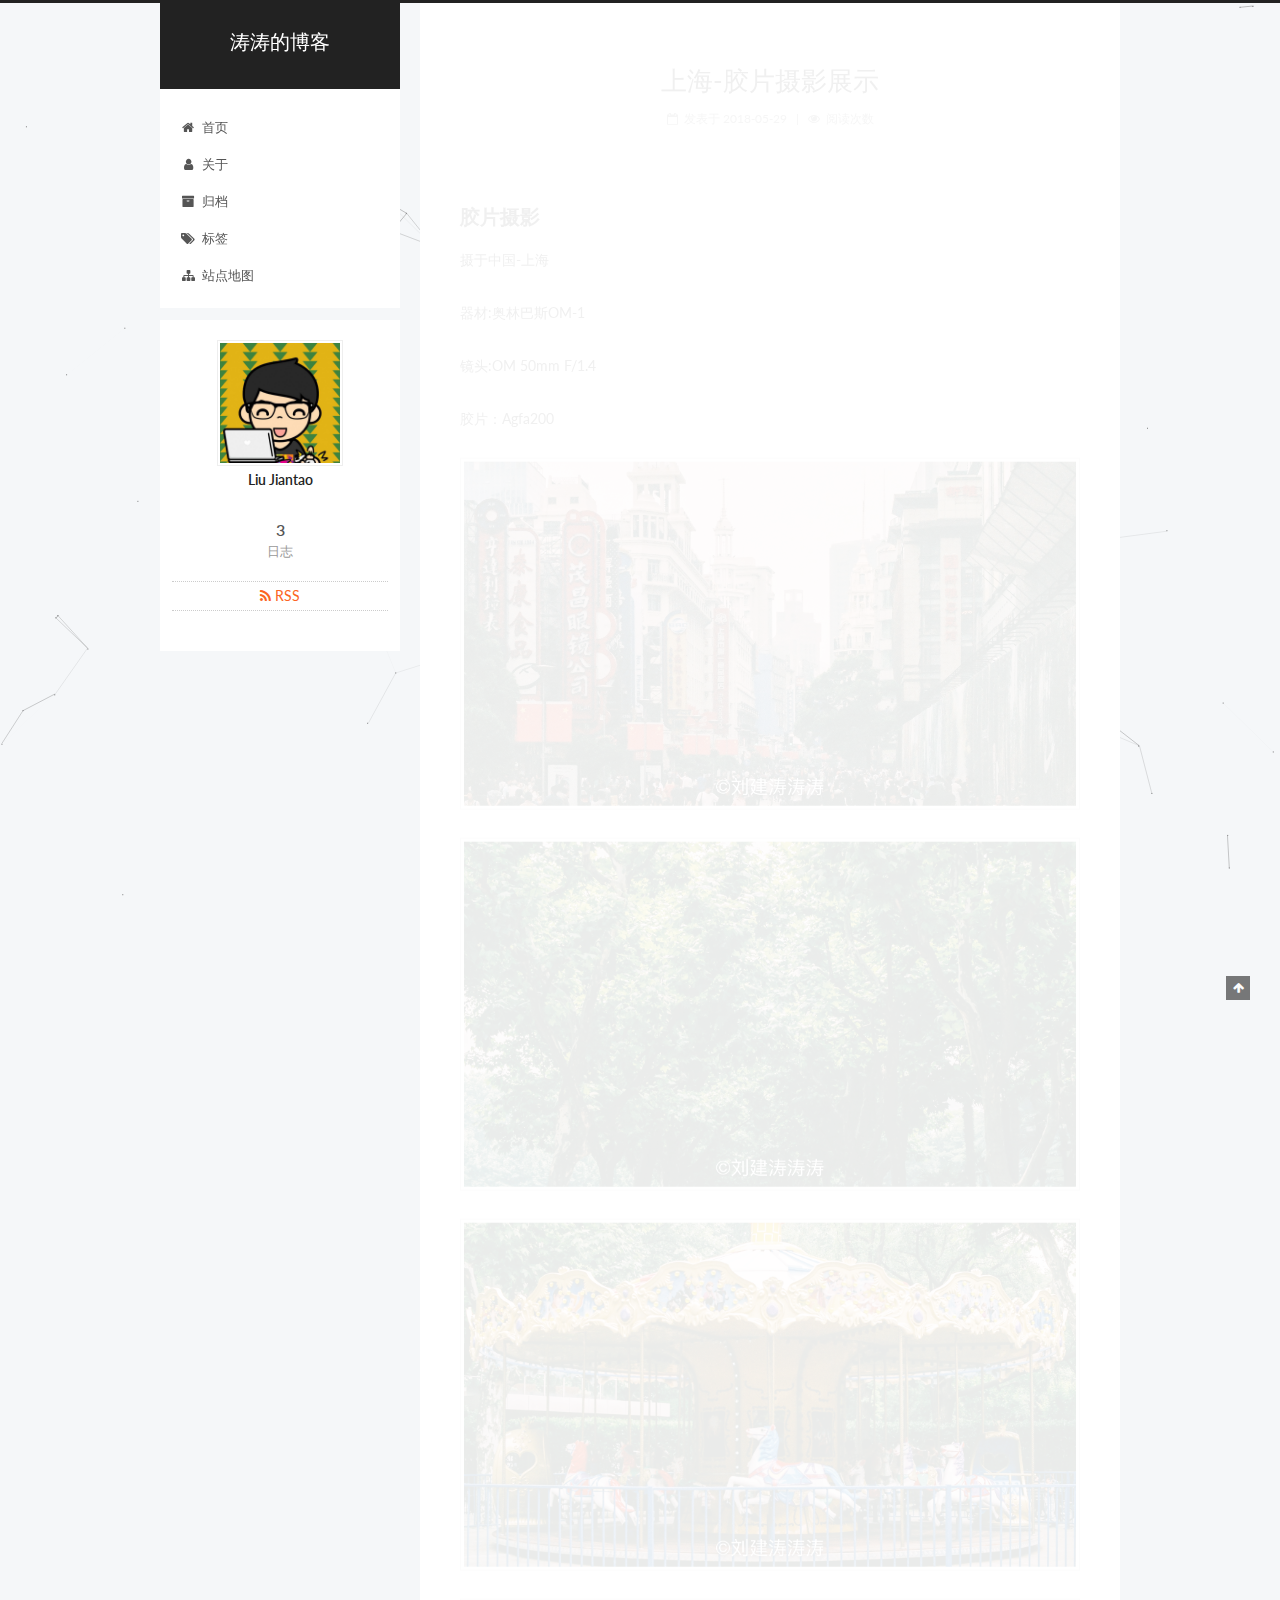
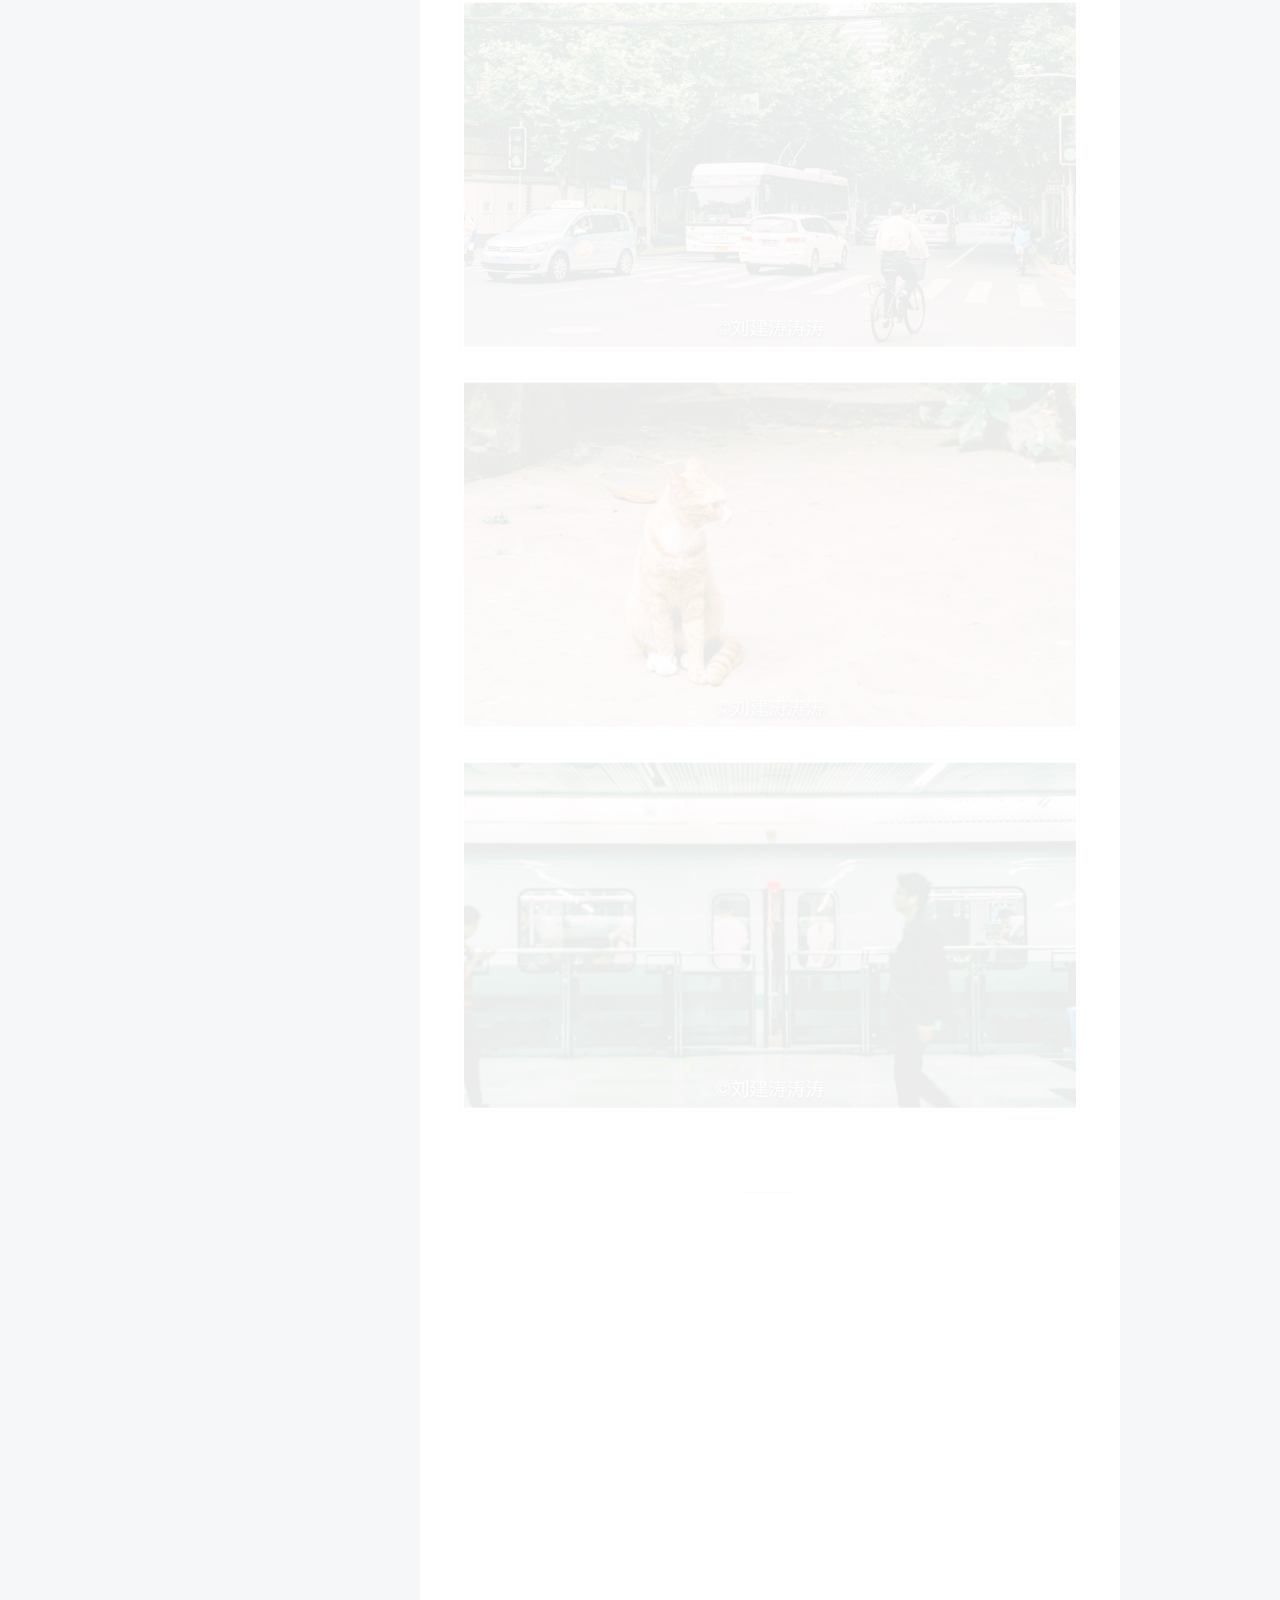
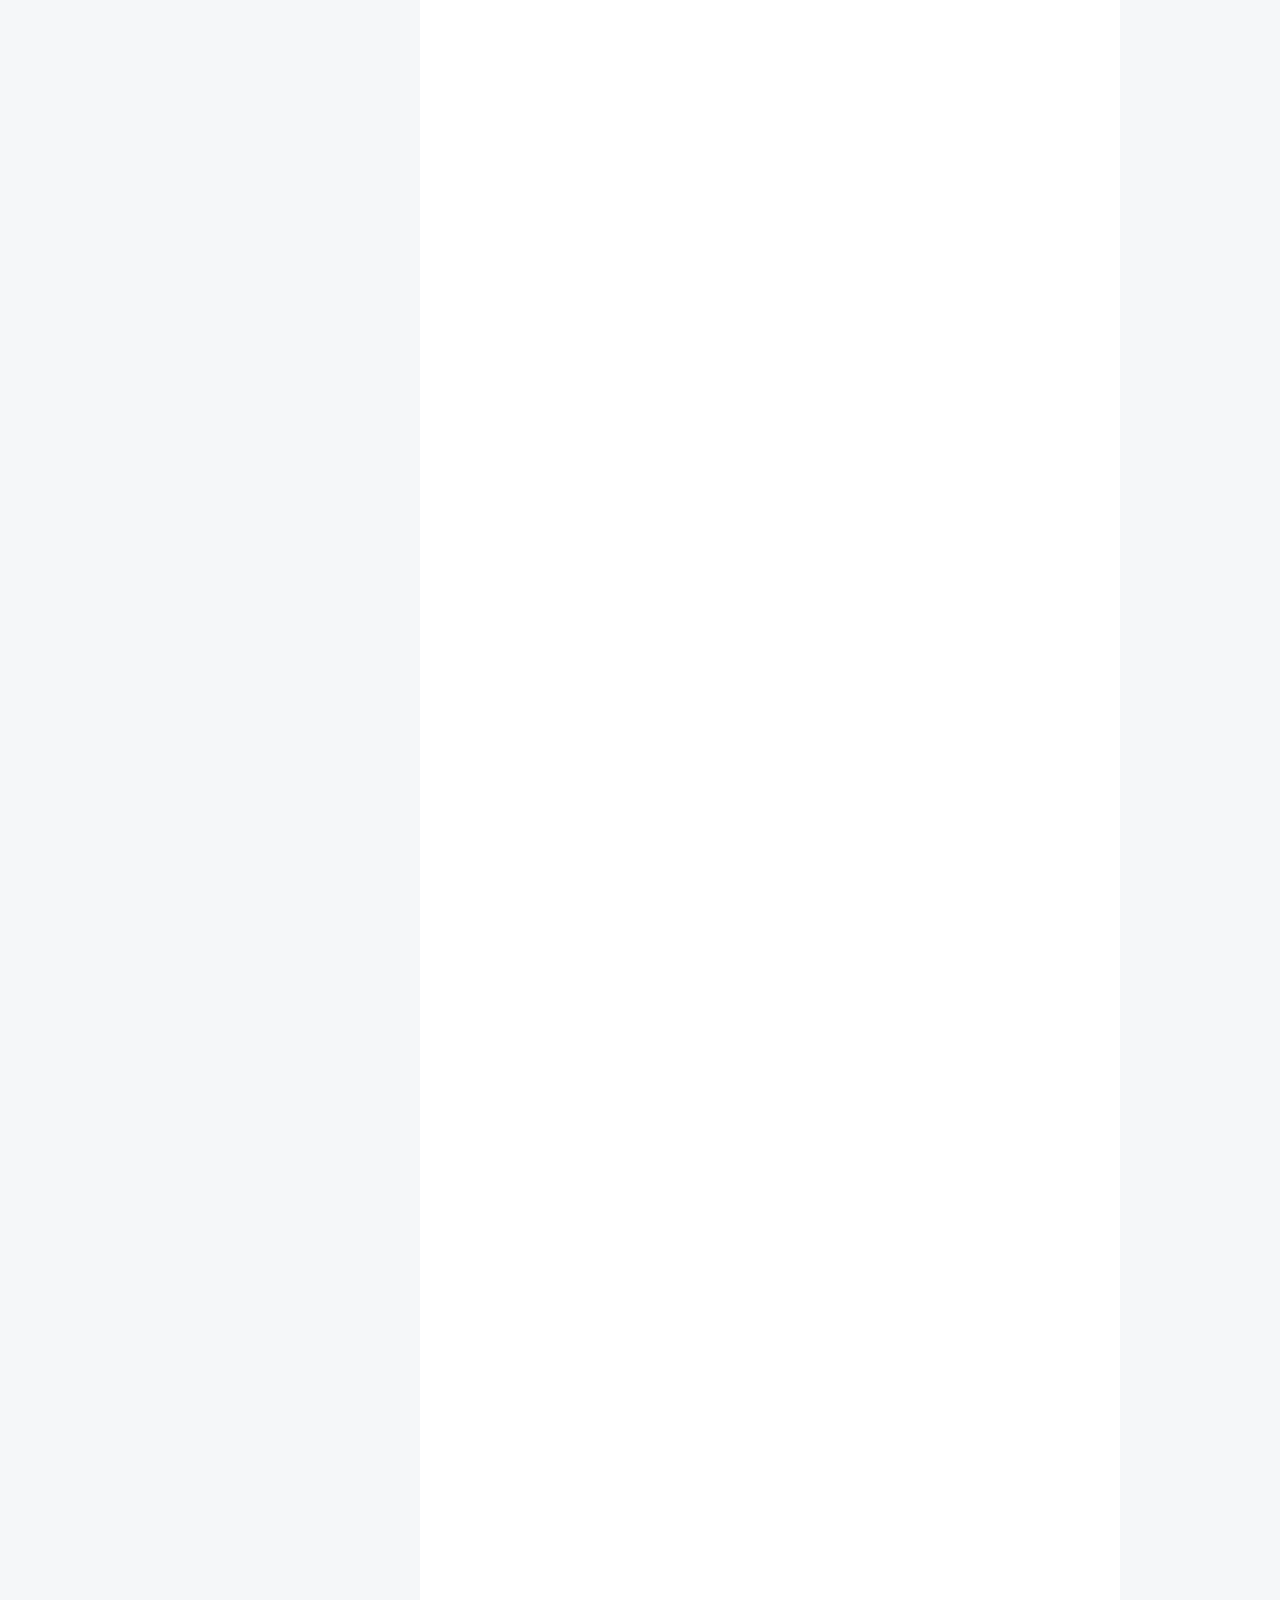
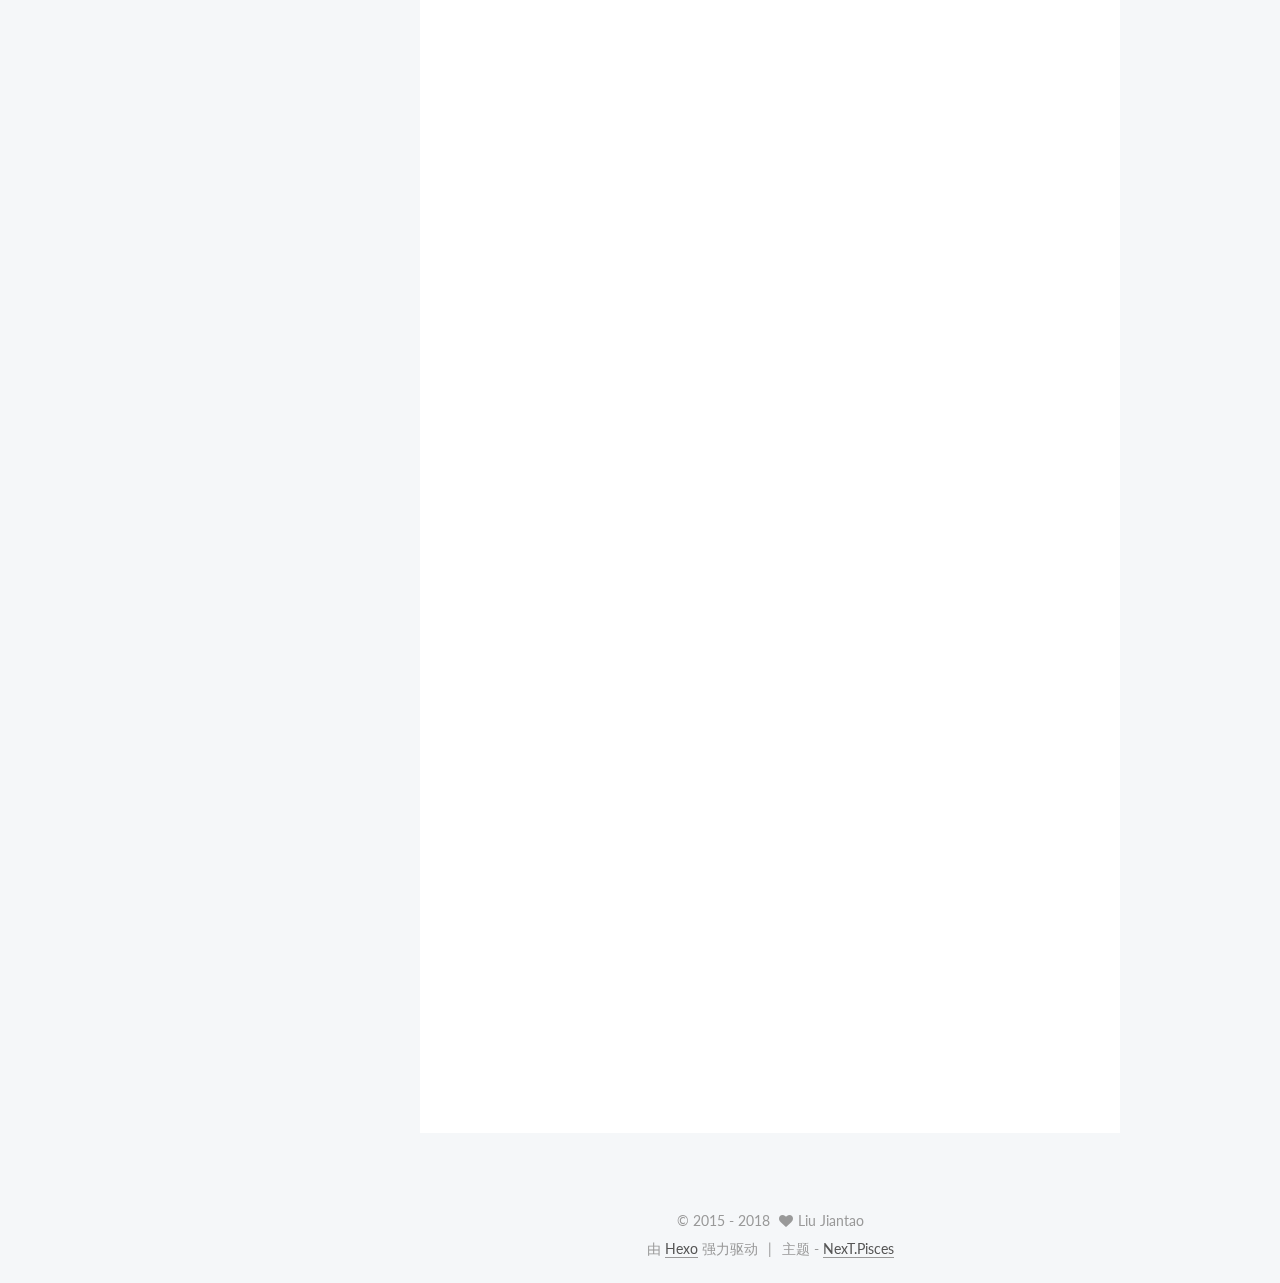
<file: index.html>
<!DOCTYPE html><html class="theme-next pisces use-motion" lang="zh-Hans"><head><meta charset="UTF-8"><meta http-equiv="X-UA-Compatible" content="IE=edge"><meta name="viewport" content="width=device-width,initial-scale=1,maximum-scale=1"><meta http-equiv="Cache-Control" content="no-transform"><meta http-equiv="Cache-Control" content="no-siteapp"><link href="/lib/fancybox/source/jquery.fancybox.css?v=2.1.5" rel="stylesheet" type="text/css"><link href="//fonts.googleapis.com/css?family=Lato:300,300italic,400,400italic,700,700italic&subset=latin,latin-ext" rel="stylesheet" type="text/css"><link href="/lib/font-awesome/css/font-awesome.min.css?v=4.6.2" rel="stylesheet" type="text/css"><link href="/css/main.css?v=5.1.1" rel="stylesheet" type="text/css"><meta name="keywords" content="Hexo, NexT"><link rel="alternate" href="/atom.xml" title="涛涛的博客" type="application/atom+xml"><link rel="shortcut icon" type="image/x-icon" href="/favicon.ico?v=5.1.1"><meta property="og:type" content="website"><meta property="og:title" content="涛涛的博客"><meta property="og:url" content="http://liujiantao.me/index.html"><meta property="og:site_name" content="涛涛的博客"><meta name="twitter:card" content="summary"><meta name="twitter:title" content="涛涛的博客"><script type="text/javascript" id="hexo.configurations">var NexT=window.NexT||{},CONFIG={root:"/",scheme:"Pisces",sidebar:{position:"left",display:"post",offset:12,offset_float:0,b2t:!1,scrollpercent:!1,onmobile:!1},fancybox:!0,motion:!0,duoshuo:{userId:"0",author:"博主"},algolia:{applicationID:"",apiKey:"",indexName:"",hits:{per_page:10},labels:{input_placeholder:"Search for Posts",hits_empty:"We didn't find any results for the search: ${query}",hits_stats:"${hits} results found in ${time} ms"}}}</script><link rel="canonical" href="http://liujiantao.me/"><title>涛涛的博客</title></head><body itemscope itemtype="http://schema.org/WebPage" lang="zh-Hans"><div class="container sidebar-position-left page-home"><div class="headband"></div><header id="header" class="header" itemscope itemtype="http://schema.org/WPHeader"><div class="header-inner"><div class="site-brand-wrapper"><div class="site-meta"><div class="custom-logo-site-title"><a href="/" class="brand" rel="start"><span class="logo-line-before"><i></i></span> <span class="site-title">涛涛的博客</span> <span class="logo-line-after"><i></i></span></a></div><p class="site-subtitle"></p></div><div class="site-nav-toggle"><button><span class="btn-bar"></span> <span class="btn-bar"></span> <span class="btn-bar"></span></button></div></div><nav class="site-nav"><ul id="menu" class="menu"><li class="menu-item menu-item-home"><a href="/" rel="section"><i class="menu-item-icon fa fa-fw fa-home"></i><br>首页</a></li><li class="menu-item menu-item-about"><a href="/about/" rel="section"><i class="menu-item-icon fa fa-fw fa-user"></i><br>关于</a></li><li class="menu-item menu-item-archives"><a href="/archives/" rel="section"><i class="menu-item-icon fa fa-fw fa-archive"></i><br>归档</a></li><li class="menu-item menu-item-tags"><a href="/tags/" rel="section"><i class="menu-item-icon fa fa-fw fa-tags"></i><br>标签</a></li><li class="menu-item menu-item-sitemap"><a href="/sitemap.xml" rel="section"><i class="menu-item-icon fa fa-fw fa-sitemap"></i><br>站点地图</a></li></ul></nav></div></header><main id="main" class="main"><div class="main-inner"><div class="content-wrap"><div id="content" class="content"><section id="posts" class="posts-expand"><article class="post post-type-normal" itemscope itemtype="http://schema.org/Article"><link itemprop="mainEntityOfPage" href="http://liujiantao.me/2018/05/29/上海-胶片摄影展示/"><span hidden itemprop="author" itemscope itemtype="http://schema.org/Person"><meta itemprop="name" content="Liu Jiantao"><meta itemprop="description" content=""><meta itemprop="image" content="/uploads/my.jpeg"></span><span hidden itemprop="publisher" itemscope itemtype="http://schema.org/Organization"><meta itemprop="name" content="涛涛的博客"></span><header class="post-header"><h1 class="post-title" itemprop="name headline"><a class="post-title-link" href="/2018/05/29/上海-胶片摄影展示/" itemprop="url">上海-胶片摄影展示</a></h1><div class="post-meta"><span class="post-time"><span class="post-meta-item-icon"><i class="fa fa-calendar-o"></i> </span><span class="post-meta-item-text">发表于</span> <time title="创建于" itemprop="dateCreated datePublished" datetime="2018-05-29T00:31:15+08:00">2018-05-29 </time></span><span id="/2018/05/29/上海-胶片摄影展示/" class="leancloud_visitors" data-flag-title="上海-胶片摄影展示"><span class="post-meta-divider">|</span> <span class="post-meta-item-icon"><i class="fa fa-eye"></i> </span><span class="post-meta-item-text">阅读次数 </span><span class="leancloud-visitors-count"></span></span></div></header><div class="post-body" itemprop="articleBody"><h2 id="胶片摄影"><a href="#胶片摄影" class="headerlink" title="胶片摄影"></a>胶片摄影</h2><p>摄于中国-上海</p><p>器材:奥林巴斯OM-1</p><p>镜头:OM 50mm F/1.4</p><p>胶片：Agfa200</p><p><img src="/2018/05/29/上海-胶片摄影展示/SH-Img1.jpg" alt="1"><br><img src="/2018/05/29/上海-胶片摄影展示/SH-Img2.jpg" alt="2"><br><img src="/2018/05/29/上海-胶片摄影展示/SH-Img3.jpg" alt="3"><br><img src="/2018/05/29/上海-胶片摄影展示/SH-Img4.jpg" alt="4"><br><img src="/2018/05/29/上海-胶片摄影展示/SH-Img5.jpg" alt="5"><br><img src="/2018/05/29/上海-胶片摄影展示/SH-Img6.jpg" alt="6"></p></div><div></div><div></div><div></div><footer class="post-footer"><div class="post-eof"></div></footer></article><article class="post post-type-normal" itemscope itemtype="http://schema.org/Article"><link itemprop="mainEntityOfPage" href="http://liujiantao.me/2018/05/29/05-28随记/"><span hidden itemprop="author" itemscope itemtype="http://schema.org/Person"><meta itemprop="name" content="Liu Jiantao"><meta itemprop="description" content=""><meta itemprop="image" content="/uploads/my.jpeg"></span><span hidden itemprop="publisher" itemscope itemtype="http://schema.org/Organization"><meta itemprop="name" content="涛涛的博客"></span><header class="post-header"><h1 class="post-title" itemprop="name headline"><a class="post-title-link" href="/2018/05/29/05-28随记/" itemprop="url">05.28随记</a></h1><div class="post-meta"><span class="post-time"><span class="post-meta-item-icon"><i class="fa fa-calendar-o"></i> </span><span class="post-meta-item-text">发表于</span> <time title="创建于" itemprop="dateCreated datePublished" datetime="2018-05-29T00:04:32+08:00">2018-05-29 </time></span><span id="/2018/05/29/05-28随记/" class="leancloud_visitors" data-flag-title="05.28随记"><span class="post-meta-divider">|</span> <span class="post-meta-item-icon"><i class="fa fa-eye"></i> </span><span class="post-meta-item-text">阅读次数 </span><span class="leancloud-visitors-count"></span></span></div></header><div class="post-body" itemprop="articleBody"><p><img src="/2018/05/29/05-28随记/resume-head.png" alt="Taotao"></p><h2 id="刘建涛涛涛"><a href="#刘建涛涛涛" class="headerlink" title="刘建涛涛涛"></a>刘建涛涛涛</h2><p>我是一个对设计和摄影由衷热爱、有趣的设计师。</p><h2 id="介绍"><a href="#介绍" class="headerlink" title="介绍"></a>介绍</h2><p>我是一名大一在读学生，爱好摄影，专业是环境设计，是一名未来的设计师，梦想是当上美食博主，可现在还只是一名摄影博主。</p><p>以前爱好编程，一些个人项目放在<a href="https://github.com/liujiantaoliu" target="_blank" rel="external">Github</a></p><h2 id="个人"><a href="#个人" class="headerlink" title="个人"></a>个人</h2><ul><li><a href="http://weibo.com/taoge315" target="_blank" rel="external">照片展示</a></li><li><a href="https://me.liujiantao.me/" target="_blank" rel="external">简历</a></li><li><a href="https://github.com/liujiantaoliu" target="_blank" rel="external">Github</a></li></ul><h2 id="联系我"><a href="#联系我" class="headerlink" title="联系我"></a>联系我</h2><p>欢迎通过以下方式和我取得联系</p><ul><li>邮件(blog-315delete#gmail.com, 把#换成@)</li><li>QQ: 372075300</li><li>weibo: <a href="http://weibo.com/taoge315" target="_blank" rel="external">@刘建涛涛涛</a></li></ul><h2 id="作品"><a href="#作品" class="headerlink" title="作品"></a>作品</h2><p><img src="/2018/05/29/05-28随记/1.jpg" alt="Taotao"><br><img src="/2018/05/29/05-28随记/2.jpg" alt="Taotao"></p></div><div></div><div></div><div></div><footer class="post-footer"><div class="post-eof"></div></footer></article><article class="post post-type-normal" itemscope itemtype="http://schema.org/Article"><link itemprop="mainEntityOfPage" href="http://liujiantao.me/2017/07/14/hello/"><span hidden itemprop="author" itemscope itemtype="http://schema.org/Person"><meta itemprop="name" content="Liu Jiantao"><meta itemprop="description" content=""><meta itemprop="image" content="/uploads/my.jpeg"></span><span hidden itemprop="publisher" itemscope itemtype="http://schema.org/Organization"><meta itemprop="name" content="涛涛的博客"></span><header class="post-header"><h1 class="post-title" itemprop="name headline"><a class="post-title-link" href="/2017/07/14/hello/" itemprop="url">Hello</a></h1><div class="post-meta"><span class="post-time"><span class="post-meta-item-icon"><i class="fa fa-calendar-o"></i> </span><span class="post-meta-item-text">发表于</span> <time title="创建于" itemprop="dateCreated datePublished" datetime="2017-07-14T22:07:57+08:00">2017-07-14 </time></span><span id="/2017/07/14/hello/" class="leancloud_visitors" data-flag-title="Hello"><span class="post-meta-divider">|</span> <span class="post-meta-item-icon"><i class="fa fa-eye"></i> </span><span class="post-meta-item-text">阅读次数 </span><span class="leancloud-visitors-count"></span></span></div></header><div class="post-body" itemprop="articleBody"><h2 id="Hello-Hexo"><a href="#Hello-Hexo" class="headerlink" title="Hello Hexo"></a>Hello Hexo</h2><p>今天把博客转移到<a href="http://liujiantao.me">Github</a>上，之前的博客就当是过去了吧</p><h3 id="这篇文章由Hexo生成"><a href="#这篇文章由Hexo生成" class="headerlink" title="这篇文章由Hexo生成"></a>这篇文章由Hexo生成</h3><p>以后都直接使用这个发布文章了</p><h3 id="今后计划"><a href="#今后计划" class="headerlink" title="今后计划"></a>今后计划</h3><p>以后呢，大部分东西偏向自己的一个展示吧，过完这个暑假也正式成为一名大学生了！</p><hr><h2 id="More"><a href="#More" class="headerlink" title="More"></a>More</h2><p>微博：<a href="https://weibo.com/taoge315" target="_blank" rel="external">@刘建涛涛涛</a></p><p>Telegram：<a href="https://t.me/LiuJiantao" target="_blank" rel="external">@LiuJiantao</a></p></div><div></div><div></div><div></div><footer class="post-footer"><div class="post-eof"></div></footer></article></section></div></div><div class="sidebar-toggle"><div class="sidebar-toggle-line-wrap"><span class="sidebar-toggle-line sidebar-toggle-line-first"></span> <span class="sidebar-toggle-line sidebar-toggle-line-middle"></span> <span class="sidebar-toggle-line sidebar-toggle-line-last"></span></div></div><aside id="sidebar" class="sidebar"><div class="sidebar-inner"><section class="site-overview sidebar-panel sidebar-panel-active"><div class="site-author motion-element" itemprop="author" itemscope itemtype="http://schema.org/Person"><img class="site-author-image" itemprop="image" src="/uploads/my.jpeg" alt="Liu Jiantao"><p class="site-author-name" itemprop="name">Liu Jiantao</p><p class="site-description motion-element" itemprop="description"></p></div><nav class="site-state motion-element"><div class="site-state-item site-state-posts"><a href="/archives/"><span class="site-state-item-count">3</span> <span class="site-state-item-name">日志</span></a></div></nav><div class="feed-link motion-element"><a href="/atom.xml" rel="alternate"><i class="fa fa-rss"></i> RSS</a></div><div class="links-of-author motion-element"></div></section></div></aside></div></main><footer id="footer" class="footer"><div class="footer-inner"><div class="copyright">&copy; 2015 - <span itemprop="copyrightYear">2018</span> <span class="with-love"><i class="fa fa-heart"></i> </span><span class="author" itemprop="copyrightHolder">Liu Jiantao</span></div><div class="powered-by">由 <a class="theme-link" href="https://hexo.io">Hexo</a> 强力驱动</div><div class="theme-info">主题 - <a class="theme-link" href="https://github.com/iissnan/hexo-theme-next">NexT.Pisces</a></div></div></footer><div class="back-to-top"><i class="fa fa-arrow-up"></i></div></div><script type="text/javascript">"[object Function]"!==Object.prototype.toString.call(window.Promise)&&(window.Promise=null)</script><script type="text/javascript" src="/lib/jquery/index.js?v=2.1.3"></script><script type="text/javascript" src="/lib/fastclick/lib/fastclick.min.js?v=1.0.6"></script><script type="text/javascript" src="/lib/jquery_lazyload/jquery.lazyload.js?v=1.9.7"></script><script type="text/javascript" src="/lib/velocity/velocity.min.js?v=1.2.1"></script><script type="text/javascript" src="/lib/velocity/velocity.ui.min.js?v=1.2.1"></script><script type="text/javascript" src="/lib/fancybox/source/jquery.fancybox.pack.js?v=2.1.5"></script><script type="text/javascript" src="/lib/canvas-nest/canvas-nest.min.js"></script><script type="text/javascript" src="/js/src/utils.js?v=5.1.1"></script><script type="text/javascript" src="/js/src/motion.js?v=5.1.1"></script><script type="text/javascript" src="/js/src/affix.js?v=5.1.1"></script><script type="text/javascript" src="/js/src/schemes/pisces.js?v=5.1.1"></script><script type="text/javascript" src="/js/src/scrollspy.js?v=5.1.1"></script><script type="text/javascript" src="/js/src/post-details.js?v=5.1.1"></script><script type="text/javascript" src="/js/src/bootstrap.js?v=5.1.1"></script><script src="https://cdn1.lncld.net/static/js/av-core-mini-0.6.4.js"></script><script>AV.initialize("h0unWbs6BUkSQUcJCv1wVqBu-gzGzoHsz","ksalfWzM1YhvYLICbATzzbup")</script><script>function showTime(e){var t=new AV.Query(e),n=[],o=$(".leancloud_visitors");o.each(function(){n.push($(this).attr("id").trim())}),t.containedIn("url",n),t.find().done(function(e){if(0!==e.length){for(c=0;c<e.length;c++){var t=e[c],i=t.get("url"),s=t.get("time"),l=document.getElementById(i);$(l).find(".leancloud-visitors-count").text(s)}for(var c=0;c<n.length;c++){var i=n[c],l=document.getElementById(i),r=$(l).find(".leancloud-visitors-count");""==r.text()&&r.text(0)}}else o.find(".leancloud-visitors-count").text(0)}).fail(function(e,t){console.log("Error: "+t.code+" "+t.message)})}function addCount(e){var t=$(".leancloud_visitors"),n=t.attr("id").trim(),o=t.attr("data-flag-title").trim(),i=new AV.Query(e);i.equalTo("url",n),i.find({success:function(t){if(t.length>0){var i=t[0];i.fetchWhenSave(!0),i.increment("time"),i.save(null,{success:function(e){$(document.getElementById(n)).find(".leancloud-visitors-count").text(e.get("time"))},error:function(e,t){console.log("Failed to save Visitor num, with error message: "+t.message)}})}else{var s=new e,l=new AV.ACL;l.setPublicReadAccess(!0),l.setPublicWriteAccess(!0),s.setACL(l),s.set("title",o),s.set("url",n),s.set("time",1),s.save(null,{success:function(e){$(document.getElementById(n)).find(".leancloud-visitors-count").text(e.get("time"))},error:function(e,t){console.log("Failed to create")}})}},error:function(e){console.log("Error:"+e.code+" "+e.message)}})}$(function(){var e=AV.Object.extend("Counter");1==$(".leancloud_visitors").length?addCount(e):$(".post-title-link").length>1&&showTime(e)})</script></body></html>
</file>
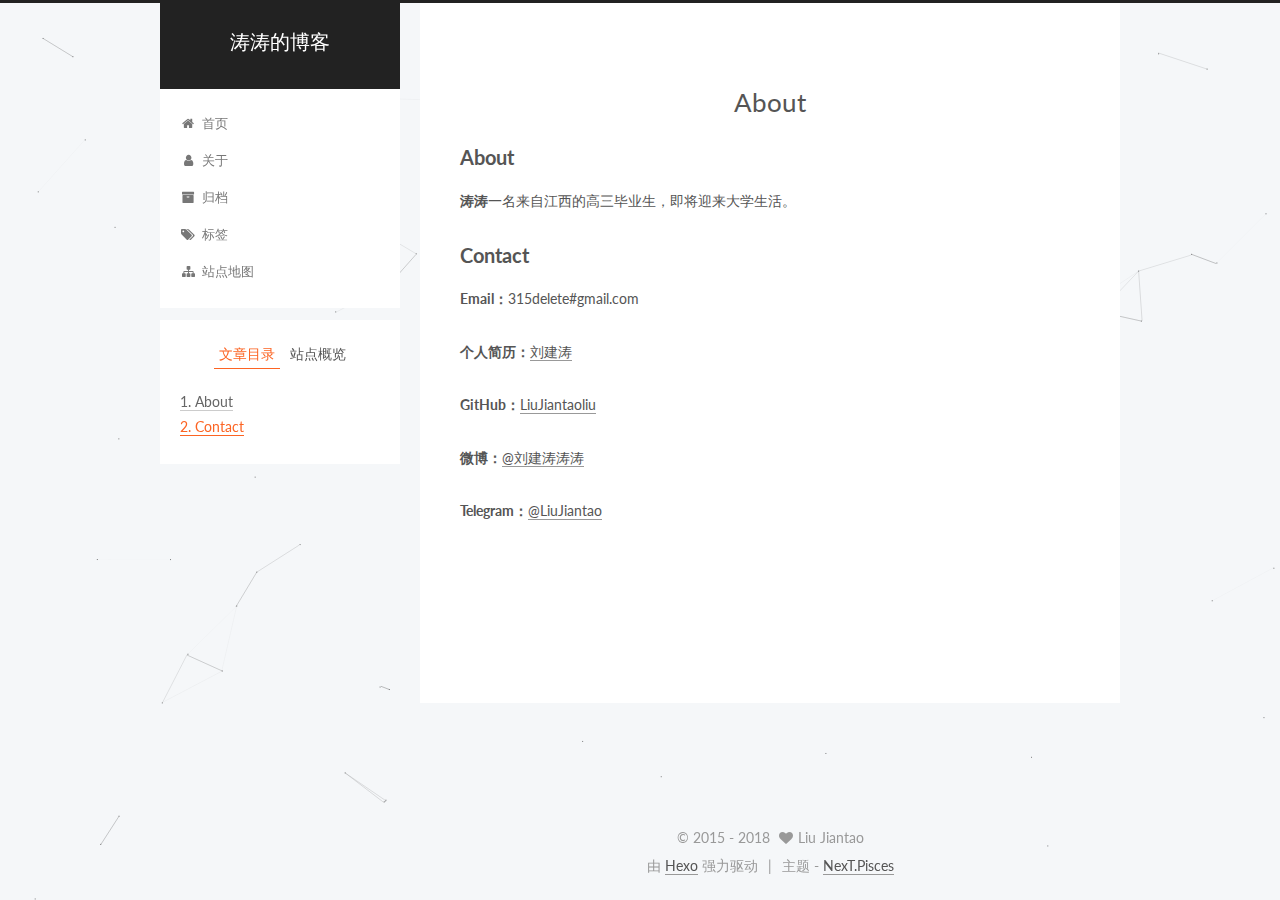
<file: about/index.html>
<!DOCTYPE html><html class="theme-next pisces use-motion" lang="zh-Hans"><head><meta charset="UTF-8"><meta http-equiv="X-UA-Compatible" content="IE=edge"><meta name="viewport" content="width=device-width,initial-scale=1,maximum-scale=1"><meta http-equiv="Cache-Control" content="no-transform"><meta http-equiv="Cache-Control" content="no-siteapp"><link href="/lib/fancybox/source/jquery.fancybox.css?v=2.1.5" rel="stylesheet" type="text/css"><link href="//fonts.googleapis.com/css?family=Lato:300,300italic,400,400italic,700,700italic&subset=latin,latin-ext" rel="stylesheet" type="text/css"><link href="/lib/font-awesome/css/font-awesome.min.css?v=4.6.2" rel="stylesheet" type="text/css"><link href="/css/main.css?v=5.1.1" rel="stylesheet" type="text/css"><meta name="keywords" content="Hexo, NexT"><link rel="alternate" href="/atom.xml" title="涛涛的博客" type="application/atom+xml"><link rel="shortcut icon" type="image/x-icon" href="/favicon.ico?v=5.1.1"><meta name="description" content="About涛涛一名来自江西的高三毕业生，即将迎来大学生活。ContactEmail：315delete#gmail.com个人简历：刘建涛GitHub：LiuJiantaoliu微博：@刘建涛涛涛Telegram：@LiuJiantao"><meta property="og:type" content="website"><meta property="og:title" content="About"><meta property="og:url" content="http://liujiantao.me/about/index.html"><meta property="og:site_name" content="涛涛的博客"><meta property="og:description" content="About涛涛一名来自江西的高三毕业生，即将迎来大学生活。ContactEmail：315delete#gmail.com个人简历：刘建涛GitHub：LiuJiantaoliu微博：@刘建涛涛涛Telegram：@LiuJiantao"><meta property="og:updated_time" content="2018-05-28T16:23:13.384Z"><meta name="twitter:card" content="summary"><meta name="twitter:title" content="About"><meta name="twitter:description" content="About涛涛一名来自江西的高三毕业生，即将迎来大学生活。ContactEmail：315delete#gmail.com个人简历：刘建涛GitHub：LiuJiantaoliu微博：@刘建涛涛涛Telegram：@LiuJiantao"><script type="text/javascript" id="hexo.configurations">var NexT=window.NexT||{},CONFIG={root:"/",scheme:"Pisces",sidebar:{position:"left",display:"post",offset:12,offset_float:0,b2t:!1,scrollpercent:!1,onmobile:!1},fancybox:!0,motion:!0,duoshuo:{userId:"0",author:"博主"},algolia:{applicationID:"",apiKey:"",indexName:"",hits:{per_page:10},labels:{input_placeholder:"Search for Posts",hits_empty:"We didn't find any results for the search: ${query}",hits_stats:"${hits} results found in ${time} ms"}}}</script><link rel="canonical" href="http://liujiantao.me/about/"><title>About | 涛涛的博客</title></head><body itemscope itemtype="http://schema.org/WebPage" lang="zh-Hans"><div class="container sidebar-position-left page-post-detail"><div class="headband"></div><header id="header" class="header" itemscope itemtype="http://schema.org/WPHeader"><div class="header-inner"><div class="site-brand-wrapper"><div class="site-meta"><div class="custom-logo-site-title"><a href="/" class="brand" rel="start"><span class="logo-line-before"><i></i></span> <span class="site-title">涛涛的博客</span> <span class="logo-line-after"><i></i></span></a></div><p class="site-subtitle"></p></div><div class="site-nav-toggle"><button><span class="btn-bar"></span> <span class="btn-bar"></span> <span class="btn-bar"></span></button></div></div><nav class="site-nav"><ul id="menu" class="menu"><li class="menu-item menu-item-home"><a href="/" rel="section"><i class="menu-item-icon fa fa-fw fa-home"></i><br>首页</a></li><li class="menu-item menu-item-about"><a href="/about/" rel="section"><i class="menu-item-icon fa fa-fw fa-user"></i><br>关于</a></li><li class="menu-item menu-item-archives"><a href="/archives/" rel="section"><i class="menu-item-icon fa fa-fw fa-archive"></i><br>归档</a></li><li class="menu-item menu-item-tags"><a href="/tags/" rel="section"><i class="menu-item-icon fa fa-fw fa-tags"></i><br>标签</a></li><li class="menu-item menu-item-sitemap"><a href="/sitemap.xml" rel="section"><i class="menu-item-icon fa fa-fw fa-sitemap"></i><br>站点地图</a></li></ul></nav></div></header><main id="main" class="main"><div class="main-inner"><div class="content-wrap"><div id="content" class="content"><div id="posts" class="posts-expand"><header class="post-header"><h1 class="post-title" itemprop="name headline">About</h1></header><h2 id="About"><a href="#About" class="headerlink" title="About"></a>About</h2><p><strong>涛涛</strong>一名来自江西的高三毕业生，即将迎来大学生活。</p><h2 id="Contact"><a href="#Contact" class="headerlink" title="Contact"></a>Contact</h2><p><strong>Email：</strong>315delete#gmail.com</p><p><strong>个人简历：</strong><a href="https://me.liujiantao.me" target="_blank" rel="external">刘建涛</a></p><p><strong>GitHub：</strong><a href="https://github.com/liujiantaoliu" target="_blank" rel="external">LiuJiantaoliu</a></p><p><strong>微博：</strong><a href="https://weibo.com/taoge315" target="_blank" rel="external">@刘建涛涛涛</a></p><p><strong>Telegram：</strong><a href="https://t.me/LiuJiantao" target="_blank" rel="external">@LiuJiantao</a></p></div></div><div class="comments" id="comments"></div></div><div class="sidebar-toggle"><div class="sidebar-toggle-line-wrap"><span class="sidebar-toggle-line sidebar-toggle-line-first"></span> <span class="sidebar-toggle-line sidebar-toggle-line-middle"></span> <span class="sidebar-toggle-line sidebar-toggle-line-last"></span></div></div><aside id="sidebar" class="sidebar"><div class="sidebar-inner"><ul class="sidebar-nav motion-element"><li class="sidebar-nav-toc sidebar-nav-active" data-target="post-toc-wrap">文章目录</li><li class="sidebar-nav-overview" data-target="site-overview">站点概览</li></ul><section class="site-overview sidebar-panel"><div class="site-author motion-element" itemprop="author" itemscope itemtype="http://schema.org/Person"><img class="site-author-image" itemprop="image" src="/uploads/my.jpeg" alt="Liu Jiantao"><p class="site-author-name" itemprop="name">Liu Jiantao</p><p class="site-description motion-element" itemprop="description"></p></div><nav class="site-state motion-element"><div class="site-state-item site-state-posts"><a href="/archives/"><span class="site-state-item-count">3</span> <span class="site-state-item-name">日志</span></a></div></nav><div class="feed-link motion-element"><a href="/atom.xml" rel="alternate"><i class="fa fa-rss"></i> RSS</a></div><div class="links-of-author motion-element"></div></section><section class="post-toc-wrap motion-element sidebar-panel sidebar-panel-active"><div class="post-toc"><div class="post-toc-content"><ol class="nav"><li class="nav-item nav-level-2"><a class="nav-link" href="#About"><span class="nav-number">1.</span> <span class="nav-text">About</span></a></li><li class="nav-item nav-level-2"><a class="nav-link" href="#Contact"><span class="nav-number">2.</span> <span class="nav-text">Contact</span></a></li></ol></div></div></section></div></aside></div></main><footer id="footer" class="footer"><div class="footer-inner"><div class="copyright">&copy; 2015 - <span itemprop="copyrightYear">2018</span> <span class="with-love"><i class="fa fa-heart"></i> </span><span class="author" itemprop="copyrightHolder">Liu Jiantao</span></div><div class="powered-by">由 <a class="theme-link" href="https://hexo.io">Hexo</a> 强力驱动</div><div class="theme-info">主题 - <a class="theme-link" href="https://github.com/iissnan/hexo-theme-next">NexT.Pisces</a></div></div></footer><div class="back-to-top"><i class="fa fa-arrow-up"></i></div></div><script type="text/javascript">"[object Function]"!==Object.prototype.toString.call(window.Promise)&&(window.Promise=null)</script><script type="text/javascript" src="/lib/jquery/index.js?v=2.1.3"></script><script type="text/javascript" src="/lib/fastclick/lib/fastclick.min.js?v=1.0.6"></script><script type="text/javascript" src="/lib/jquery_lazyload/jquery.lazyload.js?v=1.9.7"></script><script type="text/javascript" src="/lib/velocity/velocity.min.js?v=1.2.1"></script><script type="text/javascript" src="/lib/velocity/velocity.ui.min.js?v=1.2.1"></script><script type="text/javascript" src="/lib/fancybox/source/jquery.fancybox.pack.js?v=2.1.5"></script><script type="text/javascript" src="/lib/canvas-nest/canvas-nest.min.js"></script><script type="text/javascript" src="/js/src/utils.js?v=5.1.1"></script><script type="text/javascript" src="/js/src/motion.js?v=5.1.1"></script><script type="text/javascript" src="/js/src/affix.js?v=5.1.1"></script><script type="text/javascript" src="/js/src/schemes/pisces.js?v=5.1.1"></script><script type="text/javascript" src="/js/src/scrollspy.js?v=5.1.1"></script><script type="text/javascript" src="/js/src/post-details.js?v=5.1.1"></script><script type="text/javascript" src="/js/src/bootstrap.js?v=5.1.1"></script><script src="https://cdn1.lncld.net/static/js/av-core-mini-0.6.4.js"></script><script>AV.initialize("h0unWbs6BUkSQUcJCv1wVqBu-gzGzoHsz","ksalfWzM1YhvYLICbATzzbup")</script><script>function showTime(e){var t=new AV.Query(e),n=[],o=$(".leancloud_visitors");o.each(function(){n.push($(this).attr("id").trim())}),t.containedIn("url",n),t.find().done(function(e){if(0!==e.length){for(c=0;c<e.length;c++){var t=e[c],i=t.get("url"),s=t.get("time"),l=document.getElementById(i);$(l).find(".leancloud-visitors-count").text(s)}for(var c=0;c<n.length;c++){var i=n[c],l=document.getElementById(i),r=$(l).find(".leancloud-visitors-count");""==r.text()&&r.text(0)}}else o.find(".leancloud-visitors-count").text(0)}).fail(function(e,t){console.log("Error: "+t.code+" "+t.message)})}function addCount(e){var t=$(".leancloud_visitors"),n=t.attr("id").trim(),o=t.attr("data-flag-title").trim(),i=new AV.Query(e);i.equalTo("url",n),i.find({success:function(t){if(t.length>0){var i=t[0];i.fetchWhenSave(!0),i.increment("time"),i.save(null,{success:function(e){$(document.getElementById(n)).find(".leancloud-visitors-count").text(e.get("time"))},error:function(e,t){console.log("Failed to save Visitor num, with error message: "+t.message)}})}else{var s=new e,l=new AV.ACL;l.setPublicReadAccess(!0),l.setPublicWriteAccess(!0),s.setACL(l),s.set("title",o),s.set("url",n),s.set("time",1),s.save(null,{success:function(e){$(document.getElementById(n)).find(".leancloud-visitors-count").text(e.get("time"))},error:function(e,t){console.log("Failed to create")}})}},error:function(e){console.log("Error:"+e.code+" "+e.message)}})}$(function(){var e=AV.Object.extend("Counter");1==$(".leancloud_visitors").length?addCount(e):$(".post-title-link").length>1&&showTime(e)})</script></body></html>
</file>
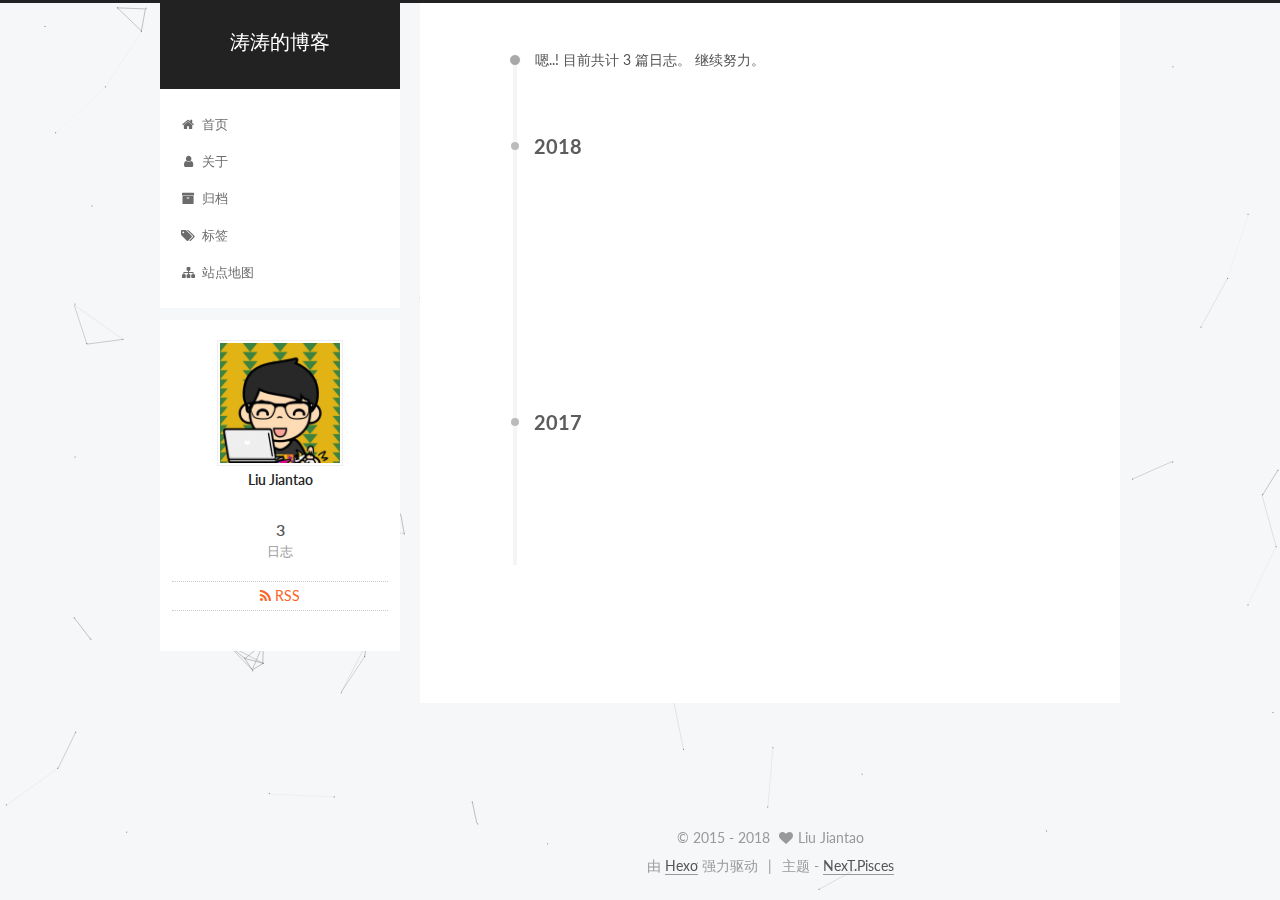
<file: archives/index.html>
<!DOCTYPE html><html class="theme-next pisces use-motion" lang="zh-Hans"><head><meta charset="UTF-8"><meta http-equiv="X-UA-Compatible" content="IE=edge"><meta name="viewport" content="width=device-width,initial-scale=1,maximum-scale=1"><meta http-equiv="Cache-Control" content="no-transform"><meta http-equiv="Cache-Control" content="no-siteapp"><link href="/lib/fancybox/source/jquery.fancybox.css?v=2.1.5" rel="stylesheet" type="text/css"><link href="//fonts.googleapis.com/css?family=Lato:300,300italic,400,400italic,700,700italic&subset=latin,latin-ext" rel="stylesheet" type="text/css"><link href="/lib/font-awesome/css/font-awesome.min.css?v=4.6.2" rel="stylesheet" type="text/css"><link href="/css/main.css?v=5.1.1" rel="stylesheet" type="text/css"><meta name="keywords" content="Hexo, NexT"><link rel="alternate" href="/atom.xml" title="涛涛的博客" type="application/atom+xml"><link rel="shortcut icon" type="image/x-icon" href="/favicon.ico?v=5.1.1"><meta property="og:type" content="website"><meta property="og:title" content="涛涛的博客"><meta property="og:url" content="http://liujiantao.me/archives/index.html"><meta property="og:site_name" content="涛涛的博客"><meta name="twitter:card" content="summary"><meta name="twitter:title" content="涛涛的博客"><script type="text/javascript" id="hexo.configurations">var NexT=window.NexT||{},CONFIG={root:"/",scheme:"Pisces",sidebar:{position:"left",display:"post",offset:12,offset_float:0,b2t:!1,scrollpercent:!1,onmobile:!1},fancybox:!0,motion:!0,duoshuo:{userId:"0",author:"博主"},algolia:{applicationID:"",apiKey:"",indexName:"",hits:{per_page:10},labels:{input_placeholder:"Search for Posts",hits_empty:"We didn't find any results for the search: ${query}",hits_stats:"${hits} results found in ${time} ms"}}}</script><link rel="canonical" href="http://liujiantao.me/archives/"><title>归档 | 涛涛的博客</title></head><body itemscope itemtype="http://schema.org/WebPage" lang="zh-Hans"><div class="container sidebar-position-left page-archive"><div class="headband"></div><header id="header" class="header" itemscope itemtype="http://schema.org/WPHeader"><div class="header-inner"><div class="site-brand-wrapper"><div class="site-meta"><div class="custom-logo-site-title"><a href="/" class="brand" rel="start"><span class="logo-line-before"><i></i></span> <span class="site-title">涛涛的博客</span> <span class="logo-line-after"><i></i></span></a></div><p class="site-subtitle"></p></div><div class="site-nav-toggle"><button><span class="btn-bar"></span> <span class="btn-bar"></span> <span class="btn-bar"></span></button></div></div><nav class="site-nav"><ul id="menu" class="menu"><li class="menu-item menu-item-home"><a href="/" rel="section"><i class="menu-item-icon fa fa-fw fa-home"></i><br>首页</a></li><li class="menu-item menu-item-about"><a href="/about/" rel="section"><i class="menu-item-icon fa fa-fw fa-user"></i><br>关于</a></li><li class="menu-item menu-item-archives"><a href="/archives/" rel="section"><i class="menu-item-icon fa fa-fw fa-archive"></i><br>归档</a></li><li class="menu-item menu-item-tags"><a href="/tags/" rel="section"><i class="menu-item-icon fa fa-fw fa-tags"></i><br>标签</a></li><li class="menu-item menu-item-sitemap"><a href="/sitemap.xml" rel="section"><i class="menu-item-icon fa fa-fw fa-sitemap"></i><br>站点地图</a></li></ul></nav></div></header><main id="main" class="main"><div class="main-inner"><div class="content-wrap"><div id="content" class="content"><section id="posts" class="posts-collapse"><span class="archive-move-on"></span> <span class="archive-page-counter">嗯..! 目前共计 3 篇日志。 继续努力。</span><div class="collection-title"><h2 class="archive-year motion-element" id="archive-year-2018">2018</h2></div><article class="post post-type-normal" itemscope itemtype="http://schema.org/Article"><header class="post-header"><h2 class="post-title"><a class="post-title-link" href="/2018/05/29/上海-胶片摄影展示/" itemprop="url"><span itemprop="name">上海-胶片摄影展示</span></a></h2><div class="post-meta"><time class="post-time" itemprop="dateCreated" datetime="2018-05-29T00:31:15+08:00" content="2018-05-29">05-29</time></div></header></article><article class="post post-type-normal" itemscope itemtype="http://schema.org/Article"><header class="post-header"><h2 class="post-title"><a class="post-title-link" href="/2018/05/29/05-28随记/" itemprop="url"><span itemprop="name">05.28随记</span></a></h2><div class="post-meta"><time class="post-time" itemprop="dateCreated" datetime="2018-05-29T00:04:32+08:00" content="2018-05-29">05-29</time></div></header></article><div class="collection-title"><h2 class="archive-year motion-element" id="archive-year-2017">2017</h2></div><article class="post post-type-normal" itemscope itemtype="http://schema.org/Article"><header class="post-header"><h2 class="post-title"><a class="post-title-link" href="/2017/07/14/hello/" itemprop="url"><span itemprop="name">Hello</span></a></h2><div class="post-meta"><time class="post-time" itemprop="dateCreated" datetime="2017-07-14T22:07:57+08:00" content="2017-07-14">07-14</time></div></header></article></section></div></div><div class="sidebar-toggle"><div class="sidebar-toggle-line-wrap"><span class="sidebar-toggle-line sidebar-toggle-line-first"></span> <span class="sidebar-toggle-line sidebar-toggle-line-middle"></span> <span class="sidebar-toggle-line sidebar-toggle-line-last"></span></div></div><aside id="sidebar" class="sidebar"><div class="sidebar-inner"><section class="site-overview sidebar-panel sidebar-panel-active"><div class="site-author motion-element" itemprop="author" itemscope itemtype="http://schema.org/Person"><img class="site-author-image" itemprop="image" src="/uploads/my.jpeg" alt="Liu Jiantao"><p class="site-author-name" itemprop="name">Liu Jiantao</p><p class="site-description motion-element" itemprop="description"></p></div><nav class="site-state motion-element"><div class="site-state-item site-state-posts"><a href="/archives/"><span class="site-state-item-count">3</span> <span class="site-state-item-name">日志</span></a></div></nav><div class="feed-link motion-element"><a href="/atom.xml" rel="alternate"><i class="fa fa-rss"></i> RSS</a></div><div class="links-of-author motion-element"></div></section></div></aside></div></main><footer id="footer" class="footer"><div class="footer-inner"><div class="copyright">&copy; 2015 - <span itemprop="copyrightYear">2018</span> <span class="with-love"><i class="fa fa-heart"></i> </span><span class="author" itemprop="copyrightHolder">Liu Jiantao</span></div><div class="powered-by">由 <a class="theme-link" href="https://hexo.io">Hexo</a> 强力驱动</div><div class="theme-info">主题 - <a class="theme-link" href="https://github.com/iissnan/hexo-theme-next">NexT.Pisces</a></div></div></footer><div class="back-to-top"><i class="fa fa-arrow-up"></i></div></div><script type="text/javascript">"[object Function]"!==Object.prototype.toString.call(window.Promise)&&(window.Promise=null)</script><script type="text/javascript" src="/lib/jquery/index.js?v=2.1.3"></script><script type="text/javascript" src="/lib/fastclick/lib/fastclick.min.js?v=1.0.6"></script><script type="text/javascript" src="/lib/jquery_lazyload/jquery.lazyload.js?v=1.9.7"></script><script type="text/javascript" src="/lib/velocity/velocity.min.js?v=1.2.1"></script><script type="text/javascript" src="/lib/velocity/velocity.ui.min.js?v=1.2.1"></script><script type="text/javascript" src="/lib/fancybox/source/jquery.fancybox.pack.js?v=2.1.5"></script><script type="text/javascript" src="/lib/canvas-nest/canvas-nest.min.js"></script><script type="text/javascript" src="/js/src/utils.js?v=5.1.1"></script><script type="text/javascript" src="/js/src/motion.js?v=5.1.1"></script><script type="text/javascript" src="/js/src/affix.js?v=5.1.1"></script><script type="text/javascript" src="/js/src/schemes/pisces.js?v=5.1.1"></script><script type="text/javascript" id="motion.page.archive">$(".archive-year").velocity("transition.slideLeftIn")</script><script type="text/javascript" src="/js/src/bootstrap.js?v=5.1.1"></script><script src="https://cdn1.lncld.net/static/js/av-core-mini-0.6.4.js"></script><script>AV.initialize("h0unWbs6BUkSQUcJCv1wVqBu-gzGzoHsz","ksalfWzM1YhvYLICbATzzbup")</script><script>function showTime(e){var t=new AV.Query(e),n=[],o=$(".leancloud_visitors");o.each(function(){n.push($(this).attr("id").trim())}),t.containedIn("url",n),t.find().done(function(e){if(0!==e.length){for(c=0;c<e.length;c++){var t=e[c],i=t.get("url"),s=t.get("time"),l=document.getElementById(i);$(l).find(".leancloud-visitors-count").text(s)}for(var c=0;c<n.length;c++){var i=n[c],l=document.getElementById(i),r=$(l).find(".leancloud-visitors-count");""==r.text()&&r.text(0)}}else o.find(".leancloud-visitors-count").text(0)}).fail(function(e,t){console.log("Error: "+t.code+" "+t.message)})}function addCount(e){var t=$(".leancloud_visitors"),n=t.attr("id").trim(),o=t.attr("data-flag-title").trim(),i=new AV.Query(e);i.equalTo("url",n),i.find({success:function(t){if(t.length>0){var i=t[0];i.fetchWhenSave(!0),i.increment("time"),i.save(null,{success:function(e){$(document.getElementById(n)).find(".leancloud-visitors-count").text(e.get("time"))},error:function(e,t){console.log("Failed to save Visitor num, with error message: "+t.message)}})}else{var s=new e,l=new AV.ACL;l.setPublicReadAccess(!0),l.setPublicWriteAccess(!0),s.setACL(l),s.set("title",o),s.set("url",n),s.set("time",1),s.save(null,{success:function(e){$(document.getElementById(n)).find(".leancloud-visitors-count").text(e.get("time"))},error:function(e,t){console.log("Failed to create")}})}},error:function(e){console.log("Error:"+e.code+" "+e.message)}})}$(function(){var e=AV.Object.extend("Counter");1==$(".leancloud_visitors").length?addCount(e):$(".post-title-link").length>1&&showTime(e)})</script></body></html>
</file>
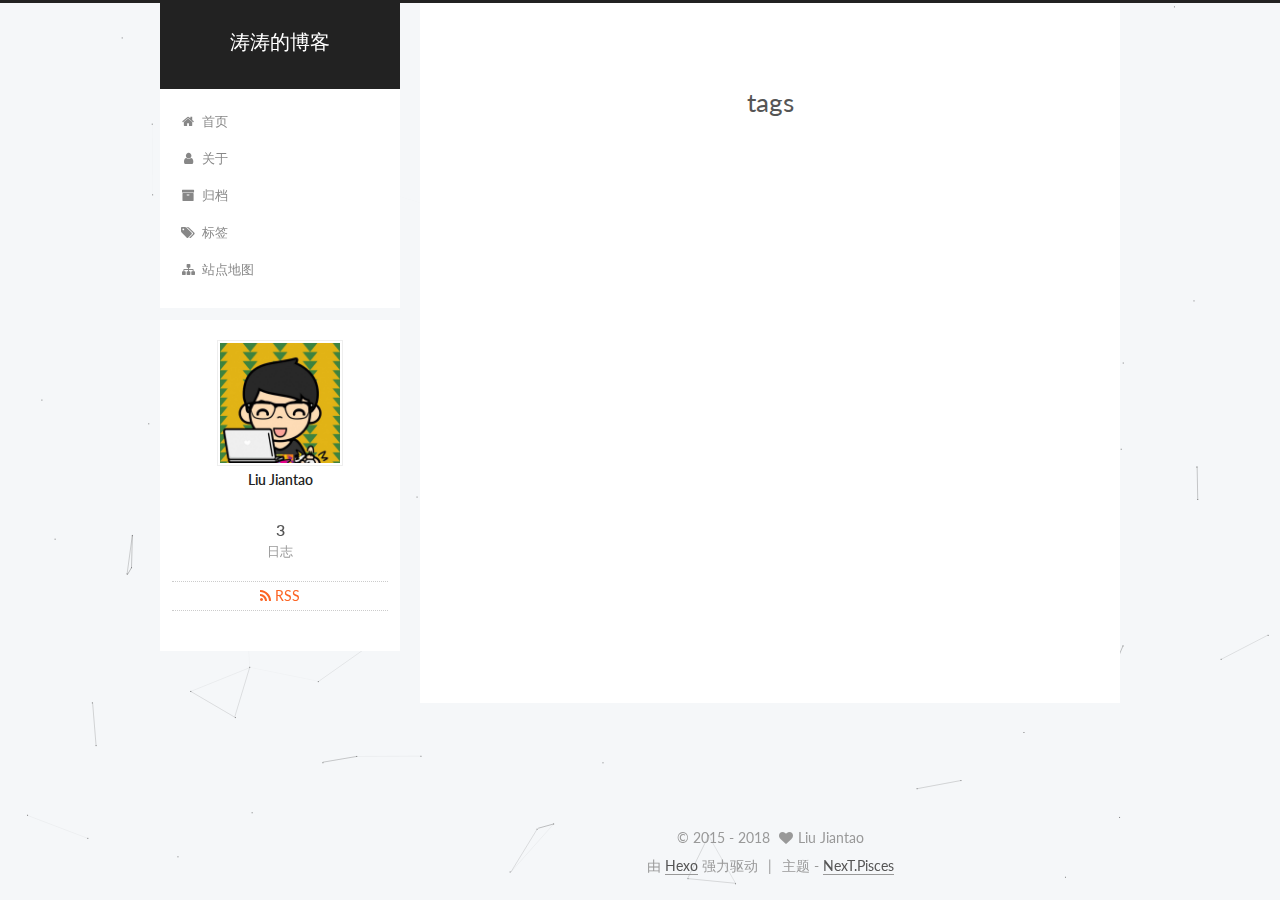
<file: tags/index.html>
<!DOCTYPE html><html class="theme-next pisces use-motion" lang="zh-Hans"><head><meta charset="UTF-8"><meta http-equiv="X-UA-Compatible" content="IE=edge"><meta name="viewport" content="width=device-width,initial-scale=1,maximum-scale=1"><meta http-equiv="Cache-Control" content="no-transform"><meta http-equiv="Cache-Control" content="no-siteapp"><link href="/lib/fancybox/source/jquery.fancybox.css?v=2.1.5" rel="stylesheet" type="text/css"><link href="//fonts.googleapis.com/css?family=Lato:300,300italic,400,400italic,700,700italic&subset=latin,latin-ext" rel="stylesheet" type="text/css"><link href="/lib/font-awesome/css/font-awesome.min.css?v=4.6.2" rel="stylesheet" type="text/css"><link href="/css/main.css?v=5.1.1" rel="stylesheet" type="text/css"><meta name="keywords" content="Hexo, NexT"><link rel="alternate" href="/atom.xml" title="涛涛的博客" type="application/atom+xml"><link rel="shortcut icon" type="image/x-icon" href="/favicon.ico?v=5.1.1"><meta property="og:type" content="website"><meta property="og:title" content="tags"><meta property="og:url" content="http://liujiantao.me/tags/index.html"><meta property="og:site_name" content="涛涛的博客"><meta property="og:updated_time" content="2017-07-15T07:50:04.000Z"><meta name="twitter:card" content="summary"><meta name="twitter:title" content="tags"><script type="text/javascript" id="hexo.configurations">var NexT=window.NexT||{},CONFIG={root:"/",scheme:"Pisces",sidebar:{position:"left",display:"post",offset:12,offset_float:0,b2t:!1,scrollpercent:!1,onmobile:!1},fancybox:!0,motion:!0,duoshuo:{userId:"0",author:"博主"},algolia:{applicationID:"",apiKey:"",indexName:"",hits:{per_page:10},labels:{input_placeholder:"Search for Posts",hits_empty:"We didn't find any results for the search: ${query}",hits_stats:"${hits} results found in ${time} ms"}}}</script><link rel="canonical" href="http://liujiantao.me/tags/"><title>tags | 涛涛的博客</title></head><body itemscope itemtype="http://schema.org/WebPage" lang="zh-Hans"><div class="container sidebar-position-left page-post-detail"><div class="headband"></div><header id="header" class="header" itemscope itemtype="http://schema.org/WPHeader"><div class="header-inner"><div class="site-brand-wrapper"><div class="site-meta"><div class="custom-logo-site-title"><a href="/" class="brand" rel="start"><span class="logo-line-before"><i></i></span> <span class="site-title">涛涛的博客</span> <span class="logo-line-after"><i></i></span></a></div><p class="site-subtitle"></p></div><div class="site-nav-toggle"><button><span class="btn-bar"></span> <span class="btn-bar"></span> <span class="btn-bar"></span></button></div></div><nav class="site-nav"><ul id="menu" class="menu"><li class="menu-item menu-item-home"><a href="/" rel="section"><i class="menu-item-icon fa fa-fw fa-home"></i><br>首页</a></li><li class="menu-item menu-item-about"><a href="/about/" rel="section"><i class="menu-item-icon fa fa-fw fa-user"></i><br>关于</a></li><li class="menu-item menu-item-archives"><a href="/archives/" rel="section"><i class="menu-item-icon fa fa-fw fa-archive"></i><br>归档</a></li><li class="menu-item menu-item-tags"><a href="/tags/" rel="section"><i class="menu-item-icon fa fa-fw fa-tags"></i><br>标签</a></li><li class="menu-item menu-item-sitemap"><a href="/sitemap.xml" rel="section"><i class="menu-item-icon fa fa-fw fa-sitemap"></i><br>站点地图</a></li></ul></nav></div></header><main id="main" class="main"><div class="main-inner"><div class="content-wrap"><div id="content" class="content"><div id="posts" class="posts-expand"><header class="post-header"><h1 class="post-title" itemprop="name headline">tags</h1></header></div></div><div class="comments" id="comments"></div></div><div class="sidebar-toggle"><div class="sidebar-toggle-line-wrap"><span class="sidebar-toggle-line sidebar-toggle-line-first"></span> <span class="sidebar-toggle-line sidebar-toggle-line-middle"></span> <span class="sidebar-toggle-line sidebar-toggle-line-last"></span></div></div><aside id="sidebar" class="sidebar"><div class="sidebar-inner"><section class="site-overview sidebar-panel sidebar-panel-active"><div class="site-author motion-element" itemprop="author" itemscope itemtype="http://schema.org/Person"><img class="site-author-image" itemprop="image" src="/uploads/my.jpeg" alt="Liu Jiantao"><p class="site-author-name" itemprop="name">Liu Jiantao</p><p class="site-description motion-element" itemprop="description"></p></div><nav class="site-state motion-element"><div class="site-state-item site-state-posts"><a href="/archives/"><span class="site-state-item-count">3</span> <span class="site-state-item-name">日志</span></a></div></nav><div class="feed-link motion-element"><a href="/atom.xml" rel="alternate"><i class="fa fa-rss"></i> RSS</a></div><div class="links-of-author motion-element"></div></section></div></aside></div></main><footer id="footer" class="footer"><div class="footer-inner"><div class="copyright">&copy; 2015 - <span itemprop="copyrightYear">2018</span> <span class="with-love"><i class="fa fa-heart"></i> </span><span class="author" itemprop="copyrightHolder">Liu Jiantao</span></div><div class="powered-by">由 <a class="theme-link" href="https://hexo.io">Hexo</a> 强力驱动</div><div class="theme-info">主题 - <a class="theme-link" href="https://github.com/iissnan/hexo-theme-next">NexT.Pisces</a></div></div></footer><div class="back-to-top"><i class="fa fa-arrow-up"></i></div></div><script type="text/javascript">"[object Function]"!==Object.prototype.toString.call(window.Promise)&&(window.Promise=null)</script><script type="text/javascript" src="/lib/jquery/index.js?v=2.1.3"></script><script type="text/javascript" src="/lib/fastclick/lib/fastclick.min.js?v=1.0.6"></script><script type="text/javascript" src="/lib/jquery_lazyload/jquery.lazyload.js?v=1.9.7"></script><script type="text/javascript" src="/lib/velocity/velocity.min.js?v=1.2.1"></script><script type="text/javascript" src="/lib/velocity/velocity.ui.min.js?v=1.2.1"></script><script type="text/javascript" src="/lib/fancybox/source/jquery.fancybox.pack.js?v=2.1.5"></script><script type="text/javascript" src="/lib/canvas-nest/canvas-nest.min.js"></script><script type="text/javascript" src="/js/src/utils.js?v=5.1.1"></script><script type="text/javascript" src="/js/src/motion.js?v=5.1.1"></script><script type="text/javascript" src="/js/src/affix.js?v=5.1.1"></script><script type="text/javascript" src="/js/src/schemes/pisces.js?v=5.1.1"></script><script type="text/javascript" src="/js/src/scrollspy.js?v=5.1.1"></script><script type="text/javascript" src="/js/src/post-details.js?v=5.1.1"></script><script type="text/javascript" src="/js/src/bootstrap.js?v=5.1.1"></script><script src="https://cdn1.lncld.net/static/js/av-core-mini-0.6.4.js"></script><script>AV.initialize("h0unWbs6BUkSQUcJCv1wVqBu-gzGzoHsz","ksalfWzM1YhvYLICbATzzbup")</script><script>function showTime(e){var t=new AV.Query(e),n=[],o=$(".leancloud_visitors");o.each(function(){n.push($(this).attr("id").trim())}),t.containedIn("url",n),t.find().done(function(e){if(0!==e.length){for(c=0;c<e.length;c++){var t=e[c],i=t.get("url"),s=t.get("time"),l=document.getElementById(i);$(l).find(".leancloud-visitors-count").text(s)}for(var c=0;c<n.length;c++){var i=n[c],l=document.getElementById(i),r=$(l).find(".leancloud-visitors-count");""==r.text()&&r.text(0)}}else o.find(".leancloud-visitors-count").text(0)}).fail(function(e,t){console.log("Error: "+t.code+" "+t.message)})}function addCount(e){var t=$(".leancloud_visitors"),n=t.attr("id").trim(),o=t.attr("data-flag-title").trim(),i=new AV.Query(e);i.equalTo("url",n),i.find({success:function(t){if(t.length>0){var i=t[0];i.fetchWhenSave(!0),i.increment("time"),i.save(null,{success:function(e){$(document.getElementById(n)).find(".leancloud-visitors-count").text(e.get("time"))},error:function(e,t){console.log("Failed to save Visitor num, with error message: "+t.message)}})}else{var s=new e,l=new AV.ACL;l.setPublicReadAccess(!0),l.setPublicWriteAccess(!0),s.setACL(l),s.set("title",o),s.set("url",n),s.set("time",1),s.save(null,{success:function(e){$(document.getElementById(n)).find(".leancloud-visitors-count").text(e.get("time"))},error:function(e,t){console.log("Failed to create")}})}},error:function(e){console.log("Error:"+e.code+" "+e.message)}})}$(function(){var e=AV.Object.extend("Counter");1==$(".leancloud_visitors").length?addCount(e):$(".post-title-link").length>1&&showTime(e)})</script></body></html>
</file>
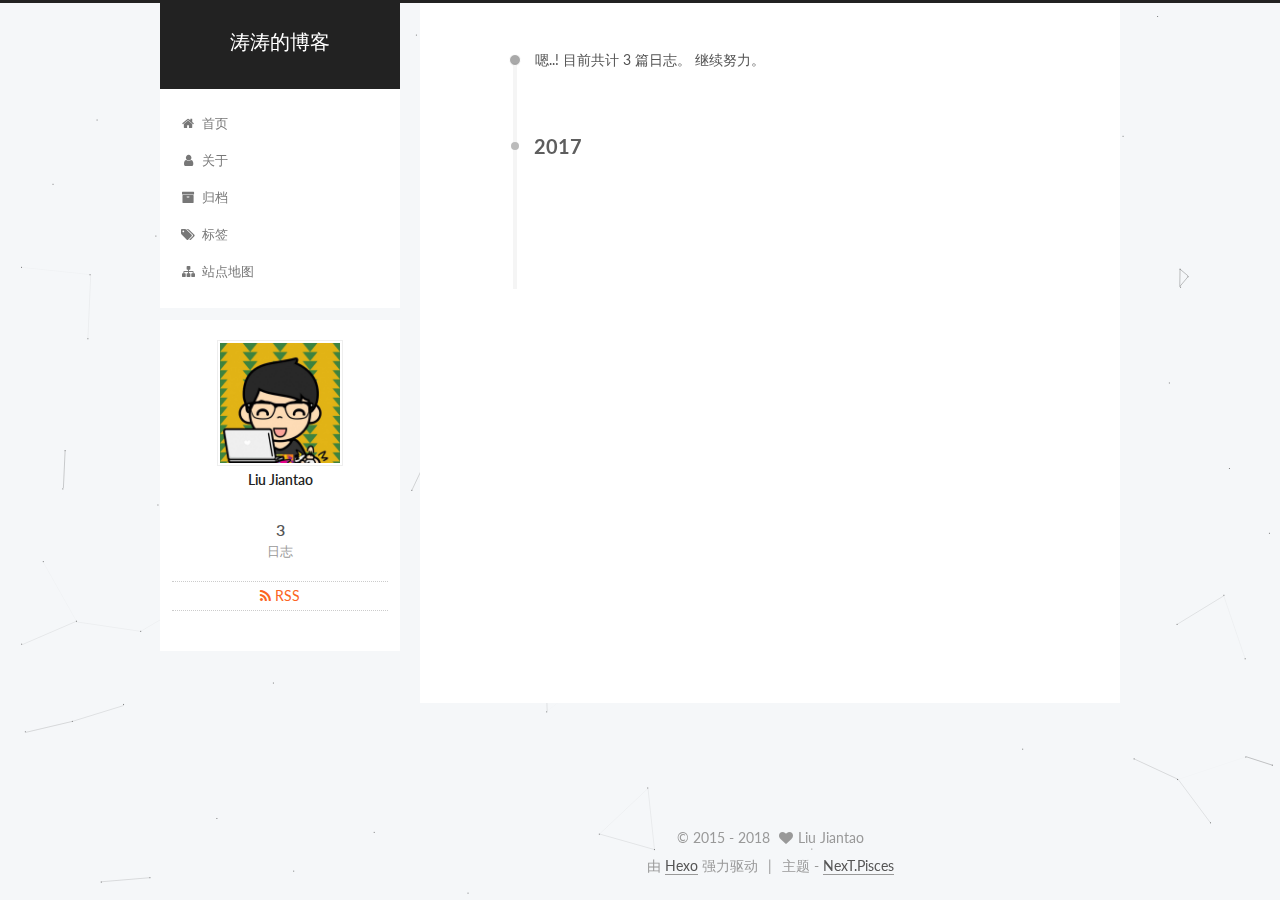
<file: archives/2017/index.html>
<!DOCTYPE html><html class="theme-next pisces use-motion" lang="zh-Hans"><head><meta charset="UTF-8"><meta http-equiv="X-UA-Compatible" content="IE=edge"><meta name="viewport" content="width=device-width,initial-scale=1,maximum-scale=1"><meta http-equiv="Cache-Control" content="no-transform"><meta http-equiv="Cache-Control" content="no-siteapp"><link href="/lib/fancybox/source/jquery.fancybox.css?v=2.1.5" rel="stylesheet" type="text/css"><link href="//fonts.googleapis.com/css?family=Lato:300,300italic,400,400italic,700,700italic&subset=latin,latin-ext" rel="stylesheet" type="text/css"><link href="/lib/font-awesome/css/font-awesome.min.css?v=4.6.2" rel="stylesheet" type="text/css"><link href="/css/main.css?v=5.1.1" rel="stylesheet" type="text/css"><meta name="keywords" content="Hexo, NexT"><link rel="alternate" href="/atom.xml" title="涛涛的博客" type="application/atom+xml"><link rel="shortcut icon" type="image/x-icon" href="/favicon.ico?v=5.1.1"><meta property="og:type" content="website"><meta property="og:title" content="涛涛的博客"><meta property="og:url" content="http://liujiantao.me/archives/2017/index.html"><meta property="og:site_name" content="涛涛的博客"><meta name="twitter:card" content="summary"><meta name="twitter:title" content="涛涛的博客"><script type="text/javascript" id="hexo.configurations">var NexT=window.NexT||{},CONFIG={root:"/",scheme:"Pisces",sidebar:{position:"left",display:"post",offset:12,offset_float:0,b2t:!1,scrollpercent:!1,onmobile:!1},fancybox:!0,motion:!0,duoshuo:{userId:"0",author:"博主"},algolia:{applicationID:"",apiKey:"",indexName:"",hits:{per_page:10},labels:{input_placeholder:"Search for Posts",hits_empty:"We didn't find any results for the search: ${query}",hits_stats:"${hits} results found in ${time} ms"}}}</script><link rel="canonical" href="http://liujiantao.me/archives/2017/"><title>归档 | 涛涛的博客</title></head><body itemscope itemtype="http://schema.org/WebPage" lang="zh-Hans"><div class="container sidebar-position-left page-archive"><div class="headband"></div><header id="header" class="header" itemscope itemtype="http://schema.org/WPHeader"><div class="header-inner"><div class="site-brand-wrapper"><div class="site-meta"><div class="custom-logo-site-title"><a href="/" class="brand" rel="start"><span class="logo-line-before"><i></i></span> <span class="site-title">涛涛的博客</span> <span class="logo-line-after"><i></i></span></a></div><p class="site-subtitle"></p></div><div class="site-nav-toggle"><button><span class="btn-bar"></span> <span class="btn-bar"></span> <span class="btn-bar"></span></button></div></div><nav class="site-nav"><ul id="menu" class="menu"><li class="menu-item menu-item-home"><a href="/" rel="section"><i class="menu-item-icon fa fa-fw fa-home"></i><br>首页</a></li><li class="menu-item menu-item-about"><a href="/about/" rel="section"><i class="menu-item-icon fa fa-fw fa-user"></i><br>关于</a></li><li class="menu-item menu-item-archives"><a href="/archives/" rel="section"><i class="menu-item-icon fa fa-fw fa-archive"></i><br>归档</a></li><li class="menu-item menu-item-tags"><a href="/tags/" rel="section"><i class="menu-item-icon fa fa-fw fa-tags"></i><br>标签</a></li><li class="menu-item menu-item-sitemap"><a href="/sitemap.xml" rel="section"><i class="menu-item-icon fa fa-fw fa-sitemap"></i><br>站点地图</a></li></ul></nav></div></header><main id="main" class="main"><div class="main-inner"><div class="content-wrap"><div id="content" class="content"><section id="posts" class="posts-collapse"><span class="archive-move-on"></span> <span class="archive-page-counter">嗯..! 目前共计 3 篇日志。 继续努力。</span><div class="collection-title"><h2 class="archive-year motion-element" id="archive-year-2017">2017</h2></div><article class="post post-type-normal" itemscope itemtype="http://schema.org/Article"><header class="post-header"><h2 class="post-title"><a class="post-title-link" href="/2017/07/14/hello/" itemprop="url"><span itemprop="name">Hello</span></a></h2><div class="post-meta"><time class="post-time" itemprop="dateCreated" datetime="2017-07-14T22:07:57+08:00" content="2017-07-14">07-14</time></div></header></article></section></div></div><div class="sidebar-toggle"><div class="sidebar-toggle-line-wrap"><span class="sidebar-toggle-line sidebar-toggle-line-first"></span> <span class="sidebar-toggle-line sidebar-toggle-line-middle"></span> <span class="sidebar-toggle-line sidebar-toggle-line-last"></span></div></div><aside id="sidebar" class="sidebar"><div class="sidebar-inner"><section class="site-overview sidebar-panel sidebar-panel-active"><div class="site-author motion-element" itemprop="author" itemscope itemtype="http://schema.org/Person"><img class="site-author-image" itemprop="image" src="/uploads/my.jpeg" alt="Liu Jiantao"><p class="site-author-name" itemprop="name">Liu Jiantao</p><p class="site-description motion-element" itemprop="description"></p></div><nav class="site-state motion-element"><div class="site-state-item site-state-posts"><a href="/archives/"><span class="site-state-item-count">3</span> <span class="site-state-item-name">日志</span></a></div></nav><div class="feed-link motion-element"><a href="/atom.xml" rel="alternate"><i class="fa fa-rss"></i> RSS</a></div><div class="links-of-author motion-element"></div></section></div></aside></div></main><footer id="footer" class="footer"><div class="footer-inner"><div class="copyright">&copy; 2015 - <span itemprop="copyrightYear">2018</span> <span class="with-love"><i class="fa fa-heart"></i> </span><span class="author" itemprop="copyrightHolder">Liu Jiantao</span></div><div class="powered-by">由 <a class="theme-link" href="https://hexo.io">Hexo</a> 强力驱动</div><div class="theme-info">主题 - <a class="theme-link" href="https://github.com/iissnan/hexo-theme-next">NexT.Pisces</a></div></div></footer><div class="back-to-top"><i class="fa fa-arrow-up"></i></div></div><script type="text/javascript">"[object Function]"!==Object.prototype.toString.call(window.Promise)&&(window.Promise=null)</script><script type="text/javascript" src="/lib/jquery/index.js?v=2.1.3"></script><script type="text/javascript" src="/lib/fastclick/lib/fastclick.min.js?v=1.0.6"></script><script type="text/javascript" src="/lib/jquery_lazyload/jquery.lazyload.js?v=1.9.7"></script><script type="text/javascript" src="/lib/velocity/velocity.min.js?v=1.2.1"></script><script type="text/javascript" src="/lib/velocity/velocity.ui.min.js?v=1.2.1"></script><script type="text/javascript" src="/lib/fancybox/source/jquery.fancybox.pack.js?v=2.1.5"></script><script type="text/javascript" src="/lib/canvas-nest/canvas-nest.min.js"></script><script type="text/javascript" src="/js/src/utils.js?v=5.1.1"></script><script type="text/javascript" src="/js/src/motion.js?v=5.1.1"></script><script type="text/javascript" src="/js/src/affix.js?v=5.1.1"></script><script type="text/javascript" src="/js/src/schemes/pisces.js?v=5.1.1"></script><script type="text/javascript" id="motion.page.archive">$(".archive-year").velocity("transition.slideLeftIn")</script><script type="text/javascript" src="/js/src/bootstrap.js?v=5.1.1"></script><script src="https://cdn1.lncld.net/static/js/av-core-mini-0.6.4.js"></script><script>AV.initialize("h0unWbs6BUkSQUcJCv1wVqBu-gzGzoHsz","ksalfWzM1YhvYLICbATzzbup")</script><script>function showTime(e){var t=new AV.Query(e),n=[],o=$(".leancloud_visitors");o.each(function(){n.push($(this).attr("id").trim())}),t.containedIn("url",n),t.find().done(function(e){if(0!==e.length){for(c=0;c<e.length;c++){var t=e[c],i=t.get("url"),s=t.get("time"),l=document.getElementById(i);$(l).find(".leancloud-visitors-count").text(s)}for(var c=0;c<n.length;c++){var i=n[c],l=document.getElementById(i),r=$(l).find(".leancloud-visitors-count");""==r.text()&&r.text(0)}}else o.find(".leancloud-visitors-count").text(0)}).fail(function(e,t){console.log("Error: "+t.code+" "+t.message)})}function addCount(e){var t=$(".leancloud_visitors"),n=t.attr("id").trim(),o=t.attr("data-flag-title").trim(),i=new AV.Query(e);i.equalTo("url",n),i.find({success:function(t){if(t.length>0){var i=t[0];i.fetchWhenSave(!0),i.increment("time"),i.save(null,{success:function(e){$(document.getElementById(n)).find(".leancloud-visitors-count").text(e.get("time"))},error:function(e,t){console.log("Failed to save Visitor num, with error message: "+t.message)}})}else{var s=new e,l=new AV.ACL;l.setPublicReadAccess(!0),l.setPublicWriteAccess(!0),s.setACL(l),s.set("title",o),s.set("url",n),s.set("time",1),s.save(null,{success:function(e){$(document.getElementById(n)).find(".leancloud-visitors-count").text(e.get("time"))},error:function(e,t){console.log("Failed to create")}})}},error:function(e){console.log("Error:"+e.code+" "+e.message)}})}$(function(){var e=AV.Object.extend("Counter");1==$(".leancloud_visitors").length?addCount(e):$(".post-title-link").length>1&&showTime(e)})</script></body></html>
</file>
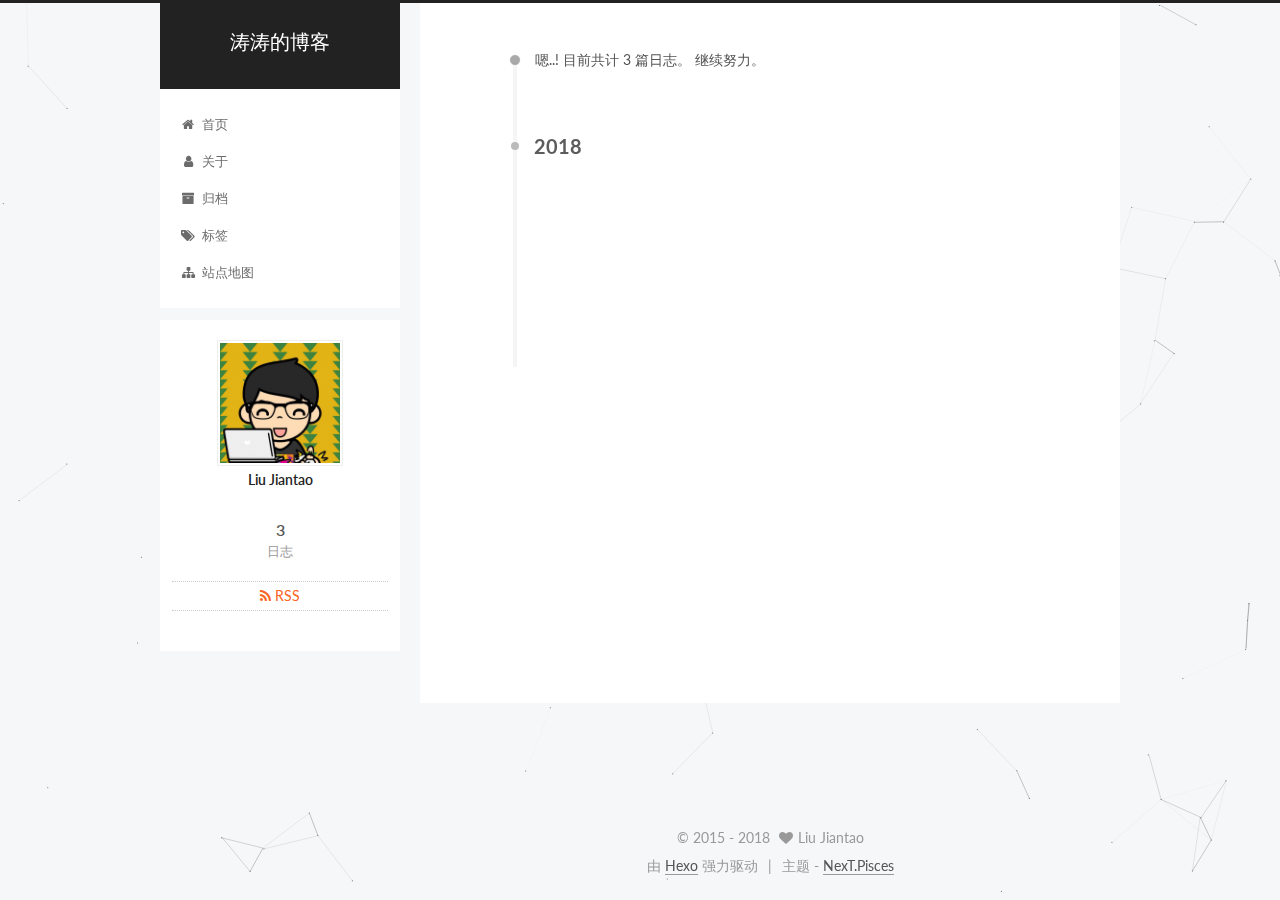
<file: archives/2018/index.html>
<!DOCTYPE html><html class="theme-next pisces use-motion" lang="zh-Hans"><head><meta charset="UTF-8"><meta http-equiv="X-UA-Compatible" content="IE=edge"><meta name="viewport" content="width=device-width,initial-scale=1,maximum-scale=1"><meta http-equiv="Cache-Control" content="no-transform"><meta http-equiv="Cache-Control" content="no-siteapp"><link href="/lib/fancybox/source/jquery.fancybox.css?v=2.1.5" rel="stylesheet" type="text/css"><link href="//fonts.googleapis.com/css?family=Lato:300,300italic,400,400italic,700,700italic&subset=latin,latin-ext" rel="stylesheet" type="text/css"><link href="/lib/font-awesome/css/font-awesome.min.css?v=4.6.2" rel="stylesheet" type="text/css"><link href="/css/main.css?v=5.1.1" rel="stylesheet" type="text/css"><meta name="keywords" content="Hexo, NexT"><link rel="alternate" href="/atom.xml" title="涛涛的博客" type="application/atom+xml"><link rel="shortcut icon" type="image/x-icon" href="/favicon.ico?v=5.1.1"><meta property="og:type" content="website"><meta property="og:title" content="涛涛的博客"><meta property="og:url" content="http://liujiantao.me/archives/2018/index.html"><meta property="og:site_name" content="涛涛的博客"><meta name="twitter:card" content="summary"><meta name="twitter:title" content="涛涛的博客"><script type="text/javascript" id="hexo.configurations">var NexT=window.NexT||{},CONFIG={root:"/",scheme:"Pisces",sidebar:{position:"left",display:"post",offset:12,offset_float:0,b2t:!1,scrollpercent:!1,onmobile:!1},fancybox:!0,motion:!0,duoshuo:{userId:"0",author:"博主"},algolia:{applicationID:"",apiKey:"",indexName:"",hits:{per_page:10},labels:{input_placeholder:"Search for Posts",hits_empty:"We didn't find any results for the search: ${query}",hits_stats:"${hits} results found in ${time} ms"}}}</script><link rel="canonical" href="http://liujiantao.me/archives/2018/"><title>归档 | 涛涛的博客</title></head><body itemscope itemtype="http://schema.org/WebPage" lang="zh-Hans"><div class="container sidebar-position-left page-archive"><div class="headband"></div><header id="header" class="header" itemscope itemtype="http://schema.org/WPHeader"><div class="header-inner"><div class="site-brand-wrapper"><div class="site-meta"><div class="custom-logo-site-title"><a href="/" class="brand" rel="start"><span class="logo-line-before"><i></i></span> <span class="site-title">涛涛的博客</span> <span class="logo-line-after"><i></i></span></a></div><p class="site-subtitle"></p></div><div class="site-nav-toggle"><button><span class="btn-bar"></span> <span class="btn-bar"></span> <span class="btn-bar"></span></button></div></div><nav class="site-nav"><ul id="menu" class="menu"><li class="menu-item menu-item-home"><a href="/" rel="section"><i class="menu-item-icon fa fa-fw fa-home"></i><br>首页</a></li><li class="menu-item menu-item-about"><a href="/about/" rel="section"><i class="menu-item-icon fa fa-fw fa-user"></i><br>关于</a></li><li class="menu-item menu-item-archives"><a href="/archives/" rel="section"><i class="menu-item-icon fa fa-fw fa-archive"></i><br>归档</a></li><li class="menu-item menu-item-tags"><a href="/tags/" rel="section"><i class="menu-item-icon fa fa-fw fa-tags"></i><br>标签</a></li><li class="menu-item menu-item-sitemap"><a href="/sitemap.xml" rel="section"><i class="menu-item-icon fa fa-fw fa-sitemap"></i><br>站点地图</a></li></ul></nav></div></header><main id="main" class="main"><div class="main-inner"><div class="content-wrap"><div id="content" class="content"><section id="posts" class="posts-collapse"><span class="archive-move-on"></span> <span class="archive-page-counter">嗯..! 目前共计 3 篇日志。 继续努力。</span><div class="collection-title"><h2 class="archive-year motion-element" id="archive-year-2018">2018</h2></div><article class="post post-type-normal" itemscope itemtype="http://schema.org/Article"><header class="post-header"><h2 class="post-title"><a class="post-title-link" href="/2018/05/29/上海-胶片摄影展示/" itemprop="url"><span itemprop="name">上海-胶片摄影展示</span></a></h2><div class="post-meta"><time class="post-time" itemprop="dateCreated" datetime="2018-05-29T00:31:15+08:00" content="2018-05-29">05-29</time></div></header></article><article class="post post-type-normal" itemscope itemtype="http://schema.org/Article"><header class="post-header"><h2 class="post-title"><a class="post-title-link" href="/2018/05/29/05-28随记/" itemprop="url"><span itemprop="name">05.28随记</span></a></h2><div class="post-meta"><time class="post-time" itemprop="dateCreated" datetime="2018-05-29T00:04:32+08:00" content="2018-05-29">05-29</time></div></header></article></section></div></div><div class="sidebar-toggle"><div class="sidebar-toggle-line-wrap"><span class="sidebar-toggle-line sidebar-toggle-line-first"></span> <span class="sidebar-toggle-line sidebar-toggle-line-middle"></span> <span class="sidebar-toggle-line sidebar-toggle-line-last"></span></div></div><aside id="sidebar" class="sidebar"><div class="sidebar-inner"><section class="site-overview sidebar-panel sidebar-panel-active"><div class="site-author motion-element" itemprop="author" itemscope itemtype="http://schema.org/Person"><img class="site-author-image" itemprop="image" src="/uploads/my.jpeg" alt="Liu Jiantao"><p class="site-author-name" itemprop="name">Liu Jiantao</p><p class="site-description motion-element" itemprop="description"></p></div><nav class="site-state motion-element"><div class="site-state-item site-state-posts"><a href="/archives/"><span class="site-state-item-count">3</span> <span class="site-state-item-name">日志</span></a></div></nav><div class="feed-link motion-element"><a href="/atom.xml" rel="alternate"><i class="fa fa-rss"></i> RSS</a></div><div class="links-of-author motion-element"></div></section></div></aside></div></main><footer id="footer" class="footer"><div class="footer-inner"><div class="copyright">&copy; 2015 - <span itemprop="copyrightYear">2018</span> <span class="with-love"><i class="fa fa-heart"></i> </span><span class="author" itemprop="copyrightHolder">Liu Jiantao</span></div><div class="powered-by">由 <a class="theme-link" href="https://hexo.io">Hexo</a> 强力驱动</div><div class="theme-info">主题 - <a class="theme-link" href="https://github.com/iissnan/hexo-theme-next">NexT.Pisces</a></div></div></footer><div class="back-to-top"><i class="fa fa-arrow-up"></i></div></div><script type="text/javascript">"[object Function]"!==Object.prototype.toString.call(window.Promise)&&(window.Promise=null)</script><script type="text/javascript" src="/lib/jquery/index.js?v=2.1.3"></script><script type="text/javascript" src="/lib/fastclick/lib/fastclick.min.js?v=1.0.6"></script><script type="text/javascript" src="/lib/jquery_lazyload/jquery.lazyload.js?v=1.9.7"></script><script type="text/javascript" src="/lib/velocity/velocity.min.js?v=1.2.1"></script><script type="text/javascript" src="/lib/velocity/velocity.ui.min.js?v=1.2.1"></script><script type="text/javascript" src="/lib/fancybox/source/jquery.fancybox.pack.js?v=2.1.5"></script><script type="text/javascript" src="/lib/canvas-nest/canvas-nest.min.js"></script><script type="text/javascript" src="/js/src/utils.js?v=5.1.1"></script><script type="text/javascript" src="/js/src/motion.js?v=5.1.1"></script><script type="text/javascript" src="/js/src/affix.js?v=5.1.1"></script><script type="text/javascript" src="/js/src/schemes/pisces.js?v=5.1.1"></script><script type="text/javascript" id="motion.page.archive">$(".archive-year").velocity("transition.slideLeftIn")</script><script type="text/javascript" src="/js/src/bootstrap.js?v=5.1.1"></script><script src="https://cdn1.lncld.net/static/js/av-core-mini-0.6.4.js"></script><script>AV.initialize("h0unWbs6BUkSQUcJCv1wVqBu-gzGzoHsz","ksalfWzM1YhvYLICbATzzbup")</script><script>function showTime(e){var t=new AV.Query(e),n=[],o=$(".leancloud_visitors");o.each(function(){n.push($(this).attr("id").trim())}),t.containedIn("url",n),t.find().done(function(e){if(0!==e.length){for(c=0;c<e.length;c++){var t=e[c],i=t.get("url"),s=t.get("time"),l=document.getElementById(i);$(l).find(".leancloud-visitors-count").text(s)}for(var c=0;c<n.length;c++){var i=n[c],l=document.getElementById(i),r=$(l).find(".leancloud-visitors-count");""==r.text()&&r.text(0)}}else o.find(".leancloud-visitors-count").text(0)}).fail(function(e,t){console.log("Error: "+t.code+" "+t.message)})}function addCount(e){var t=$(".leancloud_visitors"),n=t.attr("id").trim(),o=t.attr("data-flag-title").trim(),i=new AV.Query(e);i.equalTo("url",n),i.find({success:function(t){if(t.length>0){var i=t[0];i.fetchWhenSave(!0),i.increment("time"),i.save(null,{success:function(e){$(document.getElementById(n)).find(".leancloud-visitors-count").text(e.get("time"))},error:function(e,t){console.log("Failed to save Visitor num, with error message: "+t.message)}})}else{var s=new e,l=new AV.ACL;l.setPublicReadAccess(!0),l.setPublicWriteAccess(!0),s.setACL(l),s.set("title",o),s.set("url",n),s.set("time",1),s.save(null,{success:function(e){$(document.getElementById(n)).find(".leancloud-visitors-count").text(e.get("time"))},error:function(e,t){console.log("Failed to create")}})}},error:function(e){console.log("Error:"+e.code+" "+e.message)}})}$(function(){var e=AV.Object.extend("Counter");1==$(".leancloud_visitors").length?addCount(e):$(".post-title-link").length>1&&showTime(e)})</script></body></html>
</file>
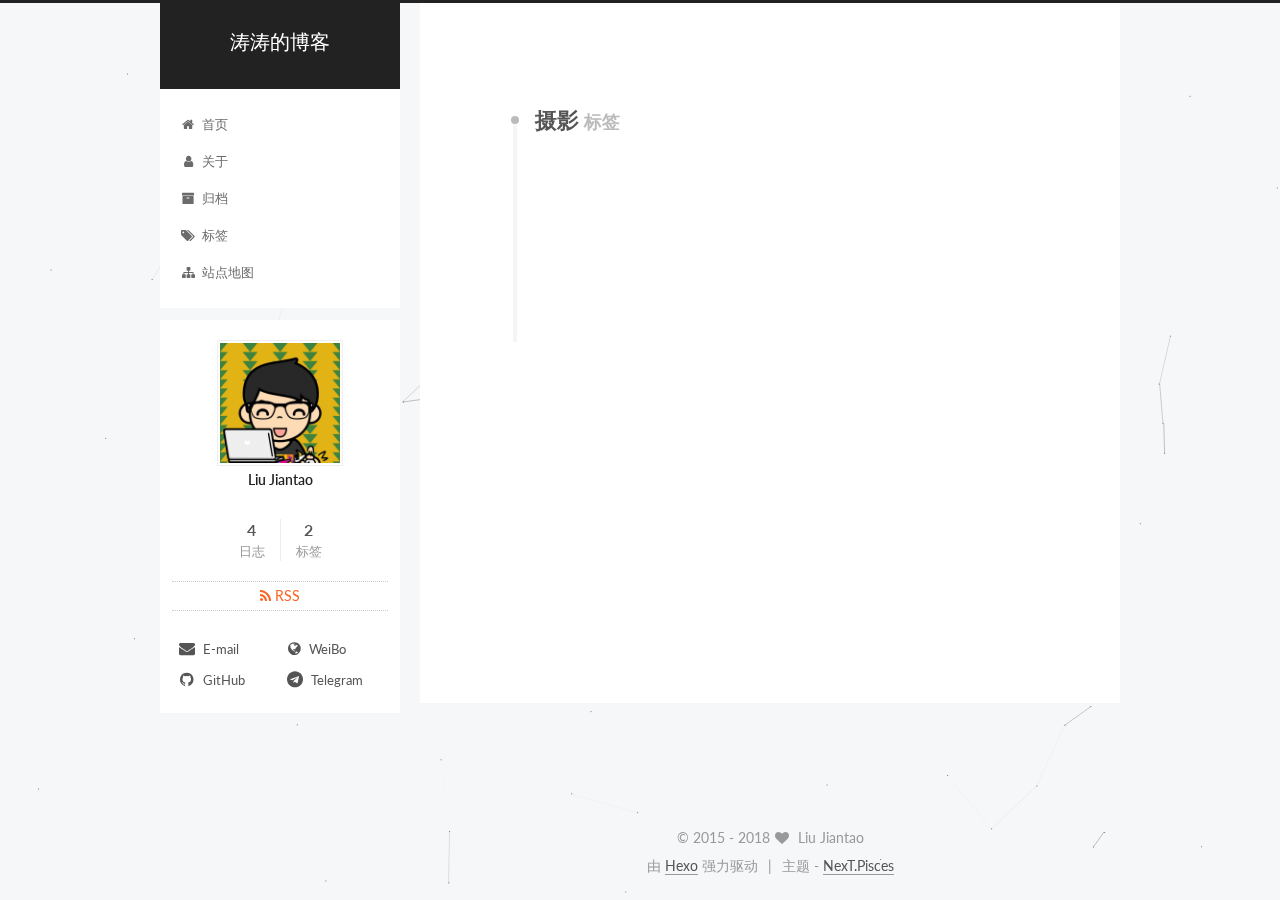
<file: tags/摄影/index.html>
<!DOCTYPE html><html class="theme-next pisces use-motion" lang="zh-Hans"><head><meta charset="UTF-8"><meta http-equiv="X-UA-Compatible" content="IE=edge"><meta name="viewport" content="width=device-width,initial-scale=1,maximum-scale=1"><script src="/lib/pace/pace.min.js?v=1.0.2"></script><link href="/lib/pace/pace-theme-minimal.min.css?v=1.0.2" rel="stylesheet"><meta http-equiv="Cache-Control" content="no-transform"><meta http-equiv="Cache-Control" content="no-siteapp"><link href="/lib/fancybox/source/jquery.fancybox.css?v=2.1.5" rel="stylesheet" type="text/css"><link href="//fonts.googleapis.com/css?family=Lato:300,300italic,400,400italic,700,700italic&subset=latin,latin-ext" rel="stylesheet" type="text/css"><link href="/lib/font-awesome/css/font-awesome.min.css?v=4.6.2" rel="stylesheet" type="text/css"><link href="/css/main.css?v=5.1.1" rel="stylesheet" type="text/css"><meta name="keywords" content="Hexo, NexT"><link rel="alternate" href="/atom.xml" title="涛涛的博客" type="application/atom+xml"><link rel="shortcut icon" type="image/x-icon" href="/favicon.ico?v=5.1.1"><meta property="og:type" content="website"><meta property="og:title" content="涛涛的博客"><meta property="og:url" content="http://liujiantao.me/tags/摄影/index.html"><meta property="og:site_name" content="涛涛的博客"><meta name="twitter:card" content="summary"><meta name="twitter:title" content="涛涛的博客"><script type="text/javascript" id="hexo.configurations">var NexT=window.NexT||{},CONFIG={root:"/",scheme:"Pisces",sidebar:{position:"left",display:"post",offset:12,offset_float:0,b2t:!0,scrollpercent:!0,onmobile:!1},fancybox:!0,motion:!0,duoshuo:{userId:"0",author:"博主"},algolia:{applicationID:"",apiKey:"",indexName:"",hits:{per_page:10},labels:{input_placeholder:"Search for Posts",hits_empty:"We didn't find any results for the search: ${query}",hits_stats:"${hits} results found in ${time} ms"}}}</script><link rel="canonical" href="http://liujiantao.me/tags/摄影/"><title>标签: 摄影 | 涛涛的博客</title></head><body itemscope itemtype="http://schema.org/WebPage" lang="zh-Hans"><div class="container sidebar-position-left"><div class="headband"></div><header id="header" class="header" itemscope itemtype="http://schema.org/WPHeader"><div class="header-inner"><div class="site-brand-wrapper"><div class="site-meta"><div class="custom-logo-site-title"><a href="/" class="brand" rel="start"><span class="logo-line-before"><i></i></span> <span class="site-title">涛涛的博客</span><span class="logo-line-after"><i></i></span></a></div><p class="site-subtitle"></p></div><div class="site-nav-toggle"><button><span class="btn-bar"></span><span class="btn-bar"></span><span class="btn-bar"></span></button></div></div><nav class="site-nav"><ul id="menu" class="menu"><li class="menu-item menu-item-home"><a href="/" rel="section"><i class="menu-item-icon fa fa-fw fa-home"></i><br>首页</a></li><li class="menu-item menu-item-about"><a href="/about/" rel="section"><i class="menu-item-icon fa fa-fw fa-user"></i><br>关于</a></li><li class="menu-item menu-item-archives"><a href="/archives/" rel="section"><i class="menu-item-icon fa fa-fw fa-archive"></i><br>归档</a></li><li class="menu-item menu-item-tags"><a href="/tags/" rel="section"><i class="menu-item-icon fa fa-fw fa-tags"></i><br>标签</a></li><li class="menu-item menu-item-sitemap"><a href="/sitemap.xml" rel="section"><i class="menu-item-icon fa fa-fw fa-sitemap"></i><br>站点地图</a></li></ul></nav></div></header><main id="main" class="main"><div class="main-inner"><div class="content-wrap"><div id="content" class="content"><div id="posts" class="posts-collapse"><div class="collection-title"><h1>摄影<small>标签</small></h1></div><article class="post post-type-normal" itemscope itemtype="http://schema.org/Article"><header class="post-header"><h2 class="post-title"><a class="post-title-link" href="/2018/05/29/你是六月的烟火/" itemprop="url"><span itemprop="name">你是六月的烟火</span></a></h2><div class="post-meta"><time class="post-time" itemprop="dateCreated" datetime="2018-05-29T20:14:20+08:00" content="2018-05-29">05-29</time></div></header></article><article class="post post-type-normal" itemscope itemtype="http://schema.org/Article"><header class="post-header"><h2 class="post-title"><a class="post-title-link" href="/2018/05/29/上海-胶片摄影展示/" itemprop="url"><span itemprop="name">上海-胶片摄影展示</span></a></h2><div class="post-meta"><time class="post-time" itemprop="dateCreated" datetime="2018-05-29T00:31:15+08:00" content="2018-05-29">05-29</time></div></header></article></div></div></div><div class="sidebar-toggle"><div class="sidebar-toggle-line-wrap"><span class="sidebar-toggle-line sidebar-toggle-line-first"></span><span class="sidebar-toggle-line sidebar-toggle-line-middle"></span><span class="sidebar-toggle-line sidebar-toggle-line-last"></span></div></div><aside id="sidebar" class="sidebar"><div class="sidebar-inner"><section class="site-overview sidebar-panel sidebar-panel-active"><div class="site-author motion-element" itemprop="author" itemscope itemtype="http://schema.org/Person"><img class="site-author-image" itemprop="image" src="/uploads/my.jpeg" alt="Liu Jiantao"><p class="site-author-name" itemprop="name">Liu Jiantao</p><p class="site-description motion-element" itemprop="description"></p></div><nav class="site-state motion-element"><div class="site-state-item site-state-posts"><a href="/archives/"><span class="site-state-item-count">4</span> <span class="site-state-item-name">日志</span></a></div><div class="site-state-item site-state-tags"><span class="site-state-item-count">2</span> <span class="site-state-item-name">标签</span></div></nav><div class="feed-link motion-element"><a href="/atom.xml" rel="alternate"><i class="fa fa-rss"></i> RSS</a></div><div class="links-of-author motion-element"><span class="links-of-author-item"><a href="mailto:315delete@gmail.com" target="_blank" title="E-mail"><i class="fa fa-fw fa-envelope"></i> E-mail</a></span><span class="links-of-author-item"><a href="https://weibo.com/taoge315" target="_blank" title="WeiBo"><i class="fa fa-fw fa-globe"></i> WeiBo</a></span><span class="links-of-author-item"><a href="https://github.com/liujiantaoliu/" target="_blank" title="GitHub"><i class="fa fa-fw fa-github"></i> GitHub</a></span><span class="links-of-author-item"><a href="https://t.me/LiuJiantao/" target="_blank" title="Telegram"><i class="fa fa-fw fa-telegram"></i> Telegram</a></span></div></section><div class="back-to-top"><i class="fa fa-arrow-up"></i> <span id="scrollpercent"><span>0</span>%</span></div></div></aside></div></main><footer id="footer" class="footer"><div class="footer-inner"><div class="copyright">&copy; 2015 - <span itemprop="copyrightYear">2018</span><span class="with-love"><i class="fa fa-heart"></i></span> <span class="author" itemprop="copyrightHolder">Liu Jiantao</span></div><div class="powered-by">由 <a class="theme-link" href="https://hexo.io">Hexo</a> 强力驱动</div><div class="theme-info">主题 - <a class="theme-link" href="https://github.com/iissnan/hexo-theme-next">NexT.Pisces</a></div></div></footer></div><script type="text/javascript">"[object Function]"!==Object.prototype.toString.call(window.Promise)&&(window.Promise=null)</script><script type="text/javascript" src="/lib/jquery/index.js?v=2.1.3"></script><script type="text/javascript" src="/lib/fastclick/lib/fastclick.min.js?v=1.0.6"></script><script type="text/javascript" src="/lib/jquery_lazyload/jquery.lazyload.js?v=1.9.7"></script><script type="text/javascript" src="/lib/velocity/velocity.min.js?v=1.2.1"></script><script type="text/javascript" src="/lib/velocity/velocity.ui.min.js?v=1.2.1"></script><script type="text/javascript" src="/lib/fancybox/source/jquery.fancybox.pack.js?v=2.1.5"></script><script type="text/javascript" src="/lib/canvas-nest/canvas-nest.min.js"></script><script type="text/javascript" src="/js/src/utils.js?v=5.1.1"></script><script type="text/javascript" src="/js/src/motion.js?v=5.1.1"></script><script type="text/javascript" src="/js/src/affix.js?v=5.1.1"></script><script type="text/javascript" src="/js/src/schemes/pisces.js?v=5.1.1"></script><script type="text/javascript" src="/js/src/scrollspy.js?v=5.1.1"></script><script type="text/javascript" src="/js/src/post-details.js?v=5.1.1"></script><script type="text/javascript" src="/js/src/bootstrap.js?v=5.1.1"></script><script id="dsq-count-scr" src="https://liujiantao.disqus.com/count.js" async></script><script src="https://cdn1.lncld.net/static/js/av-core-mini-0.6.4.js"></script><script>AV.initialize("h0unWbs6BUkSQUcJCv1wVqBu-gzGzoHsz","ksalfWzM1YhvYLICbATzzbup")</script><script>function showTime(e){var t=new AV.Query(e),n=[],o=$(".leancloud_visitors");o.each(function(){n.push($(this).attr("id").trim())}),t.containedIn("url",n),t.find().done(function(e){if(0!==e.length){for(c=0;c<e.length;c++){var t=e[c],i=t.get("url"),s=t.get("time"),l=document.getElementById(i);$(l).find(".leancloud-visitors-count").text(s)}for(var c=0;c<n.length;c++){var i=n[c],l=document.getElementById(i),r=$(l).find(".leancloud-visitors-count");""==r.text()&&r.text(0)}}else o.find(".leancloud-visitors-count").text(0)}).fail(function(e,t){console.log("Error: "+t.code+" "+t.message)})}function addCount(e){var t=$(".leancloud_visitors"),n=t.attr("id").trim(),o=t.attr("data-flag-title").trim(),i=new AV.Query(e);i.equalTo("url",n),i.find({success:function(t){if(t.length>0){var i=t[0];i.fetchWhenSave(!0),i.increment("time"),i.save(null,{success:function(e){$(document.getElementById(n)).find(".leancloud-visitors-count").text(e.get("time"))},error:function(e,t){console.log("Failed to save Visitor num, with error message: "+t.message)}})}else{var s=new e,l=new AV.ACL;l.setPublicReadAccess(!0),l.setPublicWriteAccess(!0),s.setACL(l),s.set("title",o),s.set("url",n),s.set("time",1),s.save(null,{success:function(e){$(document.getElementById(n)).find(".leancloud-visitors-count").text(e.get("time"))},error:function(e,t){console.log("Failed to create")}})}},error:function(e){console.log("Error:"+e.code+" "+e.message)}})}$(function(){var e=AV.Object.extend("Counter");1==$(".leancloud_visitors").length?addCount(e):$(".post-title-link").length>1&&showTime(e)})</script></body></html>
</file>
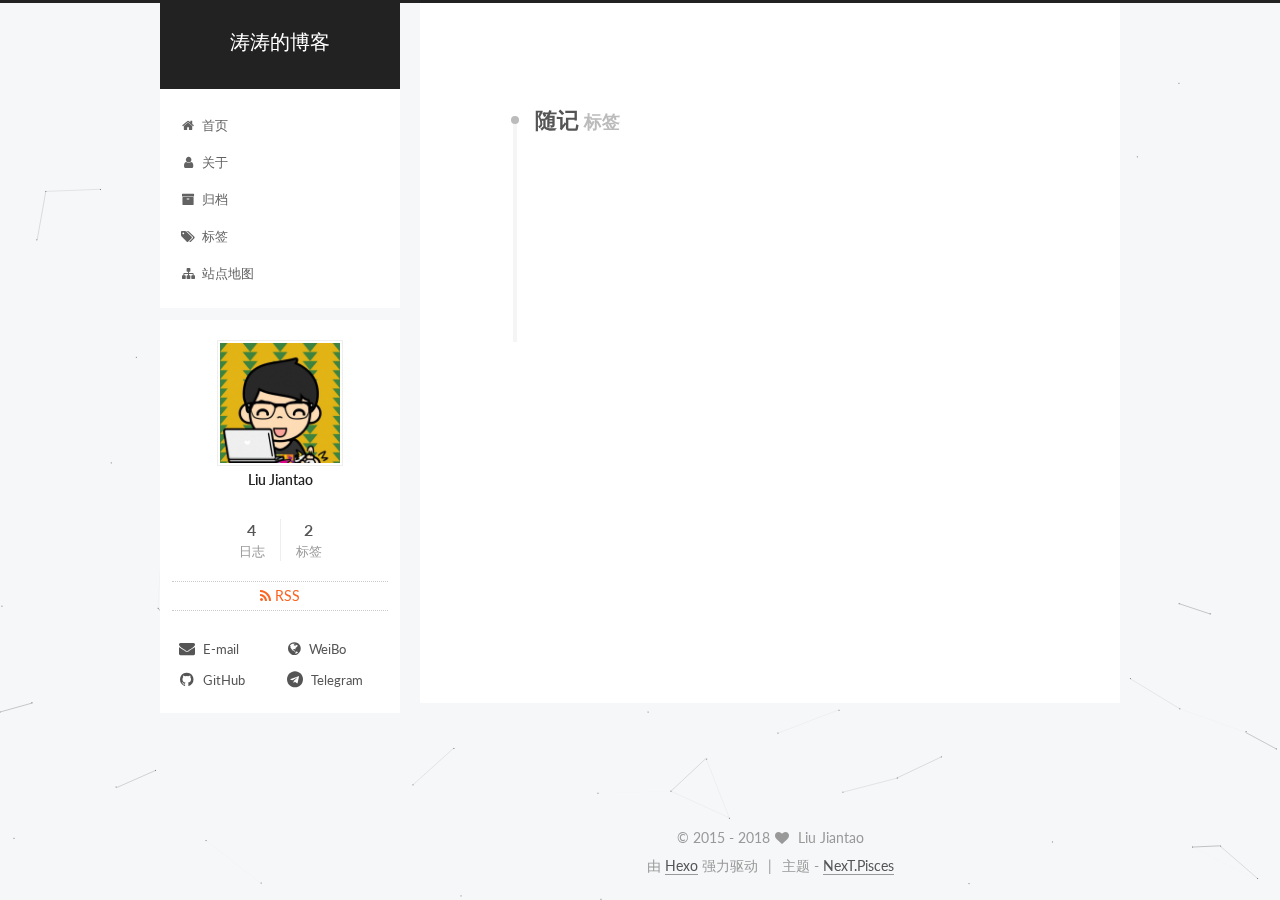
<file: tags/随记/index.html>
<!DOCTYPE html><html class="theme-next pisces use-motion" lang="zh-Hans"><head><meta charset="UTF-8"><meta http-equiv="X-UA-Compatible" content="IE=edge"><meta name="viewport" content="width=device-width,initial-scale=1,maximum-scale=1"><script src="/lib/pace/pace.min.js?v=1.0.2"></script><link href="/lib/pace/pace-theme-minimal.min.css?v=1.0.2" rel="stylesheet"><meta http-equiv="Cache-Control" content="no-transform"><meta http-equiv="Cache-Control" content="no-siteapp"><link href="/lib/fancybox/source/jquery.fancybox.css?v=2.1.5" rel="stylesheet" type="text/css"><link href="//fonts.googleapis.com/css?family=Lato:300,300italic,400,400italic,700,700italic&subset=latin,latin-ext" rel="stylesheet" type="text/css"><link href="/lib/font-awesome/css/font-awesome.min.css?v=4.6.2" rel="stylesheet" type="text/css"><link href="/css/main.css?v=5.1.1" rel="stylesheet" type="text/css"><meta name="keywords" content="Hexo, NexT"><link rel="alternate" href="/atom.xml" title="涛涛的博客" type="application/atom+xml"><link rel="shortcut icon" type="image/x-icon" href="/favicon.ico?v=5.1.1"><meta property="og:type" content="website"><meta property="og:title" content="涛涛的博客"><meta property="og:url" content="http://liujiantao.me/tags/随记/index.html"><meta property="og:site_name" content="涛涛的博客"><meta name="twitter:card" content="summary"><meta name="twitter:title" content="涛涛的博客"><script type="text/javascript" id="hexo.configurations">var NexT=window.NexT||{},CONFIG={root:"/",scheme:"Pisces",sidebar:{position:"left",display:"post",offset:12,offset_float:0,b2t:!0,scrollpercent:!0,onmobile:!1},fancybox:!0,motion:!0,duoshuo:{userId:"0",author:"博主"},algolia:{applicationID:"",apiKey:"",indexName:"",hits:{per_page:10},labels:{input_placeholder:"Search for Posts",hits_empty:"We didn't find any results for the search: ${query}",hits_stats:"${hits} results found in ${time} ms"}}}</script><link rel="canonical" href="http://liujiantao.me/tags/随记/"><title>标签: 随记 | 涛涛的博客</title></head><body itemscope itemtype="http://schema.org/WebPage" lang="zh-Hans"><div class="container sidebar-position-left"><div class="headband"></div><header id="header" class="header" itemscope itemtype="http://schema.org/WPHeader"><div class="header-inner"><div class="site-brand-wrapper"><div class="site-meta"><div class="custom-logo-site-title"><a href="/" class="brand" rel="start"><span class="logo-line-before"><i></i></span> <span class="site-title">涛涛的博客</span><span class="logo-line-after"><i></i></span></a></div><p class="site-subtitle"></p></div><div class="site-nav-toggle"><button><span class="btn-bar"></span><span class="btn-bar"></span><span class="btn-bar"></span></button></div></div><nav class="site-nav"><ul id="menu" class="menu"><li class="menu-item menu-item-home"><a href="/" rel="section"><i class="menu-item-icon fa fa-fw fa-home"></i><br>首页</a></li><li class="menu-item menu-item-about"><a href="/about/" rel="section"><i class="menu-item-icon fa fa-fw fa-user"></i><br>关于</a></li><li class="menu-item menu-item-archives"><a href="/archives/" rel="section"><i class="menu-item-icon fa fa-fw fa-archive"></i><br>归档</a></li><li class="menu-item menu-item-tags"><a href="/tags/" rel="section"><i class="menu-item-icon fa fa-fw fa-tags"></i><br>标签</a></li><li class="menu-item menu-item-sitemap"><a href="/sitemap.xml" rel="section"><i class="menu-item-icon fa fa-fw fa-sitemap"></i><br>站点地图</a></li></ul></nav></div></header><main id="main" class="main"><div class="main-inner"><div class="content-wrap"><div id="content" class="content"><div id="posts" class="posts-collapse"><div class="collection-title"><h1>随记<small>标签</small></h1></div><article class="post post-type-normal" itemscope itemtype="http://schema.org/Article"><header class="post-header"><h2 class="post-title"><a class="post-title-link" href="/2018/05/29/05-28随记/" itemprop="url"><span itemprop="name">05.28随记</span></a></h2><div class="post-meta"><time class="post-time" itemprop="dateCreated" datetime="2018-05-29T00:04:32+08:00" content="2018-05-29">05-29</time></div></header></article><article class="post post-type-normal" itemscope itemtype="http://schema.org/Article"><header class="post-header"><h2 class="post-title"><a class="post-title-link" href="/2017/07/14/hello/" itemprop="url"><span itemprop="name">Hello</span></a></h2><div class="post-meta"><time class="post-time" itemprop="dateCreated" datetime="2017-07-14T22:07:57+08:00" content="2017-07-14">07-14</time></div></header></article></div></div></div><div class="sidebar-toggle"><div class="sidebar-toggle-line-wrap"><span class="sidebar-toggle-line sidebar-toggle-line-first"></span><span class="sidebar-toggle-line sidebar-toggle-line-middle"></span><span class="sidebar-toggle-line sidebar-toggle-line-last"></span></div></div><aside id="sidebar" class="sidebar"><div class="sidebar-inner"><section class="site-overview sidebar-panel sidebar-panel-active"><div class="site-author motion-element" itemprop="author" itemscope itemtype="http://schema.org/Person"><img class="site-author-image" itemprop="image" src="/uploads/my.jpeg" alt="Liu Jiantao"><p class="site-author-name" itemprop="name">Liu Jiantao</p><p class="site-description motion-element" itemprop="description"></p></div><nav class="site-state motion-element"><div class="site-state-item site-state-posts"><a href="/archives/"><span class="site-state-item-count">4</span> <span class="site-state-item-name">日志</span></a></div><div class="site-state-item site-state-tags"><span class="site-state-item-count">2</span> <span class="site-state-item-name">标签</span></div></nav><div class="feed-link motion-element"><a href="/atom.xml" rel="alternate"><i class="fa fa-rss"></i> RSS</a></div><div class="links-of-author motion-element"><span class="links-of-author-item"><a href="mailto:315delete@gmail.com" target="_blank" title="E-mail"><i class="fa fa-fw fa-envelope"></i> E-mail</a></span><span class="links-of-author-item"><a href="https://weibo.com/taoge315" target="_blank" title="WeiBo"><i class="fa fa-fw fa-globe"></i> WeiBo</a></span><span class="links-of-author-item"><a href="https://github.com/liujiantaoliu/" target="_blank" title="GitHub"><i class="fa fa-fw fa-github"></i> GitHub</a></span><span class="links-of-author-item"><a href="https://t.me/LiuJiantao/" target="_blank" title="Telegram"><i class="fa fa-fw fa-telegram"></i> Telegram</a></span></div></section><div class="back-to-top"><i class="fa fa-arrow-up"></i> <span id="scrollpercent"><span>0</span>%</span></div></div></aside></div></main><footer id="footer" class="footer"><div class="footer-inner"><div class="copyright">&copy; 2015 - <span itemprop="copyrightYear">2018</span><span class="with-love"><i class="fa fa-heart"></i></span> <span class="author" itemprop="copyrightHolder">Liu Jiantao</span></div><div class="powered-by">由 <a class="theme-link" href="https://hexo.io">Hexo</a> 强力驱动</div><div class="theme-info">主题 - <a class="theme-link" href="https://github.com/iissnan/hexo-theme-next">NexT.Pisces</a></div></div></footer></div><script type="text/javascript">"[object Function]"!==Object.prototype.toString.call(window.Promise)&&(window.Promise=null)</script><script type="text/javascript" src="/lib/jquery/index.js?v=2.1.3"></script><script type="text/javascript" src="/lib/fastclick/lib/fastclick.min.js?v=1.0.6"></script><script type="text/javascript" src="/lib/jquery_lazyload/jquery.lazyload.js?v=1.9.7"></script><script type="text/javascript" src="/lib/velocity/velocity.min.js?v=1.2.1"></script><script type="text/javascript" src="/lib/velocity/velocity.ui.min.js?v=1.2.1"></script><script type="text/javascript" src="/lib/fancybox/source/jquery.fancybox.pack.js?v=2.1.5"></script><script type="text/javascript" src="/lib/canvas-nest/canvas-nest.min.js"></script><script type="text/javascript" src="/js/src/utils.js?v=5.1.1"></script><script type="text/javascript" src="/js/src/motion.js?v=5.1.1"></script><script type="text/javascript" src="/js/src/affix.js?v=5.1.1"></script><script type="text/javascript" src="/js/src/schemes/pisces.js?v=5.1.1"></script><script type="text/javascript" src="/js/src/scrollspy.js?v=5.1.1"></script><script type="text/javascript" src="/js/src/post-details.js?v=5.1.1"></script><script type="text/javascript" src="/js/src/bootstrap.js?v=5.1.1"></script><script id="dsq-count-scr" src="https://liujiantao.disqus.com/count.js" async></script><script src="https://cdn1.lncld.net/static/js/av-core-mini-0.6.4.js"></script><script>AV.initialize("h0unWbs6BUkSQUcJCv1wVqBu-gzGzoHsz","ksalfWzM1YhvYLICbATzzbup")</script><script>function showTime(e){var t=new AV.Query(e),n=[],o=$(".leancloud_visitors");o.each(function(){n.push($(this).attr("id").trim())}),t.containedIn("url",n),t.find().done(function(e){if(0!==e.length){for(c=0;c<e.length;c++){var t=e[c],i=t.get("url"),s=t.get("time"),l=document.getElementById(i);$(l).find(".leancloud-visitors-count").text(s)}for(var c=0;c<n.length;c++){var i=n[c],l=document.getElementById(i),r=$(l).find(".leancloud-visitors-count");""==r.text()&&r.text(0)}}else o.find(".leancloud-visitors-count").text(0)}).fail(function(e,t){console.log("Error: "+t.code+" "+t.message)})}function addCount(e){var t=$(".leancloud_visitors"),n=t.attr("id").trim(),o=t.attr("data-flag-title").trim(),i=new AV.Query(e);i.equalTo("url",n),i.find({success:function(t){if(t.length>0){var i=t[0];i.fetchWhenSave(!0),i.increment("time"),i.save(null,{success:function(e){$(document.getElementById(n)).find(".leancloud-visitors-count").text(e.get("time"))},error:function(e,t){console.log("Failed to save Visitor num, with error message: "+t.message)}})}else{var s=new e,l=new AV.ACL;l.setPublicReadAccess(!0),l.setPublicWriteAccess(!0),s.setACL(l),s.set("title",o),s.set("url",n),s.set("time",1),s.save(null,{success:function(e){$(document.getElementById(n)).find(".leancloud-visitors-count").text(e.get("time"))},error:function(e,t){console.log("Failed to create")}})}},error:function(e){console.log("Error:"+e.code+" "+e.message)}})}$(function(){var e=AV.Object.extend("Counter");1==$(".leancloud_visitors").length?addCount(e):$(".post-title-link").length>1&&showTime(e)})</script></body></html>
</file>
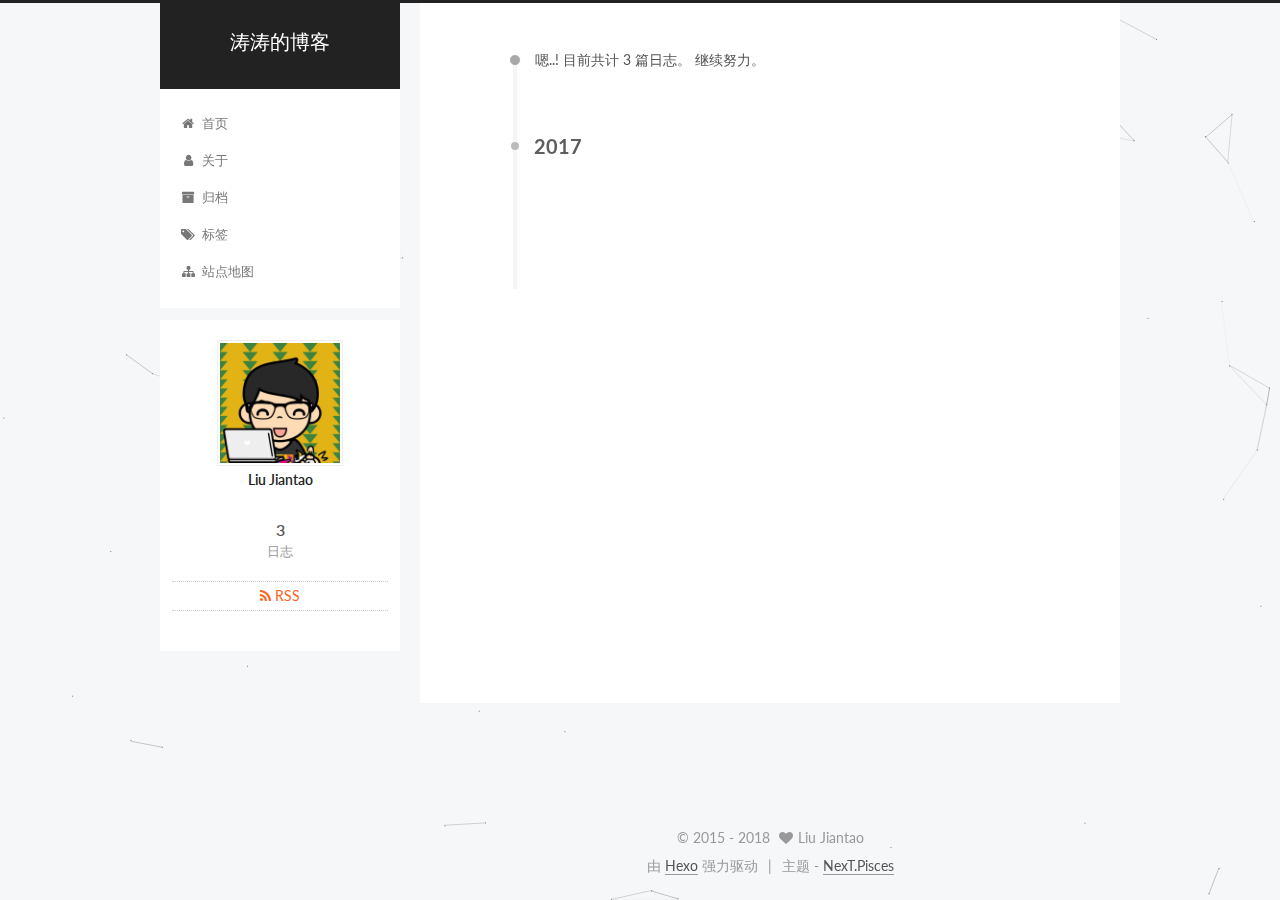
<file: archives/2017/07/index.html>
<!DOCTYPE html><html class="theme-next pisces use-motion" lang="zh-Hans"><head><meta charset="UTF-8"><meta http-equiv="X-UA-Compatible" content="IE=edge"><meta name="viewport" content="width=device-width,initial-scale=1,maximum-scale=1"><meta http-equiv="Cache-Control" content="no-transform"><meta http-equiv="Cache-Control" content="no-siteapp"><link href="/lib/fancybox/source/jquery.fancybox.css?v=2.1.5" rel="stylesheet" type="text/css"><link href="//fonts.googleapis.com/css?family=Lato:300,300italic,400,400italic,700,700italic&subset=latin,latin-ext" rel="stylesheet" type="text/css"><link href="/lib/font-awesome/css/font-awesome.min.css?v=4.6.2" rel="stylesheet" type="text/css"><link href="/css/main.css?v=5.1.1" rel="stylesheet" type="text/css"><meta name="keywords" content="Hexo, NexT"><link rel="alternate" href="/atom.xml" title="涛涛的博客" type="application/atom+xml"><link rel="shortcut icon" type="image/x-icon" href="/favicon.ico?v=5.1.1"><meta property="og:type" content="website"><meta property="og:title" content="涛涛的博客"><meta property="og:url" content="http://liujiantao.me/archives/2017/07/index.html"><meta property="og:site_name" content="涛涛的博客"><meta name="twitter:card" content="summary"><meta name="twitter:title" content="涛涛的博客"><script type="text/javascript" id="hexo.configurations">var NexT=window.NexT||{},CONFIG={root:"/",scheme:"Pisces",sidebar:{position:"left",display:"post",offset:12,offset_float:0,b2t:!1,scrollpercent:!1,onmobile:!1},fancybox:!0,motion:!0,duoshuo:{userId:"0",author:"博主"},algolia:{applicationID:"",apiKey:"",indexName:"",hits:{per_page:10},labels:{input_placeholder:"Search for Posts",hits_empty:"We didn't find any results for the search: ${query}",hits_stats:"${hits} results found in ${time} ms"}}}</script><link rel="canonical" href="http://liujiantao.me/archives/2017/07/"><title>归档 | 涛涛的博客</title></head><body itemscope itemtype="http://schema.org/WebPage" lang="zh-Hans"><div class="container sidebar-position-left page-archive"><div class="headband"></div><header id="header" class="header" itemscope itemtype="http://schema.org/WPHeader"><div class="header-inner"><div class="site-brand-wrapper"><div class="site-meta"><div class="custom-logo-site-title"><a href="/" class="brand" rel="start"><span class="logo-line-before"><i></i></span> <span class="site-title">涛涛的博客</span> <span class="logo-line-after"><i></i></span></a></div><p class="site-subtitle"></p></div><div class="site-nav-toggle"><button><span class="btn-bar"></span> <span class="btn-bar"></span> <span class="btn-bar"></span></button></div></div><nav class="site-nav"><ul id="menu" class="menu"><li class="menu-item menu-item-home"><a href="/" rel="section"><i class="menu-item-icon fa fa-fw fa-home"></i><br>首页</a></li><li class="menu-item menu-item-about"><a href="/about/" rel="section"><i class="menu-item-icon fa fa-fw fa-user"></i><br>关于</a></li><li class="menu-item menu-item-archives"><a href="/archives/" rel="section"><i class="menu-item-icon fa fa-fw fa-archive"></i><br>归档</a></li><li class="menu-item menu-item-tags"><a href="/tags/" rel="section"><i class="menu-item-icon fa fa-fw fa-tags"></i><br>标签</a></li><li class="menu-item menu-item-sitemap"><a href="/sitemap.xml" rel="section"><i class="menu-item-icon fa fa-fw fa-sitemap"></i><br>站点地图</a></li></ul></nav></div></header><main id="main" class="main"><div class="main-inner"><div class="content-wrap"><div id="content" class="content"><section id="posts" class="posts-collapse"><span class="archive-move-on"></span> <span class="archive-page-counter">嗯..! 目前共计 3 篇日志。 继续努力。</span><div class="collection-title"><h2 class="archive-year motion-element" id="archive-year-2017">2017</h2></div><article class="post post-type-normal" itemscope itemtype="http://schema.org/Article"><header class="post-header"><h2 class="post-title"><a class="post-title-link" href="/2017/07/14/hello/" itemprop="url"><span itemprop="name">Hello</span></a></h2><div class="post-meta"><time class="post-time" itemprop="dateCreated" datetime="2017-07-14T22:07:57+08:00" content="2017-07-14">07-14</time></div></header></article></section></div></div><div class="sidebar-toggle"><div class="sidebar-toggle-line-wrap"><span class="sidebar-toggle-line sidebar-toggle-line-first"></span> <span class="sidebar-toggle-line sidebar-toggle-line-middle"></span> <span class="sidebar-toggle-line sidebar-toggle-line-last"></span></div></div><aside id="sidebar" class="sidebar"><div class="sidebar-inner"><section class="site-overview sidebar-panel sidebar-panel-active"><div class="site-author motion-element" itemprop="author" itemscope itemtype="http://schema.org/Person"><img class="site-author-image" itemprop="image" src="/uploads/my.jpeg" alt="Liu Jiantao"><p class="site-author-name" itemprop="name">Liu Jiantao</p><p class="site-description motion-element" itemprop="description"></p></div><nav class="site-state motion-element"><div class="site-state-item site-state-posts"><a href="/archives/"><span class="site-state-item-count">3</span> <span class="site-state-item-name">日志</span></a></div></nav><div class="feed-link motion-element"><a href="/atom.xml" rel="alternate"><i class="fa fa-rss"></i> RSS</a></div><div class="links-of-author motion-element"></div></section></div></aside></div></main><footer id="footer" class="footer"><div class="footer-inner"><div class="copyright">&copy; 2015 - <span itemprop="copyrightYear">2018</span> <span class="with-love"><i class="fa fa-heart"></i> </span><span class="author" itemprop="copyrightHolder">Liu Jiantao</span></div><div class="powered-by">由 <a class="theme-link" href="https://hexo.io">Hexo</a> 强力驱动</div><div class="theme-info">主题 - <a class="theme-link" href="https://github.com/iissnan/hexo-theme-next">NexT.Pisces</a></div></div></footer><div class="back-to-top"><i class="fa fa-arrow-up"></i></div></div><script type="text/javascript">"[object Function]"!==Object.prototype.toString.call(window.Promise)&&(window.Promise=null)</script><script type="text/javascript" src="/lib/jquery/index.js?v=2.1.3"></script><script type="text/javascript" src="/lib/fastclick/lib/fastclick.min.js?v=1.0.6"></script><script type="text/javascript" src="/lib/jquery_lazyload/jquery.lazyload.js?v=1.9.7"></script><script type="text/javascript" src="/lib/velocity/velocity.min.js?v=1.2.1"></script><script type="text/javascript" src="/lib/velocity/velocity.ui.min.js?v=1.2.1"></script><script type="text/javascript" src="/lib/fancybox/source/jquery.fancybox.pack.js?v=2.1.5"></script><script type="text/javascript" src="/lib/canvas-nest/canvas-nest.min.js"></script><script type="text/javascript" src="/js/src/utils.js?v=5.1.1"></script><script type="text/javascript" src="/js/src/motion.js?v=5.1.1"></script><script type="text/javascript" src="/js/src/affix.js?v=5.1.1"></script><script type="text/javascript" src="/js/src/schemes/pisces.js?v=5.1.1"></script><script type="text/javascript" id="motion.page.archive">$(".archive-year").velocity("transition.slideLeftIn")</script><script type="text/javascript" src="/js/src/bootstrap.js?v=5.1.1"></script><script src="https://cdn1.lncld.net/static/js/av-core-mini-0.6.4.js"></script><script>AV.initialize("h0unWbs6BUkSQUcJCv1wVqBu-gzGzoHsz","ksalfWzM1YhvYLICbATzzbup")</script><script>function showTime(e){var t=new AV.Query(e),n=[],o=$(".leancloud_visitors");o.each(function(){n.push($(this).attr("id").trim())}),t.containedIn("url",n),t.find().done(function(e){if(0!==e.length){for(c=0;c<e.length;c++){var t=e[c],i=t.get("url"),s=t.get("time"),l=document.getElementById(i);$(l).find(".leancloud-visitors-count").text(s)}for(var c=0;c<n.length;c++){var i=n[c],l=document.getElementById(i),r=$(l).find(".leancloud-visitors-count");""==r.text()&&r.text(0)}}else o.find(".leancloud-visitors-count").text(0)}).fail(function(e,t){console.log("Error: "+t.code+" "+t.message)})}function addCount(e){var t=$(".leancloud_visitors"),n=t.attr("id").trim(),o=t.attr("data-flag-title").trim(),i=new AV.Query(e);i.equalTo("url",n),i.find({success:function(t){if(t.length>0){var i=t[0];i.fetchWhenSave(!0),i.increment("time"),i.save(null,{success:function(e){$(document.getElementById(n)).find(".leancloud-visitors-count").text(e.get("time"))},error:function(e,t){console.log("Failed to save Visitor num, with error message: "+t.message)}})}else{var s=new e,l=new AV.ACL;l.setPublicReadAccess(!0),l.setPublicWriteAccess(!0),s.setACL(l),s.set("title",o),s.set("url",n),s.set("time",1),s.save(null,{success:function(e){$(document.getElementById(n)).find(".leancloud-visitors-count").text(e.get("time"))},error:function(e,t){console.log("Failed to create")}})}},error:function(e){console.log("Error:"+e.code+" "+e.message)}})}$(function(){var e=AV.Object.extend("Counter");1==$(".leancloud_visitors").length?addCount(e):$(".post-title-link").length>1&&showTime(e)})</script></body></html>
</file>
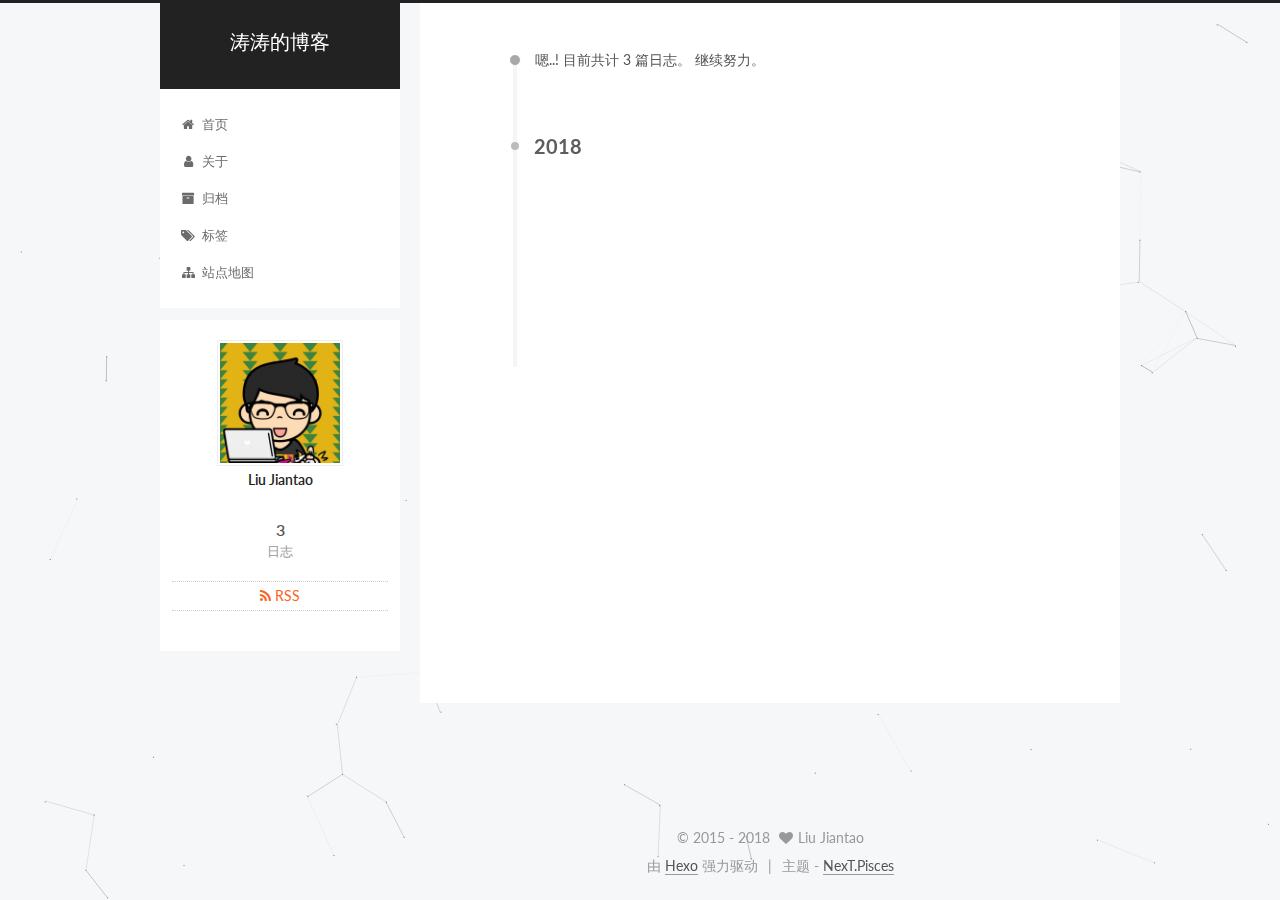
<file: archives/2018/05/index.html>
<!DOCTYPE html><html class="theme-next pisces use-motion" lang="zh-Hans"><head><meta charset="UTF-8"><meta http-equiv="X-UA-Compatible" content="IE=edge"><meta name="viewport" content="width=device-width,initial-scale=1,maximum-scale=1"><meta http-equiv="Cache-Control" content="no-transform"><meta http-equiv="Cache-Control" content="no-siteapp"><link href="/lib/fancybox/source/jquery.fancybox.css?v=2.1.5" rel="stylesheet" type="text/css"><link href="//fonts.googleapis.com/css?family=Lato:300,300italic,400,400italic,700,700italic&subset=latin,latin-ext" rel="stylesheet" type="text/css"><link href="/lib/font-awesome/css/font-awesome.min.css?v=4.6.2" rel="stylesheet" type="text/css"><link href="/css/main.css?v=5.1.1" rel="stylesheet" type="text/css"><meta name="keywords" content="Hexo, NexT"><link rel="alternate" href="/atom.xml" title="涛涛的博客" type="application/atom+xml"><link rel="shortcut icon" type="image/x-icon" href="/favicon.ico?v=5.1.1"><meta property="og:type" content="website"><meta property="og:title" content="涛涛的博客"><meta property="og:url" content="http://liujiantao.me/archives/2018/05/index.html"><meta property="og:site_name" content="涛涛的博客"><meta name="twitter:card" content="summary"><meta name="twitter:title" content="涛涛的博客"><script type="text/javascript" id="hexo.configurations">var NexT=window.NexT||{},CONFIG={root:"/",scheme:"Pisces",sidebar:{position:"left",display:"post",offset:12,offset_float:0,b2t:!1,scrollpercent:!1,onmobile:!1},fancybox:!0,motion:!0,duoshuo:{userId:"0",author:"博主"},algolia:{applicationID:"",apiKey:"",indexName:"",hits:{per_page:10},labels:{input_placeholder:"Search for Posts",hits_empty:"We didn't find any results for the search: ${query}",hits_stats:"${hits} results found in ${time} ms"}}}</script><link rel="canonical" href="http://liujiantao.me/archives/2018/05/"><title>归档 | 涛涛的博客</title></head><body itemscope itemtype="http://schema.org/WebPage" lang="zh-Hans"><div class="container sidebar-position-left page-archive"><div class="headband"></div><header id="header" class="header" itemscope itemtype="http://schema.org/WPHeader"><div class="header-inner"><div class="site-brand-wrapper"><div class="site-meta"><div class="custom-logo-site-title"><a href="/" class="brand" rel="start"><span class="logo-line-before"><i></i></span> <span class="site-title">涛涛的博客</span> <span class="logo-line-after"><i></i></span></a></div><p class="site-subtitle"></p></div><div class="site-nav-toggle"><button><span class="btn-bar"></span> <span class="btn-bar"></span> <span class="btn-bar"></span></button></div></div><nav class="site-nav"><ul id="menu" class="menu"><li class="menu-item menu-item-home"><a href="/" rel="section"><i class="menu-item-icon fa fa-fw fa-home"></i><br>首页</a></li><li class="menu-item menu-item-about"><a href="/about/" rel="section"><i class="menu-item-icon fa fa-fw fa-user"></i><br>关于</a></li><li class="menu-item menu-item-archives"><a href="/archives/" rel="section"><i class="menu-item-icon fa fa-fw fa-archive"></i><br>归档</a></li><li class="menu-item menu-item-tags"><a href="/tags/" rel="section"><i class="menu-item-icon fa fa-fw fa-tags"></i><br>标签</a></li><li class="menu-item menu-item-sitemap"><a href="/sitemap.xml" rel="section"><i class="menu-item-icon fa fa-fw fa-sitemap"></i><br>站点地图</a></li></ul></nav></div></header><main id="main" class="main"><div class="main-inner"><div class="content-wrap"><div id="content" class="content"><section id="posts" class="posts-collapse"><span class="archive-move-on"></span> <span class="archive-page-counter">嗯..! 目前共计 3 篇日志。 继续努力。</span><div class="collection-title"><h2 class="archive-year motion-element" id="archive-year-2018">2018</h2></div><article class="post post-type-normal" itemscope itemtype="http://schema.org/Article"><header class="post-header"><h2 class="post-title"><a class="post-title-link" href="/2018/05/29/上海-胶片摄影展示/" itemprop="url"><span itemprop="name">上海-胶片摄影展示</span></a></h2><div class="post-meta"><time class="post-time" itemprop="dateCreated" datetime="2018-05-29T00:31:15+08:00" content="2018-05-29">05-29</time></div></header></article><article class="post post-type-normal" itemscope itemtype="http://schema.org/Article"><header class="post-header"><h2 class="post-title"><a class="post-title-link" href="/2018/05/29/05-28随记/" itemprop="url"><span itemprop="name">05.28随记</span></a></h2><div class="post-meta"><time class="post-time" itemprop="dateCreated" datetime="2018-05-29T00:04:32+08:00" content="2018-05-29">05-29</time></div></header></article></section></div></div><div class="sidebar-toggle"><div class="sidebar-toggle-line-wrap"><span class="sidebar-toggle-line sidebar-toggle-line-first"></span> <span class="sidebar-toggle-line sidebar-toggle-line-middle"></span> <span class="sidebar-toggle-line sidebar-toggle-line-last"></span></div></div><aside id="sidebar" class="sidebar"><div class="sidebar-inner"><section class="site-overview sidebar-panel sidebar-panel-active"><div class="site-author motion-element" itemprop="author" itemscope itemtype="http://schema.org/Person"><img class="site-author-image" itemprop="image" src="/uploads/my.jpeg" alt="Liu Jiantao"><p class="site-author-name" itemprop="name">Liu Jiantao</p><p class="site-description motion-element" itemprop="description"></p></div><nav class="site-state motion-element"><div class="site-state-item site-state-posts"><a href="/archives/"><span class="site-state-item-count">3</span> <span class="site-state-item-name">日志</span></a></div></nav><div class="feed-link motion-element"><a href="/atom.xml" rel="alternate"><i class="fa fa-rss"></i> RSS</a></div><div class="links-of-author motion-element"></div></section></div></aside></div></main><footer id="footer" class="footer"><div class="footer-inner"><div class="copyright">&copy; 2015 - <span itemprop="copyrightYear">2018</span> <span class="with-love"><i class="fa fa-heart"></i> </span><span class="author" itemprop="copyrightHolder">Liu Jiantao</span></div><div class="powered-by">由 <a class="theme-link" href="https://hexo.io">Hexo</a> 强力驱动</div><div class="theme-info">主题 - <a class="theme-link" href="https://github.com/iissnan/hexo-theme-next">NexT.Pisces</a></div></div></footer><div class="back-to-top"><i class="fa fa-arrow-up"></i></div></div><script type="text/javascript">"[object Function]"!==Object.prototype.toString.call(window.Promise)&&(window.Promise=null)</script><script type="text/javascript" src="/lib/jquery/index.js?v=2.1.3"></script><script type="text/javascript" src="/lib/fastclick/lib/fastclick.min.js?v=1.0.6"></script><script type="text/javascript" src="/lib/jquery_lazyload/jquery.lazyload.js?v=1.9.7"></script><script type="text/javascript" src="/lib/velocity/velocity.min.js?v=1.2.1"></script><script type="text/javascript" src="/lib/velocity/velocity.ui.min.js?v=1.2.1"></script><script type="text/javascript" src="/lib/fancybox/source/jquery.fancybox.pack.js?v=2.1.5"></script><script type="text/javascript" src="/lib/canvas-nest/canvas-nest.min.js"></script><script type="text/javascript" src="/js/src/utils.js?v=5.1.1"></script><script type="text/javascript" src="/js/src/motion.js?v=5.1.1"></script><script type="text/javascript" src="/js/src/affix.js?v=5.1.1"></script><script type="text/javascript" src="/js/src/schemes/pisces.js?v=5.1.1"></script><script type="text/javascript" id="motion.page.archive">$(".archive-year").velocity("transition.slideLeftIn")</script><script type="text/javascript" src="/js/src/bootstrap.js?v=5.1.1"></script><script src="https://cdn1.lncld.net/static/js/av-core-mini-0.6.4.js"></script><script>AV.initialize("h0unWbs6BUkSQUcJCv1wVqBu-gzGzoHsz","ksalfWzM1YhvYLICbATzzbup")</script><script>function showTime(e){var t=new AV.Query(e),n=[],o=$(".leancloud_visitors");o.each(function(){n.push($(this).attr("id").trim())}),t.containedIn("url",n),t.find().done(function(e){if(0!==e.length){for(c=0;c<e.length;c++){var t=e[c],i=t.get("url"),s=t.get("time"),l=document.getElementById(i);$(l).find(".leancloud-visitors-count").text(s)}for(var c=0;c<n.length;c++){var i=n[c],l=document.getElementById(i),r=$(l).find(".leancloud-visitors-count");""==r.text()&&r.text(0)}}else o.find(".leancloud-visitors-count").text(0)}).fail(function(e,t){console.log("Error: "+t.code+" "+t.message)})}function addCount(e){var t=$(".leancloud_visitors"),n=t.attr("id").trim(),o=t.attr("data-flag-title").trim(),i=new AV.Query(e);i.equalTo("url",n),i.find({success:function(t){if(t.length>0){var i=t[0];i.fetchWhenSave(!0),i.increment("time"),i.save(null,{success:function(e){$(document.getElementById(n)).find(".leancloud-visitors-count").text(e.get("time"))},error:function(e,t){console.log("Failed to save Visitor num, with error message: "+t.message)}})}else{var s=new e,l=new AV.ACL;l.setPublicReadAccess(!0),l.setPublicWriteAccess(!0),s.setACL(l),s.set("title",o),s.set("url",n),s.set("time",1),s.save(null,{success:function(e){$(document.getElementById(n)).find(".leancloud-visitors-count").text(e.get("time"))},error:function(e,t){console.log("Failed to create")}})}},error:function(e){console.log("Error:"+e.code+" "+e.message)}})}$(function(){var e=AV.Object.extend("Counter");1==$(".leancloud_visitors").length?addCount(e):$(".post-title-link").length>1&&showTime(e)})</script></body></html>
</file>
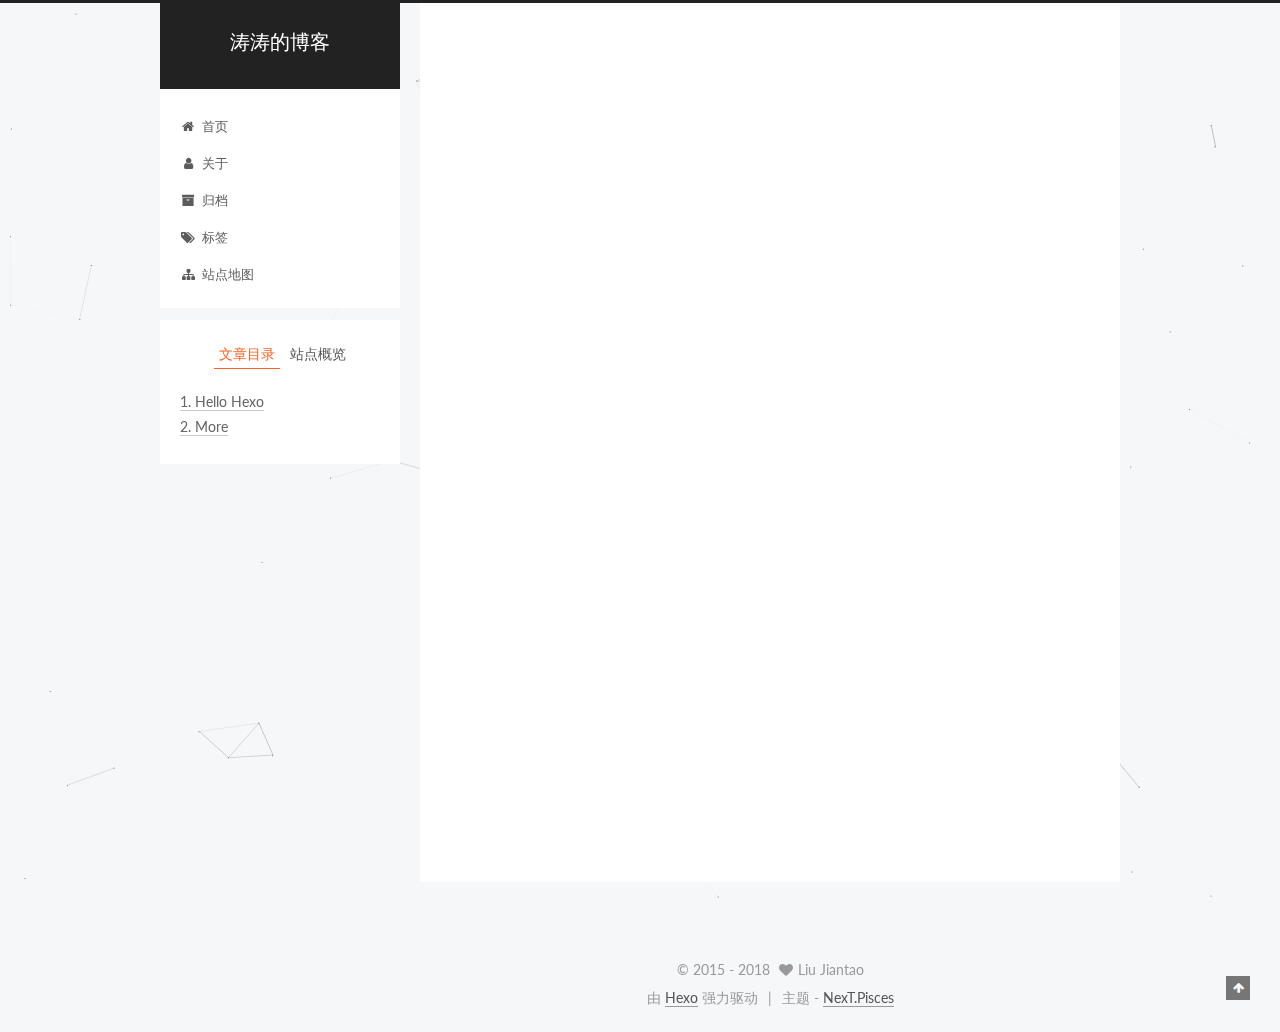
<file: 2017/07/14/hello/index.html>
<!DOCTYPE html><html class="theme-next pisces use-motion" lang="zh-Hans"><head><meta charset="UTF-8"><meta http-equiv="X-UA-Compatible" content="IE=edge"><meta name="viewport" content="width=device-width,initial-scale=1,maximum-scale=1"><meta http-equiv="Cache-Control" content="no-transform"><meta http-equiv="Cache-Control" content="no-siteapp"><link href="/lib/fancybox/source/jquery.fancybox.css?v=2.1.5" rel="stylesheet" type="text/css"><link href="//fonts.googleapis.com/css?family=Lato:300,300italic,400,400italic,700,700italic&subset=latin,latin-ext" rel="stylesheet" type="text/css"><link href="/lib/font-awesome/css/font-awesome.min.css?v=4.6.2" rel="stylesheet" type="text/css"><link href="/css/main.css?v=5.1.1" rel="stylesheet" type="text/css"><meta name="keywords" content="Hexo, NexT"><link rel="alternate" href="/atom.xml" title="涛涛的博客" type="application/atom+xml"><link rel="shortcut icon" type="image/x-icon" href="/favicon.ico?v=5.1.1"><meta name="description" content="Hello Hexo今天把博客转移到Github上，之前的博客就当是过去了吧这篇文章由Hexo生成以后都直接使用这个发布文章了今后计划以后呢，大部分东西偏向自己的一个展示吧，过完这个暑假也正式成为一名大学生了！More微博：@刘建涛涛涛Telegram：@LiuJiantao"><meta property="og:type" content="article"><meta property="og:title" content="Hello"><meta property="og:url" content="http://liujiantao.me/2017/07/14/hello/index.html"><meta property="og:site_name" content="涛涛的博客"><meta property="og:description" content="Hello Hexo今天把博客转移到Github上，之前的博客就当是过去了吧这篇文章由Hexo生成以后都直接使用这个发布文章了今后计划以后呢，大部分东西偏向自己的一个展示吧，过完这个暑假也正式成为一名大学生了！More微博：@刘建涛涛涛Telegram：@LiuJiantao"><meta property="og:updated_time" content="2017-07-15T07:35:16.000Z"><meta name="twitter:card" content="summary"><meta name="twitter:title" content="Hello"><meta name="twitter:description" content="Hello Hexo今天把博客转移到Github上，之前的博客就当是过去了吧这篇文章由Hexo生成以后都直接使用这个发布文章了今后计划以后呢，大部分东西偏向自己的一个展示吧，过完这个暑假也正式成为一名大学生了！More微博：@刘建涛涛涛Telegram：@LiuJiantao"><script type="text/javascript" id="hexo.configurations">var NexT=window.NexT||{},CONFIG={root:"/",scheme:"Pisces",sidebar:{position:"left",display:"post",offset:12,offset_float:0,b2t:!1,scrollpercent:!1,onmobile:!1},fancybox:!0,motion:!0,duoshuo:{userId:"0",author:"博主"},algolia:{applicationID:"",apiKey:"",indexName:"",hits:{per_page:10},labels:{input_placeholder:"Search for Posts",hits_empty:"We didn't find any results for the search: ${query}",hits_stats:"${hits} results found in ${time} ms"}}}</script><link rel="canonical" href="http://liujiantao.me/2017/07/14/hello/"><title>Hello | 涛涛的博客</title></head><body itemscope itemtype="http://schema.org/WebPage" lang="zh-Hans"><div class="container sidebar-position-left page-post-detail"><div class="headband"></div><header id="header" class="header" itemscope itemtype="http://schema.org/WPHeader"><div class="header-inner"><div class="site-brand-wrapper"><div class="site-meta"><div class="custom-logo-site-title"><a href="/" class="brand" rel="start"><span class="logo-line-before"><i></i></span> <span class="site-title">涛涛的博客</span> <span class="logo-line-after"><i></i></span></a></div><p class="site-subtitle"></p></div><div class="site-nav-toggle"><button><span class="btn-bar"></span> <span class="btn-bar"></span> <span class="btn-bar"></span></button></div></div><nav class="site-nav"><ul id="menu" class="menu"><li class="menu-item menu-item-home"><a href="/" rel="section"><i class="menu-item-icon fa fa-fw fa-home"></i><br>首页</a></li><li class="menu-item menu-item-about"><a href="/about/" rel="section"><i class="menu-item-icon fa fa-fw fa-user"></i><br>关于</a></li><li class="menu-item menu-item-archives"><a href="/archives/" rel="section"><i class="menu-item-icon fa fa-fw fa-archive"></i><br>归档</a></li><li class="menu-item menu-item-tags"><a href="/tags/" rel="section"><i class="menu-item-icon fa fa-fw fa-tags"></i><br>标签</a></li><li class="menu-item menu-item-sitemap"><a href="/sitemap.xml" rel="section"><i class="menu-item-icon fa fa-fw fa-sitemap"></i><br>站点地图</a></li></ul></nav></div></header><main id="main" class="main"><div class="main-inner"><div class="content-wrap"><div id="content" class="content"><div id="posts" class="posts-expand"><article class="post post-type-normal" itemscope itemtype="http://schema.org/Article"><link itemprop="mainEntityOfPage" href="http://liujiantao.me/2017/07/14/hello/"><span hidden itemprop="author" itemscope itemtype="http://schema.org/Person"><meta itemprop="name" content="Liu Jiantao"><meta itemprop="description" content=""><meta itemprop="image" content="/uploads/my.jpeg"></span><span hidden itemprop="publisher" itemscope itemtype="http://schema.org/Organization"><meta itemprop="name" content="涛涛的博客"></span><header class="post-header"><h1 class="post-title" itemprop="name headline">Hello</h1><div class="post-meta"><span class="post-time"><span class="post-meta-item-icon"><i class="fa fa-calendar-o"></i> </span><span class="post-meta-item-text">发表于</span> <time title="创建于" itemprop="dateCreated datePublished" datetime="2017-07-14T22:07:57+08:00">2017-07-14 </time></span><span id="/2017/07/14/hello/" class="leancloud_visitors" data-flag-title="Hello"><span class="post-meta-divider">|</span> <span class="post-meta-item-icon"><i class="fa fa-eye"></i> </span><span class="post-meta-item-text">阅读次数 </span><span class="leancloud-visitors-count"></span></span></div></header><div class="post-body" itemprop="articleBody"><h2 id="Hello-Hexo"><a href="#Hello-Hexo" class="headerlink" title="Hello Hexo"></a>Hello Hexo</h2><p>今天把博客转移到<a href="http://liujiantao.me">Github</a>上，之前的博客就当是过去了吧</p><h3 id="这篇文章由Hexo生成"><a href="#这篇文章由Hexo生成" class="headerlink" title="这篇文章由Hexo生成"></a>这篇文章由Hexo生成</h3><p>以后都直接使用这个发布文章了</p><h3 id="今后计划"><a href="#今后计划" class="headerlink" title="今后计划"></a>今后计划</h3><p>以后呢，大部分东西偏向自己的一个展示吧，过完这个暑假也正式成为一名大学生了！</p><hr><h2 id="More"><a href="#More" class="headerlink" title="More"></a>More</h2><p>微博：<a href="https://weibo.com/taoge315" target="_blank" rel="external">@刘建涛涛涛</a></p><p>Telegram：<a href="https://t.me/LiuJiantao" target="_blank" rel="external">@LiuJiantao</a></p></div><div></div><div></div><div></div><footer class="post-footer"><div class="post-nav"><div class="post-nav-next post-nav-item"></div><span class="post-nav-divider"></span><div class="post-nav-prev post-nav-item"><a href="/2018/05/29/05-28随记/" rel="prev" title="05.28随记">05.28随记 <i class="fa fa-chevron-right"></i></a></div></div></footer></article><div class="post-spread"></div></div></div><div class="comments" id="comments"></div></div><div class="sidebar-toggle"><div class="sidebar-toggle-line-wrap"><span class="sidebar-toggle-line sidebar-toggle-line-first"></span> <span class="sidebar-toggle-line sidebar-toggle-line-middle"></span> <span class="sidebar-toggle-line sidebar-toggle-line-last"></span></div></div><aside id="sidebar" class="sidebar"><div class="sidebar-inner"><ul class="sidebar-nav motion-element"><li class="sidebar-nav-toc sidebar-nav-active" data-target="post-toc-wrap">文章目录</li><li class="sidebar-nav-overview" data-target="site-overview">站点概览</li></ul><section class="site-overview sidebar-panel"><div class="site-author motion-element" itemprop="author" itemscope itemtype="http://schema.org/Person"><img class="site-author-image" itemprop="image" src="/uploads/my.jpeg" alt="Liu Jiantao"><p class="site-author-name" itemprop="name">Liu Jiantao</p><p class="site-description motion-element" itemprop="description"></p></div><nav class="site-state motion-element"><div class="site-state-item site-state-posts"><a href="/archives/"><span class="site-state-item-count">3</span> <span class="site-state-item-name">日志</span></a></div></nav><div class="feed-link motion-element"><a href="/atom.xml" rel="alternate"><i class="fa fa-rss"></i> RSS</a></div><div class="links-of-author motion-element"></div></section><section class="post-toc-wrap motion-element sidebar-panel sidebar-panel-active"><div class="post-toc"><div class="post-toc-content"><ol class="nav"><li class="nav-item nav-level-2"><a class="nav-link" href="#Hello-Hexo"><span class="nav-number">1.</span> <span class="nav-text">Hello Hexo</span></a><ol class="nav-child"><li class="nav-item nav-level-3"><a class="nav-link" href="#这篇文章由Hexo生成"><span class="nav-number">1.1.</span> <span class="nav-text">这篇文章由Hexo生成</span></a></li><li class="nav-item nav-level-3"><a class="nav-link" href="#今后计划"><span class="nav-number">1.2.</span> <span class="nav-text">今后计划</span></a></li></ol></li><li class="nav-item nav-level-2"><a class="nav-link" href="#More"><span class="nav-number">2.</span> <span class="nav-text">More</span></a></li></ol></div></div></section></div></aside></div></main><footer id="footer" class="footer"><div class="footer-inner"><div class="copyright">&copy; 2015 - <span itemprop="copyrightYear">2018</span> <span class="with-love"><i class="fa fa-heart"></i> </span><span class="author" itemprop="copyrightHolder">Liu Jiantao</span></div><div class="powered-by">由 <a class="theme-link" href="https://hexo.io">Hexo</a> 强力驱动</div><div class="theme-info">主题 - <a class="theme-link" href="https://github.com/iissnan/hexo-theme-next">NexT.Pisces</a></div></div></footer><div class="back-to-top"><i class="fa fa-arrow-up"></i></div></div><script type="text/javascript">"[object Function]"!==Object.prototype.toString.call(window.Promise)&&(window.Promise=null)</script><script type="text/javascript" src="/lib/jquery/index.js?v=2.1.3"></script><script type="text/javascript" src="/lib/fastclick/lib/fastclick.min.js?v=1.0.6"></script><script type="text/javascript" src="/lib/jquery_lazyload/jquery.lazyload.js?v=1.9.7"></script><script type="text/javascript" src="/lib/velocity/velocity.min.js?v=1.2.1"></script><script type="text/javascript" src="/lib/velocity/velocity.ui.min.js?v=1.2.1"></script><script type="text/javascript" src="/lib/fancybox/source/jquery.fancybox.pack.js?v=2.1.5"></script><script type="text/javascript" src="/lib/canvas-nest/canvas-nest.min.js"></script><script type="text/javascript" src="/js/src/utils.js?v=5.1.1"></script><script type="text/javascript" src="/js/src/motion.js?v=5.1.1"></script><script type="text/javascript" src="/js/src/affix.js?v=5.1.1"></script><script type="text/javascript" src="/js/src/schemes/pisces.js?v=5.1.1"></script><script type="text/javascript" src="/js/src/scrollspy.js?v=5.1.1"></script><script type="text/javascript" src="/js/src/post-details.js?v=5.1.1"></script><script type="text/javascript" src="/js/src/bootstrap.js?v=5.1.1"></script><script src="https://cdn1.lncld.net/static/js/av-core-mini-0.6.4.js"></script><script>AV.initialize("h0unWbs6BUkSQUcJCv1wVqBu-gzGzoHsz","ksalfWzM1YhvYLICbATzzbup")</script><script>function showTime(e){var t=new AV.Query(e),n=[],o=$(".leancloud_visitors");o.each(function(){n.push($(this).attr("id").trim())}),t.containedIn("url",n),t.find().done(function(e){if(0!==e.length){for(c=0;c<e.length;c++){var t=e[c],i=t.get("url"),s=t.get("time"),l=document.getElementById(i);$(l).find(".leancloud-visitors-count").text(s)}for(var c=0;c<n.length;c++){var i=n[c],l=document.getElementById(i),r=$(l).find(".leancloud-visitors-count");""==r.text()&&r.text(0)}}else o.find(".leancloud-visitors-count").text(0)}).fail(function(e,t){console.log("Error: "+t.code+" "+t.message)})}function addCount(e){var t=$(".leancloud_visitors"),n=t.attr("id").trim(),o=t.attr("data-flag-title").trim(),i=new AV.Query(e);i.equalTo("url",n),i.find({success:function(t){if(t.length>0){var i=t[0];i.fetchWhenSave(!0),i.increment("time"),i.save(null,{success:function(e){$(document.getElementById(n)).find(".leancloud-visitors-count").text(e.get("time"))},error:function(e,t){console.log("Failed to save Visitor num, with error message: "+t.message)}})}else{var s=new e,l=new AV.ACL;l.setPublicReadAccess(!0),l.setPublicWriteAccess(!0),s.setACL(l),s.set("title",o),s.set("url",n),s.set("time",1),s.save(null,{success:function(e){$(document.getElementById(n)).find(".leancloud-visitors-count").text(e.get("time"))},error:function(e,t){console.log("Failed to create")}})}},error:function(e){console.log("Error:"+e.code+" "+e.message)}})}$(function(){var e=AV.Object.extend("Counter");1==$(".leancloud_visitors").length?addCount(e):$(".post-title-link").length>1&&showTime(e)})</script></body></html>
</file>
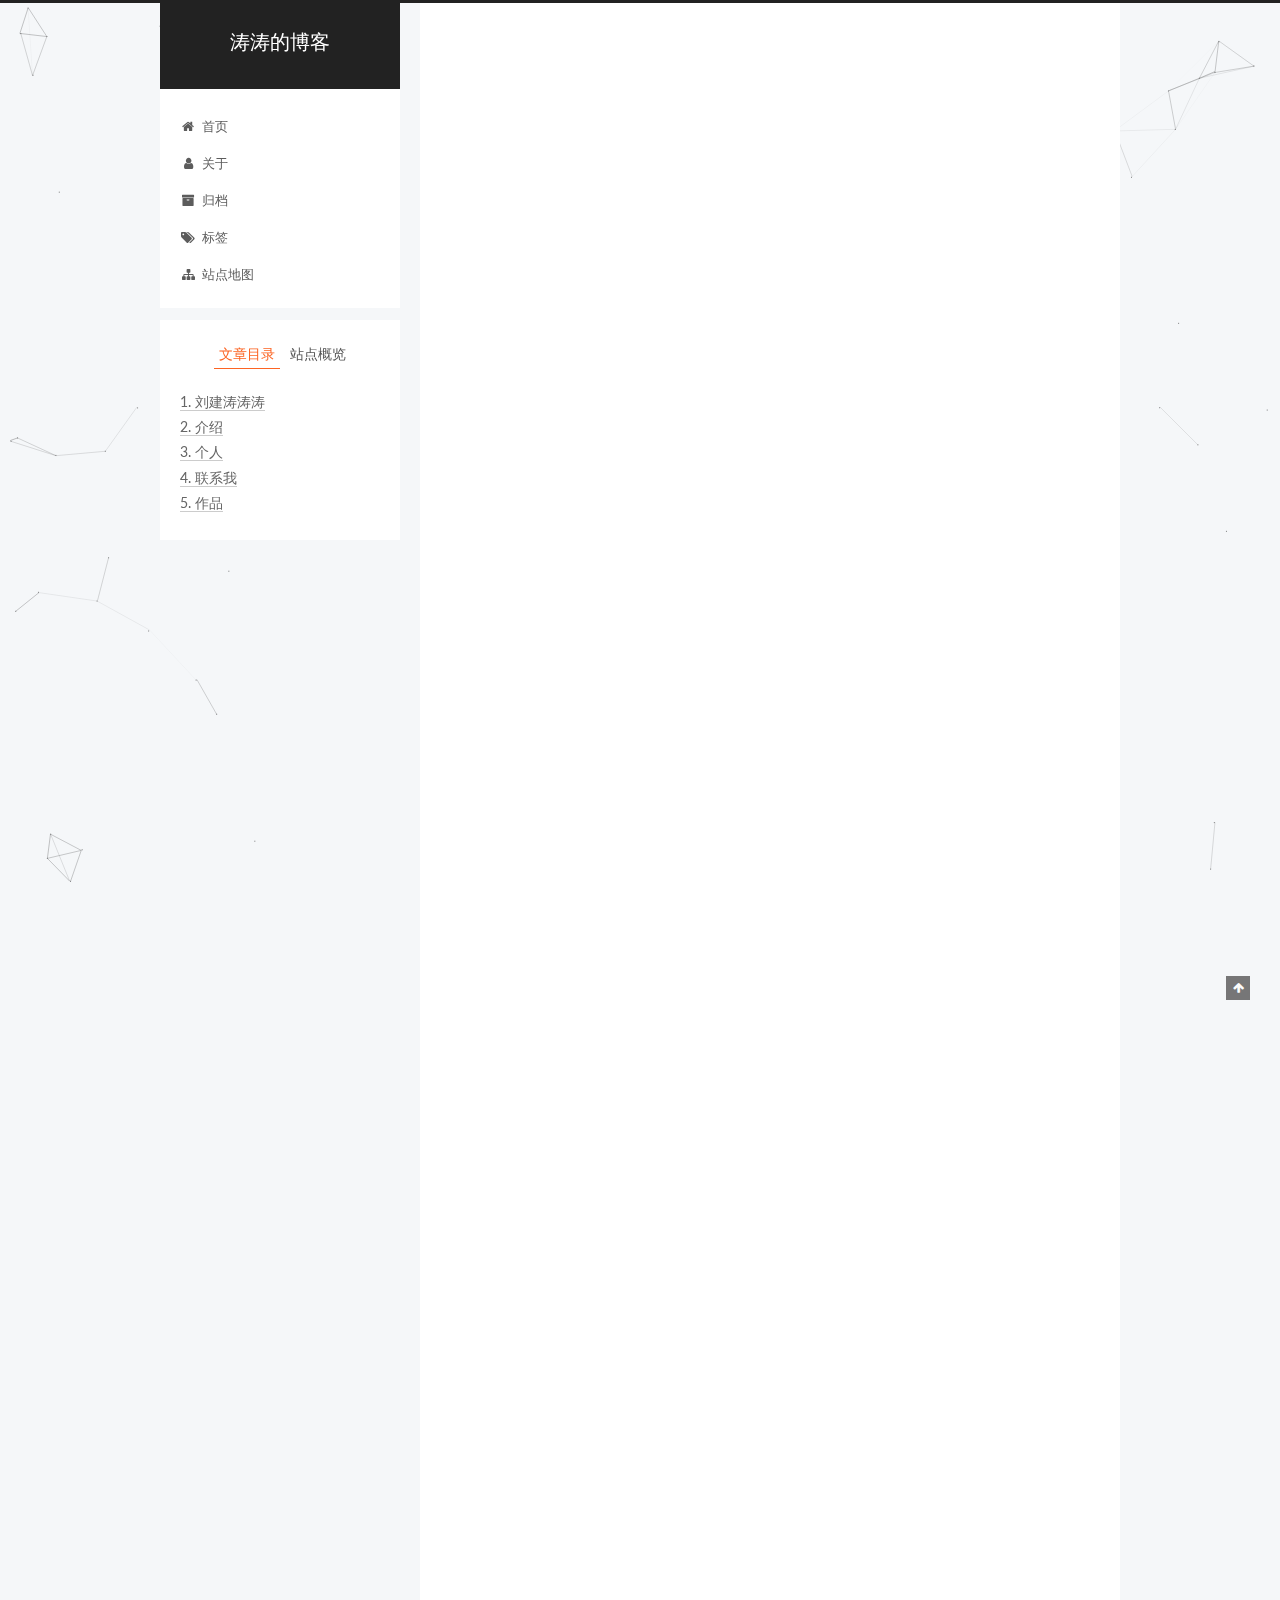
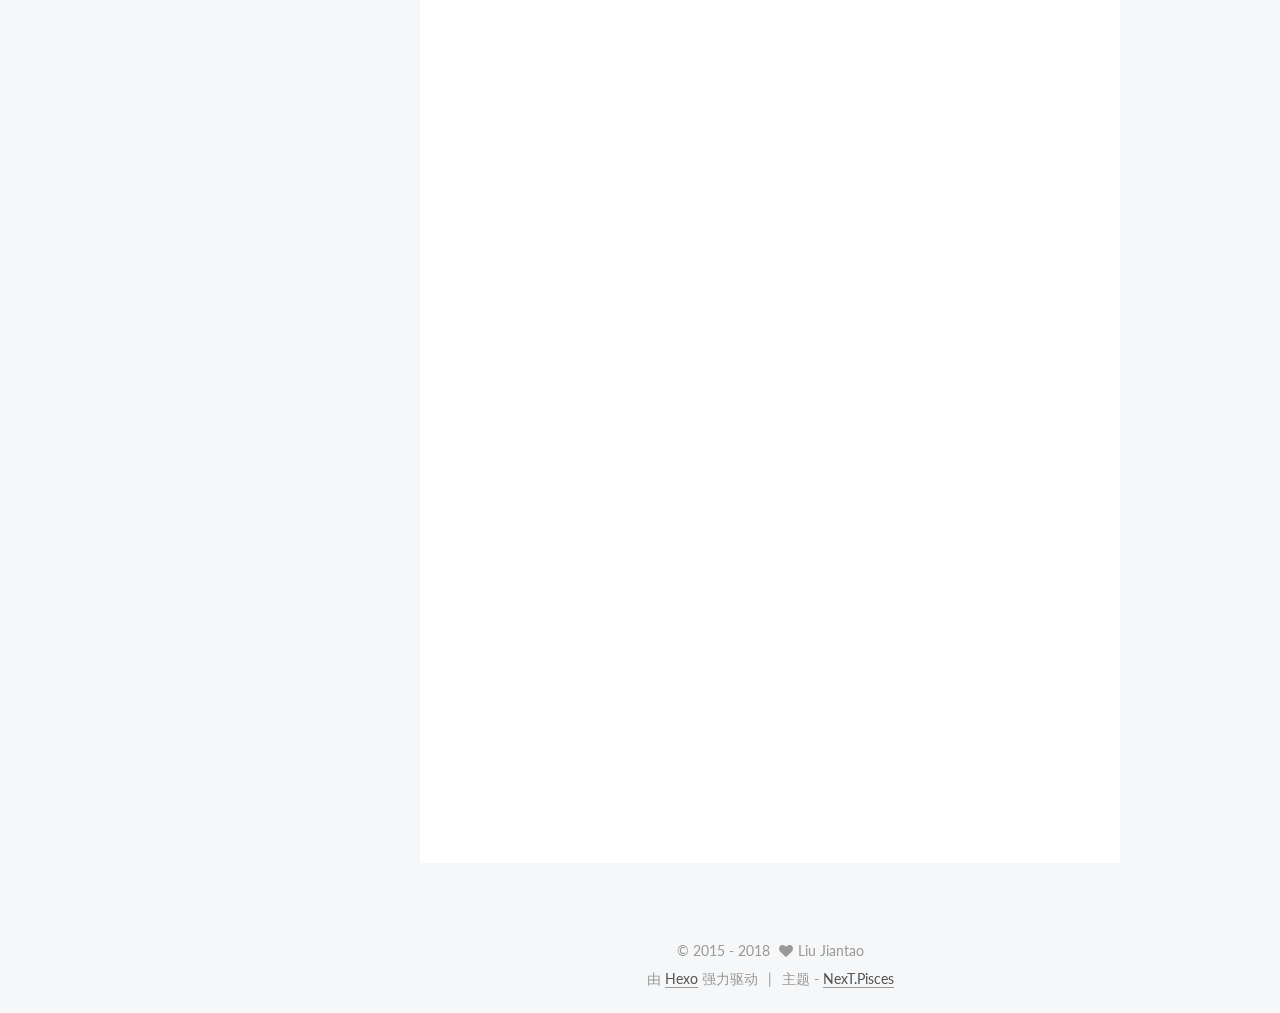
<file: 2018/05/29/05-28随记/index.html>
<!DOCTYPE html><html class="theme-next pisces use-motion" lang="zh-Hans"><head><meta charset="UTF-8"><meta http-equiv="X-UA-Compatible" content="IE=edge"><meta name="viewport" content="width=device-width,initial-scale=1,maximum-scale=1"><meta http-equiv="Cache-Control" content="no-transform"><meta http-equiv="Cache-Control" content="no-siteapp"><link href="/lib/fancybox/source/jquery.fancybox.css?v=2.1.5" rel="stylesheet" type="text/css"><link href="//fonts.googleapis.com/css?family=Lato:300,300italic,400,400italic,700,700italic&subset=latin,latin-ext" rel="stylesheet" type="text/css"><link href="/lib/font-awesome/css/font-awesome.min.css?v=4.6.2" rel="stylesheet" type="text/css"><link href="/css/main.css?v=5.1.1" rel="stylesheet" type="text/css"><meta name="keywords" content="Hexo, NexT"><link rel="alternate" href="/atom.xml" title="涛涛的博客" type="application/atom+xml"><link rel="shortcut icon" type="image/x-icon" href="/favicon.ico?v=5.1.1"><meta name="description" content="刘建涛涛涛我是一个对设计和摄影由衷热爱、有趣的设计师。介绍我是一名大一在读学生，爱好摄影，专业是环境设计，是一名未来的设计师，梦想是当上美食博主，可现在还只是一名摄影博主。以前爱好编程，一些个人项目放在Github个人照片展示简历Github联系我欢迎通过以下方式和我取得联系邮件(blog-315delete#gmail.com, 把#换成@)QQ: 372075300weibo: @刘建涛涛涛作"><meta property="og:type" content="article"><meta property="og:title" content="05.28随记"><meta property="og:url" content="http://liujiantao.me/2018/05/29/05-28随记/index.html"><meta property="og:site_name" content="涛涛的博客"><meta property="og:description" content="刘建涛涛涛我是一个对设计和摄影由衷热爱、有趣的设计师。介绍我是一名大一在读学生，爱好摄影，专业是环境设计，是一名未来的设计师，梦想是当上美食博主，可现在还只是一名摄影博主。以前爱好编程，一些个人项目放在Github个人照片展示简历Github联系我欢迎通过以下方式和我取得联系邮件(blog-315delete#gmail.com, 把#换成@)QQ: 372075300weibo: @刘建涛涛涛作"><meta property="og:image" content="http://liujiantao.me/2018/05/29/05-28随记/resume-head.png"><meta property="og:image" content="http://liujiantao.me/2018/05/29/05-28随记/1.jpg"><meta property="og:image" content="http://liujiantao.me/2018/05/29/05-28随记/2.jpg"><meta property="og:updated_time" content="2018-05-28T16:27:06.901Z"><meta name="twitter:card" content="summary"><meta name="twitter:title" content="05.28随记"><meta name="twitter:description" content="刘建涛涛涛我是一个对设计和摄影由衷热爱、有趣的设计师。介绍我是一名大一在读学生，爱好摄影，专业是环境设计，是一名未来的设计师，梦想是当上美食博主，可现在还只是一名摄影博主。以前爱好编程，一些个人项目放在Github个人照片展示简历Github联系我欢迎通过以下方式和我取得联系邮件(blog-315delete#gmail.com, 把#换成@)QQ: 372075300weibo: @刘建涛涛涛作"><meta name="twitter:image" content="http://liujiantao.me/2018/05/29/05-28随记/resume-head.png"><script type="text/javascript" id="hexo.configurations">var NexT=window.NexT||{},CONFIG={root:"/",scheme:"Pisces",sidebar:{position:"left",display:"post",offset:12,offset_float:0,b2t:!1,scrollpercent:!1,onmobile:!1},fancybox:!0,motion:!0,duoshuo:{userId:"0",author:"博主"},algolia:{applicationID:"",apiKey:"",indexName:"",hits:{per_page:10},labels:{input_placeholder:"Search for Posts",hits_empty:"We didn't find any results for the search: ${query}",hits_stats:"${hits} results found in ${time} ms"}}}</script><link rel="canonical" href="http://liujiantao.me/2018/05/29/05-28随记/"><title>05.28随记 | 涛涛的博客</title></head><body itemscope itemtype="http://schema.org/WebPage" lang="zh-Hans"><div class="container sidebar-position-left page-post-detail"><div class="headband"></div><header id="header" class="header" itemscope itemtype="http://schema.org/WPHeader"><div class="header-inner"><div class="site-brand-wrapper"><div class="site-meta"><div class="custom-logo-site-title"><a href="/" class="brand" rel="start"><span class="logo-line-before"><i></i></span> <span class="site-title">涛涛的博客</span> <span class="logo-line-after"><i></i></span></a></div><p class="site-subtitle"></p></div><div class="site-nav-toggle"><button><span class="btn-bar"></span> <span class="btn-bar"></span> <span class="btn-bar"></span></button></div></div><nav class="site-nav"><ul id="menu" class="menu"><li class="menu-item menu-item-home"><a href="/" rel="section"><i class="menu-item-icon fa fa-fw fa-home"></i><br>首页</a></li><li class="menu-item menu-item-about"><a href="/about/" rel="section"><i class="menu-item-icon fa fa-fw fa-user"></i><br>关于</a></li><li class="menu-item menu-item-archives"><a href="/archives/" rel="section"><i class="menu-item-icon fa fa-fw fa-archive"></i><br>归档</a></li><li class="menu-item menu-item-tags"><a href="/tags/" rel="section"><i class="menu-item-icon fa fa-fw fa-tags"></i><br>标签</a></li><li class="menu-item menu-item-sitemap"><a href="/sitemap.xml" rel="section"><i class="menu-item-icon fa fa-fw fa-sitemap"></i><br>站点地图</a></li></ul></nav></div></header><main id="main" class="main"><div class="main-inner"><div class="content-wrap"><div id="content" class="content"><div id="posts" class="posts-expand"><article class="post post-type-normal" itemscope itemtype="http://schema.org/Article"><link itemprop="mainEntityOfPage" href="http://liujiantao.me/2018/05/29/05-28随记/"><span hidden itemprop="author" itemscope itemtype="http://schema.org/Person"><meta itemprop="name" content="Liu Jiantao"><meta itemprop="description" content=""><meta itemprop="image" content="/uploads/my.jpeg"></span><span hidden itemprop="publisher" itemscope itemtype="http://schema.org/Organization"><meta itemprop="name" content="涛涛的博客"></span><header class="post-header"><h1 class="post-title" itemprop="name headline">05.28随记</h1><div class="post-meta"><span class="post-time"><span class="post-meta-item-icon"><i class="fa fa-calendar-o"></i> </span><span class="post-meta-item-text">发表于</span> <time title="创建于" itemprop="dateCreated datePublished" datetime="2018-05-29T00:04:32+08:00">2018-05-29 </time></span><span id="/2018/05/29/05-28随记/" class="leancloud_visitors" data-flag-title="05.28随记"><span class="post-meta-divider">|</span> <span class="post-meta-item-icon"><i class="fa fa-eye"></i> </span><span class="post-meta-item-text">阅读次数 </span><span class="leancloud-visitors-count"></span></span></div></header><div class="post-body" itemprop="articleBody"><p><img src="/2018/05/29/05-28随记/resume-head.png" alt="Taotao"></p><h2 id="刘建涛涛涛"><a href="#刘建涛涛涛" class="headerlink" title="刘建涛涛涛"></a>刘建涛涛涛</h2><p>我是一个对设计和摄影由衷热爱、有趣的设计师。</p><h2 id="介绍"><a href="#介绍" class="headerlink" title="介绍"></a>介绍</h2><p>我是一名大一在读学生，爱好摄影，专业是环境设计，是一名未来的设计师，梦想是当上美食博主，可现在还只是一名摄影博主。</p><p>以前爱好编程，一些个人项目放在<a href="https://github.com/liujiantaoliu" target="_blank" rel="external">Github</a></p><h2 id="个人"><a href="#个人" class="headerlink" title="个人"></a>个人</h2><ul><li><a href="http://weibo.com/taoge315" target="_blank" rel="external">照片展示</a></li><li><a href="https://me.liujiantao.me/" target="_blank" rel="external">简历</a></li><li><a href="https://github.com/liujiantaoliu" target="_blank" rel="external">Github</a></li></ul><h2 id="联系我"><a href="#联系我" class="headerlink" title="联系我"></a>联系我</h2><p>欢迎通过以下方式和我取得联系</p><ul><li>邮件(blog-315delete#gmail.com, 把#换成@)</li><li>QQ: 372075300</li><li>weibo: <a href="http://weibo.com/taoge315" target="_blank" rel="external">@刘建涛涛涛</a></li></ul><h2 id="作品"><a href="#作品" class="headerlink" title="作品"></a>作品</h2><p><img src="/2018/05/29/05-28随记/1.jpg" alt="Taotao"><br><img src="/2018/05/29/05-28随记/2.jpg" alt="Taotao"></p></div><div></div><div></div><div></div><footer class="post-footer"><div class="post-nav"><div class="post-nav-next post-nav-item"><a href="/2017/07/14/hello/" rel="next" title="Hello"><i class="fa fa-chevron-left"></i> Hello</a></div><span class="post-nav-divider"></span><div class="post-nav-prev post-nav-item"><a href="/2018/05/29/上海-胶片摄影展示/" rel="prev" title="上海-胶片摄影展示">上海-胶片摄影展示 <i class="fa fa-chevron-right"></i></a></div></div></footer></article><div class="post-spread"></div></div></div><div class="comments" id="comments"></div></div><div class="sidebar-toggle"><div class="sidebar-toggle-line-wrap"><span class="sidebar-toggle-line sidebar-toggle-line-first"></span> <span class="sidebar-toggle-line sidebar-toggle-line-middle"></span> <span class="sidebar-toggle-line sidebar-toggle-line-last"></span></div></div><aside id="sidebar" class="sidebar"><div class="sidebar-inner"><ul class="sidebar-nav motion-element"><li class="sidebar-nav-toc sidebar-nav-active" data-target="post-toc-wrap">文章目录</li><li class="sidebar-nav-overview" data-target="site-overview">站点概览</li></ul><section class="site-overview sidebar-panel"><div class="site-author motion-element" itemprop="author" itemscope itemtype="http://schema.org/Person"><img class="site-author-image" itemprop="image" src="/uploads/my.jpeg" alt="Liu Jiantao"><p class="site-author-name" itemprop="name">Liu Jiantao</p><p class="site-description motion-element" itemprop="description"></p></div><nav class="site-state motion-element"><div class="site-state-item site-state-posts"><a href="/archives/"><span class="site-state-item-count">3</span> <span class="site-state-item-name">日志</span></a></div></nav><div class="feed-link motion-element"><a href="/atom.xml" rel="alternate"><i class="fa fa-rss"></i> RSS</a></div><div class="links-of-author motion-element"></div></section><section class="post-toc-wrap motion-element sidebar-panel sidebar-panel-active"><div class="post-toc"><div class="post-toc-content"><ol class="nav"><li class="nav-item nav-level-2"><a class="nav-link" href="#刘建涛涛涛"><span class="nav-number">1.</span> <span class="nav-text">刘建涛涛涛</span></a></li><li class="nav-item nav-level-2"><a class="nav-link" href="#介绍"><span class="nav-number">2.</span> <span class="nav-text">介绍</span></a></li><li class="nav-item nav-level-2"><a class="nav-link" href="#个人"><span class="nav-number">3.</span> <span class="nav-text">个人</span></a></li><li class="nav-item nav-level-2"><a class="nav-link" href="#联系我"><span class="nav-number">4.</span> <span class="nav-text">联系我</span></a></li><li class="nav-item nav-level-2"><a class="nav-link" href="#作品"><span class="nav-number">5.</span> <span class="nav-text">作品</span></a></li></ol></div></div></section></div></aside></div></main><footer id="footer" class="footer"><div class="footer-inner"><div class="copyright">&copy; 2015 - <span itemprop="copyrightYear">2018</span> <span class="with-love"><i class="fa fa-heart"></i> </span><span class="author" itemprop="copyrightHolder">Liu Jiantao</span></div><div class="powered-by">由 <a class="theme-link" href="https://hexo.io">Hexo</a> 强力驱动</div><div class="theme-info">主题 - <a class="theme-link" href="https://github.com/iissnan/hexo-theme-next">NexT.Pisces</a></div></div></footer><div class="back-to-top"><i class="fa fa-arrow-up"></i></div></div><script type="text/javascript">"[object Function]"!==Object.prototype.toString.call(window.Promise)&&(window.Promise=null)</script><script type="text/javascript" src="/lib/jquery/index.js?v=2.1.3"></script><script type="text/javascript" src="/lib/fastclick/lib/fastclick.min.js?v=1.0.6"></script><script type="text/javascript" src="/lib/jquery_lazyload/jquery.lazyload.js?v=1.9.7"></script><script type="text/javascript" src="/lib/velocity/velocity.min.js?v=1.2.1"></script><script type="text/javascript" src="/lib/velocity/velocity.ui.min.js?v=1.2.1"></script><script type="text/javascript" src="/lib/fancybox/source/jquery.fancybox.pack.js?v=2.1.5"></script><script type="text/javascript" src="/lib/canvas-nest/canvas-nest.min.js"></script><script type="text/javascript" src="/js/src/utils.js?v=5.1.1"></script><script type="text/javascript" src="/js/src/motion.js?v=5.1.1"></script><script type="text/javascript" src="/js/src/affix.js?v=5.1.1"></script><script type="text/javascript" src="/js/src/schemes/pisces.js?v=5.1.1"></script><script type="text/javascript" src="/js/src/scrollspy.js?v=5.1.1"></script><script type="text/javascript" src="/js/src/post-details.js?v=5.1.1"></script><script type="text/javascript" src="/js/src/bootstrap.js?v=5.1.1"></script><script src="https://cdn1.lncld.net/static/js/av-core-mini-0.6.4.js"></script><script>AV.initialize("h0unWbs6BUkSQUcJCv1wVqBu-gzGzoHsz","ksalfWzM1YhvYLICbATzzbup")</script><script>function showTime(e){var t=new AV.Query(e),n=[],o=$(".leancloud_visitors");o.each(function(){n.push($(this).attr("id").trim())}),t.containedIn("url",n),t.find().done(function(e){if(0!==e.length){for(c=0;c<e.length;c++){var t=e[c],i=t.get("url"),s=t.get("time"),l=document.getElementById(i);$(l).find(".leancloud-visitors-count").text(s)}for(var c=0;c<n.length;c++){var i=n[c],l=document.getElementById(i),r=$(l).find(".leancloud-visitors-count");""==r.text()&&r.text(0)}}else o.find(".leancloud-visitors-count").text(0)}).fail(function(e,t){console.log("Error: "+t.code+" "+t.message)})}function addCount(e){var t=$(".leancloud_visitors"),n=t.attr("id").trim(),o=t.attr("data-flag-title").trim(),i=new AV.Query(e);i.equalTo("url",n),i.find({success:function(t){if(t.length>0){var i=t[0];i.fetchWhenSave(!0),i.increment("time"),i.save(null,{success:function(e){$(document.getElementById(n)).find(".leancloud-visitors-count").text(e.get("time"))},error:function(e,t){console.log("Failed to save Visitor num, with error message: "+t.message)}})}else{var s=new e,l=new AV.ACL;l.setPublicReadAccess(!0),l.setPublicWriteAccess(!0),s.setACL(l),s.set("title",o),s.set("url",n),s.set("time",1),s.save(null,{success:function(e){$(document.getElementById(n)).find(".leancloud-visitors-count").text(e.get("time"))},error:function(e,t){console.log("Failed to create")}})}},error:function(e){console.log("Error:"+e.code+" "+e.message)}})}$(function(){var e=AV.Object.extend("Counter");1==$(".leancloud_visitors").length?addCount(e):$(".post-title-link").length>1&&showTime(e)})</script></body></html>
</file>
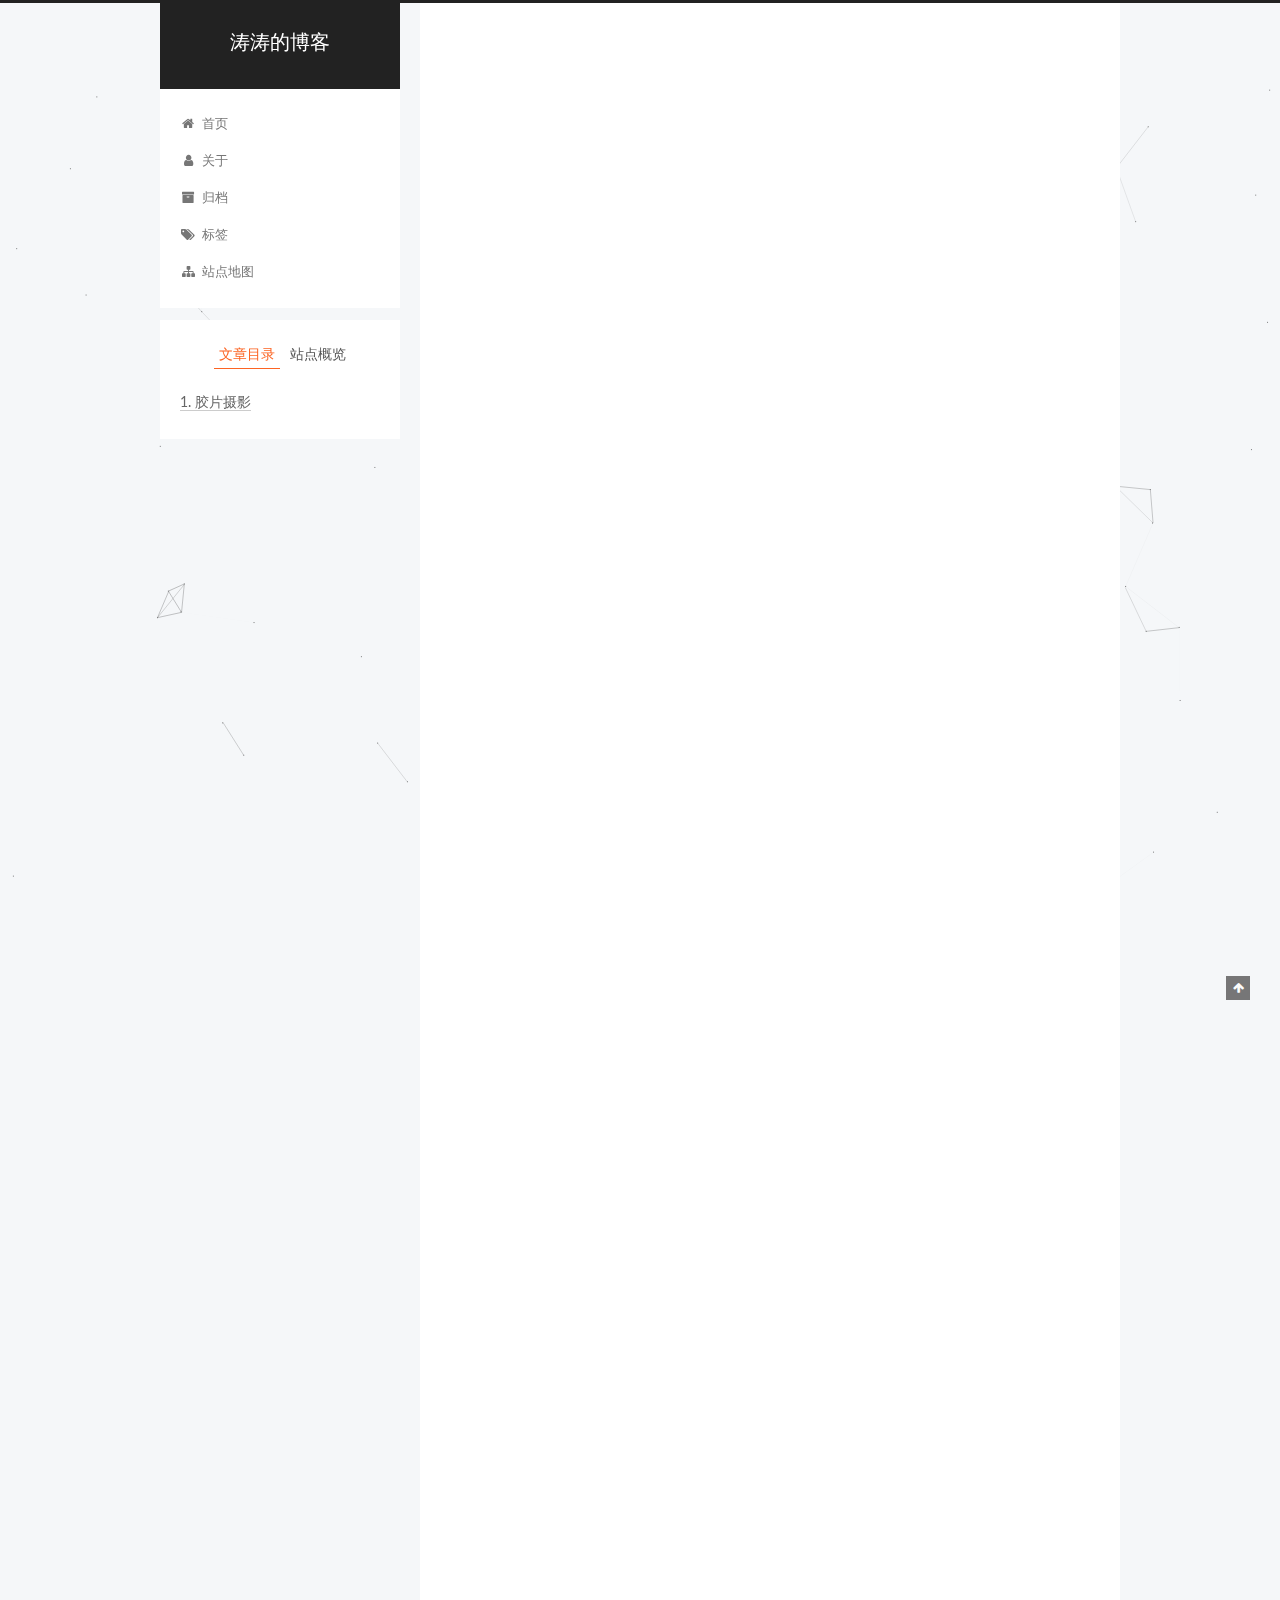
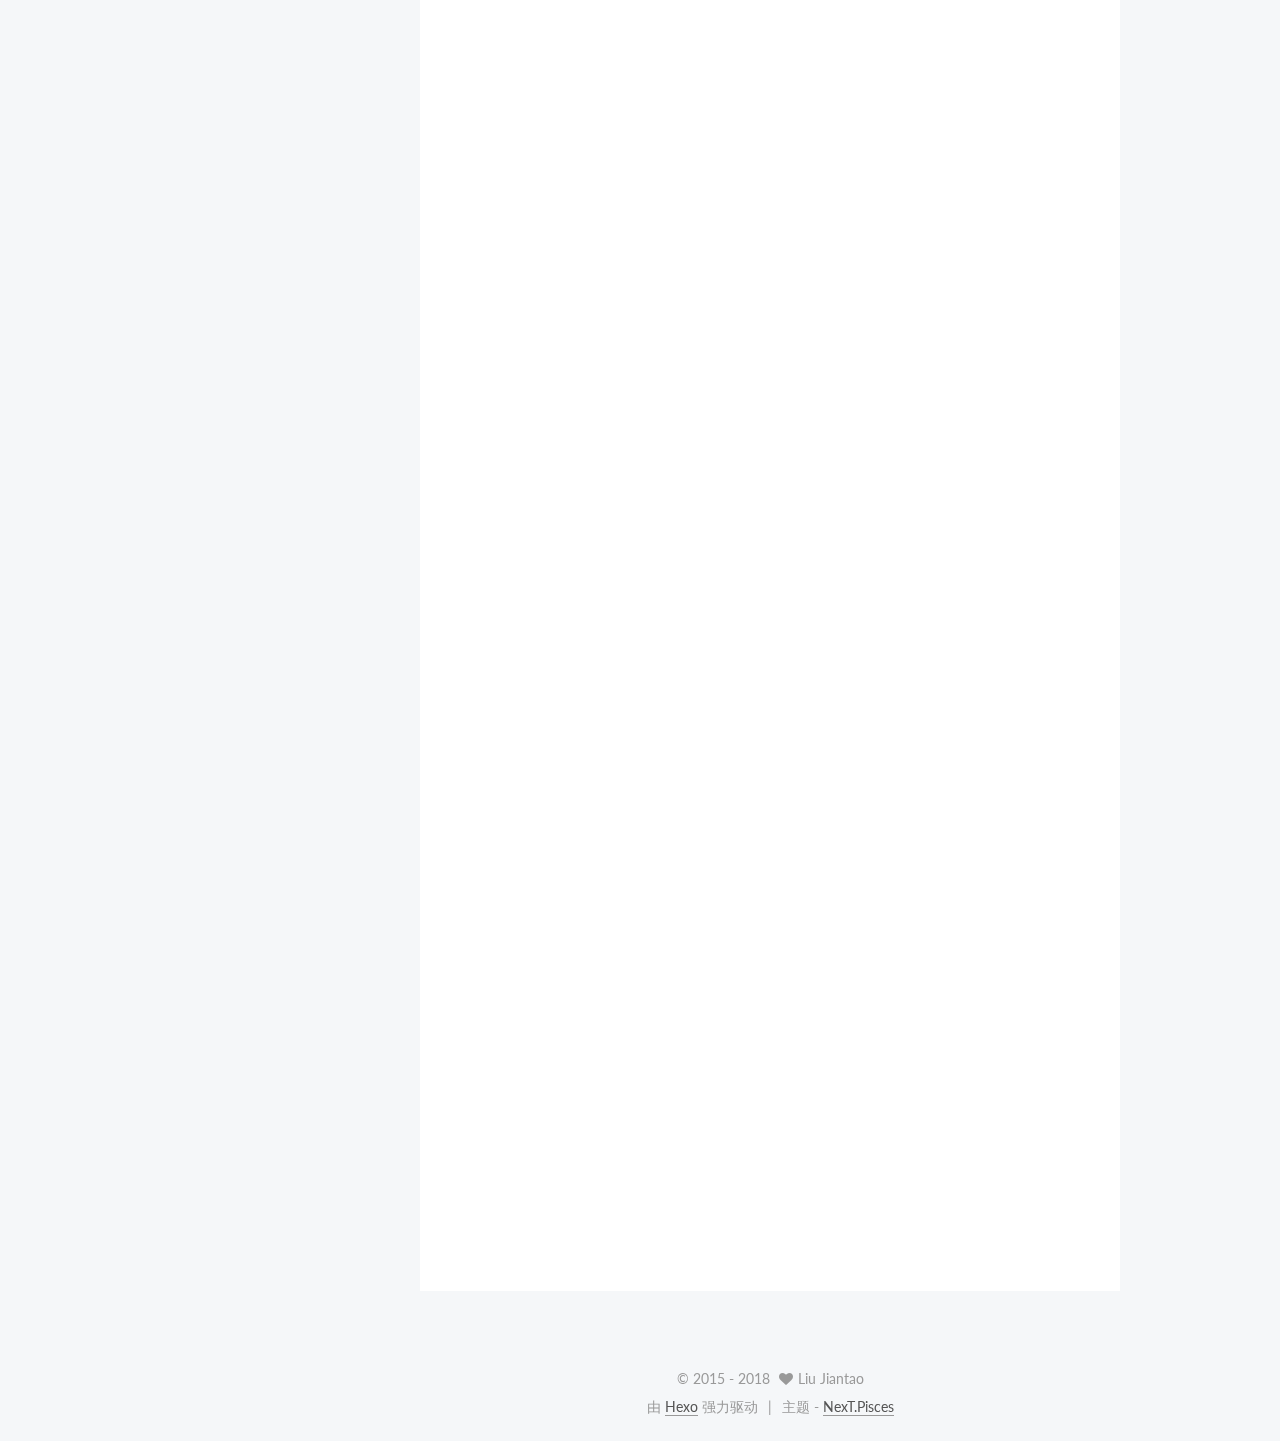
<file: 2018/05/29/上海-胶片摄影展示/index.html>
<!DOCTYPE html><html class="theme-next pisces use-motion" lang="zh-Hans"><head><meta charset="UTF-8"><meta http-equiv="X-UA-Compatible" content="IE=edge"><meta name="viewport" content="width=device-width,initial-scale=1,maximum-scale=1"><meta http-equiv="Cache-Control" content="no-transform"><meta http-equiv="Cache-Control" content="no-siteapp"><link href="/lib/fancybox/source/jquery.fancybox.css?v=2.1.5" rel="stylesheet" type="text/css"><link href="//fonts.googleapis.com/css?family=Lato:300,300italic,400,400italic,700,700italic&subset=latin,latin-ext" rel="stylesheet" type="text/css"><link href="/lib/font-awesome/css/font-awesome.min.css?v=4.6.2" rel="stylesheet" type="text/css"><link href="/css/main.css?v=5.1.1" rel="stylesheet" type="text/css"><meta name="keywords" content="Hexo, NexT"><link rel="alternate" href="/atom.xml" title="涛涛的博客" type="application/atom+xml"><link rel="shortcut icon" type="image/x-icon" href="/favicon.ico?v=5.1.1"><meta name="description" content="胶片摄影摄于中国-上海器材:奥林巴斯OM-1镜头:OM 50mm F/1.4胶片：Agfa200"><meta property="og:type" content="article"><meta property="og:title" content="上海-胶片摄影展示"><meta property="og:url" content="http://liujiantao.me/2018/05/29/上海-胶片摄影展示/index.html"><meta property="og:site_name" content="涛涛的博客"><meta property="og:description" content="胶片摄影摄于中国-上海器材:奥林巴斯OM-1镜头:OM 50mm F/1.4胶片：Agfa200"><meta property="og:image" content="http://liujiantao.me/2018/05/29/上海-胶片摄影展示/SH-Img1.jpg"><meta property="og:image" content="http://liujiantao.me/2018/05/29/上海-胶片摄影展示/SH-Img2.jpg"><meta property="og:image" content="http://liujiantao.me/2018/05/29/上海-胶片摄影展示/SH-Img3.jpg"><meta property="og:image" content="http://liujiantao.me/2018/05/29/上海-胶片摄影展示/SH-Img4.jpg"><meta property="og:image" content="http://liujiantao.me/2018/05/29/上海-胶片摄影展示/SH-Img5.jpg"><meta property="og:image" content="http://liujiantao.me/2018/05/29/上海-胶片摄影展示/SH-Img6.jpg"><meta property="og:updated_time" content="2018-05-28T16:37:07.682Z"><meta name="twitter:card" content="summary"><meta name="twitter:title" content="上海-胶片摄影展示"><meta name="twitter:description" content="胶片摄影摄于中国-上海器材:奥林巴斯OM-1镜头:OM 50mm F/1.4胶片：Agfa200"><meta name="twitter:image" content="http://liujiantao.me/2018/05/29/上海-胶片摄影展示/SH-Img1.jpg"><script type="text/javascript" id="hexo.configurations">var NexT=window.NexT||{},CONFIG={root:"/",scheme:"Pisces",sidebar:{position:"left",display:"post",offset:12,offset_float:0,b2t:!1,scrollpercent:!1,onmobile:!1},fancybox:!0,motion:!0,duoshuo:{userId:"0",author:"博主"},algolia:{applicationID:"",apiKey:"",indexName:"",hits:{per_page:10},labels:{input_placeholder:"Search for Posts",hits_empty:"We didn't find any results for the search: ${query}",hits_stats:"${hits} results found in ${time} ms"}}}</script><link rel="canonical" href="http://liujiantao.me/2018/05/29/上海-胶片摄影展示/"><title>上海-胶片摄影展示 | 涛涛的博客</title></head><body itemscope itemtype="http://schema.org/WebPage" lang="zh-Hans"><div class="container sidebar-position-left page-post-detail"><div class="headband"></div><header id="header" class="header" itemscope itemtype="http://schema.org/WPHeader"><div class="header-inner"><div class="site-brand-wrapper"><div class="site-meta"><div class="custom-logo-site-title"><a href="/" class="brand" rel="start"><span class="logo-line-before"><i></i></span> <span class="site-title">涛涛的博客</span> <span class="logo-line-after"><i></i></span></a></div><p class="site-subtitle"></p></div><div class="site-nav-toggle"><button><span class="btn-bar"></span> <span class="btn-bar"></span> <span class="btn-bar"></span></button></div></div><nav class="site-nav"><ul id="menu" class="menu"><li class="menu-item menu-item-home"><a href="/" rel="section"><i class="menu-item-icon fa fa-fw fa-home"></i><br>首页</a></li><li class="menu-item menu-item-about"><a href="/about/" rel="section"><i class="menu-item-icon fa fa-fw fa-user"></i><br>关于</a></li><li class="menu-item menu-item-archives"><a href="/archives/" rel="section"><i class="menu-item-icon fa fa-fw fa-archive"></i><br>归档</a></li><li class="menu-item menu-item-tags"><a href="/tags/" rel="section"><i class="menu-item-icon fa fa-fw fa-tags"></i><br>标签</a></li><li class="menu-item menu-item-sitemap"><a href="/sitemap.xml" rel="section"><i class="menu-item-icon fa fa-fw fa-sitemap"></i><br>站点地图</a></li></ul></nav></div></header><main id="main" class="main"><div class="main-inner"><div class="content-wrap"><div id="content" class="content"><div id="posts" class="posts-expand"><article class="post post-type-normal" itemscope itemtype="http://schema.org/Article"><link itemprop="mainEntityOfPage" href="http://liujiantao.me/2018/05/29/上海-胶片摄影展示/"><span hidden itemprop="author" itemscope itemtype="http://schema.org/Person"><meta itemprop="name" content="Liu Jiantao"><meta itemprop="description" content=""><meta itemprop="image" content="/uploads/my.jpeg"></span><span hidden itemprop="publisher" itemscope itemtype="http://schema.org/Organization"><meta itemprop="name" content="涛涛的博客"></span><header class="post-header"><h1 class="post-title" itemprop="name headline">上海-胶片摄影展示</h1><div class="post-meta"><span class="post-time"><span class="post-meta-item-icon"><i class="fa fa-calendar-o"></i> </span><span class="post-meta-item-text">发表于</span> <time title="创建于" itemprop="dateCreated datePublished" datetime="2018-05-29T00:31:15+08:00">2018-05-29 </time></span><span id="/2018/05/29/上海-胶片摄影展示/" class="leancloud_visitors" data-flag-title="上海-胶片摄影展示"><span class="post-meta-divider">|</span> <span class="post-meta-item-icon"><i class="fa fa-eye"></i> </span><span class="post-meta-item-text">阅读次数 </span><span class="leancloud-visitors-count"></span></span></div></header><div class="post-body" itemprop="articleBody"><h2 id="胶片摄影"><a href="#胶片摄影" class="headerlink" title="胶片摄影"></a>胶片摄影</h2><p>摄于中国-上海</p><p>器材:奥林巴斯OM-1</p><p>镜头:OM 50mm F/1.4</p><p>胶片：Agfa200</p><p><img src="/2018/05/29/上海-胶片摄影展示/SH-Img1.jpg" alt="1"><br><img src="/2018/05/29/上海-胶片摄影展示/SH-Img2.jpg" alt="2"><br><img src="/2018/05/29/上海-胶片摄影展示/SH-Img3.jpg" alt="3"><br><img src="/2018/05/29/上海-胶片摄影展示/SH-Img4.jpg" alt="4"><br><img src="/2018/05/29/上海-胶片摄影展示/SH-Img5.jpg" alt="5"><br><img src="/2018/05/29/上海-胶片摄影展示/SH-Img6.jpg" alt="6"></p></div><div></div><div></div><div></div><footer class="post-footer"><div class="post-nav"><div class="post-nav-next post-nav-item"><a href="/2018/05/29/05-28随记/" rel="next" title="05.28随记"><i class="fa fa-chevron-left"></i> 05.28随记</a></div><span class="post-nav-divider"></span><div class="post-nav-prev post-nav-item"></div></div></footer></article><div class="post-spread"></div></div></div><div class="comments" id="comments"></div></div><div class="sidebar-toggle"><div class="sidebar-toggle-line-wrap"><span class="sidebar-toggle-line sidebar-toggle-line-first"></span> <span class="sidebar-toggle-line sidebar-toggle-line-middle"></span> <span class="sidebar-toggle-line sidebar-toggle-line-last"></span></div></div><aside id="sidebar" class="sidebar"><div class="sidebar-inner"><ul class="sidebar-nav motion-element"><li class="sidebar-nav-toc sidebar-nav-active" data-target="post-toc-wrap">文章目录</li><li class="sidebar-nav-overview" data-target="site-overview">站点概览</li></ul><section class="site-overview sidebar-panel"><div class="site-author motion-element" itemprop="author" itemscope itemtype="http://schema.org/Person"><img class="site-author-image" itemprop="image" src="/uploads/my.jpeg" alt="Liu Jiantao"><p class="site-author-name" itemprop="name">Liu Jiantao</p><p class="site-description motion-element" itemprop="description"></p></div><nav class="site-state motion-element"><div class="site-state-item site-state-posts"><a href="/archives/"><span class="site-state-item-count">3</span> <span class="site-state-item-name">日志</span></a></div></nav><div class="feed-link motion-element"><a href="/atom.xml" rel="alternate"><i class="fa fa-rss"></i> RSS</a></div><div class="links-of-author motion-element"></div></section><section class="post-toc-wrap motion-element sidebar-panel sidebar-panel-active"><div class="post-toc"><div class="post-toc-content"><ol class="nav"><li class="nav-item nav-level-2"><a class="nav-link" href="#胶片摄影"><span class="nav-number">1.</span> <span class="nav-text">胶片摄影</span></a></li></ol></div></div></section></div></aside></div></main><footer id="footer" class="footer"><div class="footer-inner"><div class="copyright">&copy; 2015 - <span itemprop="copyrightYear">2018</span> <span class="with-love"><i class="fa fa-heart"></i> </span><span class="author" itemprop="copyrightHolder">Liu Jiantao</span></div><div class="powered-by">由 <a class="theme-link" href="https://hexo.io">Hexo</a> 强力驱动</div><div class="theme-info">主题 - <a class="theme-link" href="https://github.com/iissnan/hexo-theme-next">NexT.Pisces</a></div></div></footer><div class="back-to-top"><i class="fa fa-arrow-up"></i></div></div><script type="text/javascript">"[object Function]"!==Object.prototype.toString.call(window.Promise)&&(window.Promise=null)</script><script type="text/javascript" src="/lib/jquery/index.js?v=2.1.3"></script><script type="text/javascript" src="/lib/fastclick/lib/fastclick.min.js?v=1.0.6"></script><script type="text/javascript" src="/lib/jquery_lazyload/jquery.lazyload.js?v=1.9.7"></script><script type="text/javascript" src="/lib/velocity/velocity.min.js?v=1.2.1"></script><script type="text/javascript" src="/lib/velocity/velocity.ui.min.js?v=1.2.1"></script><script type="text/javascript" src="/lib/fancybox/source/jquery.fancybox.pack.js?v=2.1.5"></script><script type="text/javascript" src="/lib/canvas-nest/canvas-nest.min.js"></script><script type="text/javascript" src="/js/src/utils.js?v=5.1.1"></script><script type="text/javascript" src="/js/src/motion.js?v=5.1.1"></script><script type="text/javascript" src="/js/src/affix.js?v=5.1.1"></script><script type="text/javascript" src="/js/src/schemes/pisces.js?v=5.1.1"></script><script type="text/javascript" src="/js/src/scrollspy.js?v=5.1.1"></script><script type="text/javascript" src="/js/src/post-details.js?v=5.1.1"></script><script type="text/javascript" src="/js/src/bootstrap.js?v=5.1.1"></script><script src="https://cdn1.lncld.net/static/js/av-core-mini-0.6.4.js"></script><script>AV.initialize("h0unWbs6BUkSQUcJCv1wVqBu-gzGzoHsz","ksalfWzM1YhvYLICbATzzbup")</script><script>function showTime(e){var t=new AV.Query(e),n=[],o=$(".leancloud_visitors");o.each(function(){n.push($(this).attr("id").trim())}),t.containedIn("url",n),t.find().done(function(e){if(0!==e.length){for(c=0;c<e.length;c++){var t=e[c],i=t.get("url"),s=t.get("time"),l=document.getElementById(i);$(l).find(".leancloud-visitors-count").text(s)}for(var c=0;c<n.length;c++){var i=n[c],l=document.getElementById(i),r=$(l).find(".leancloud-visitors-count");""==r.text()&&r.text(0)}}else o.find(".leancloud-visitors-count").text(0)}).fail(function(e,t){console.log("Error: "+t.code+" "+t.message)})}function addCount(e){var t=$(".leancloud_visitors"),n=t.attr("id").trim(),o=t.attr("data-flag-title").trim(),i=new AV.Query(e);i.equalTo("url",n),i.find({success:function(t){if(t.length>0){var i=t[0];i.fetchWhenSave(!0),i.increment("time"),i.save(null,{success:function(e){$(document.getElementById(n)).find(".leancloud-visitors-count").text(e.get("time"))},error:function(e,t){console.log("Failed to save Visitor num, with error message: "+t.message)}})}else{var s=new e,l=new AV.ACL;l.setPublicReadAccess(!0),l.setPublicWriteAccess(!0),s.setACL(l),s.set("title",o),s.set("url",n),s.set("time",1),s.save(null,{success:function(e){$(document.getElementById(n)).find(".leancloud-visitors-count").text(e.get("time"))},error:function(e,t){console.log("Failed to create")}})}},error:function(e){console.log("Error:"+e.code+" "+e.message)}})}$(function(){var e=AV.Object.extend("Counter");1==$(".leancloud_visitors").length?addCount(e):$(".post-title-link").length>1&&showTime(e)})</script></body></html>
</file>
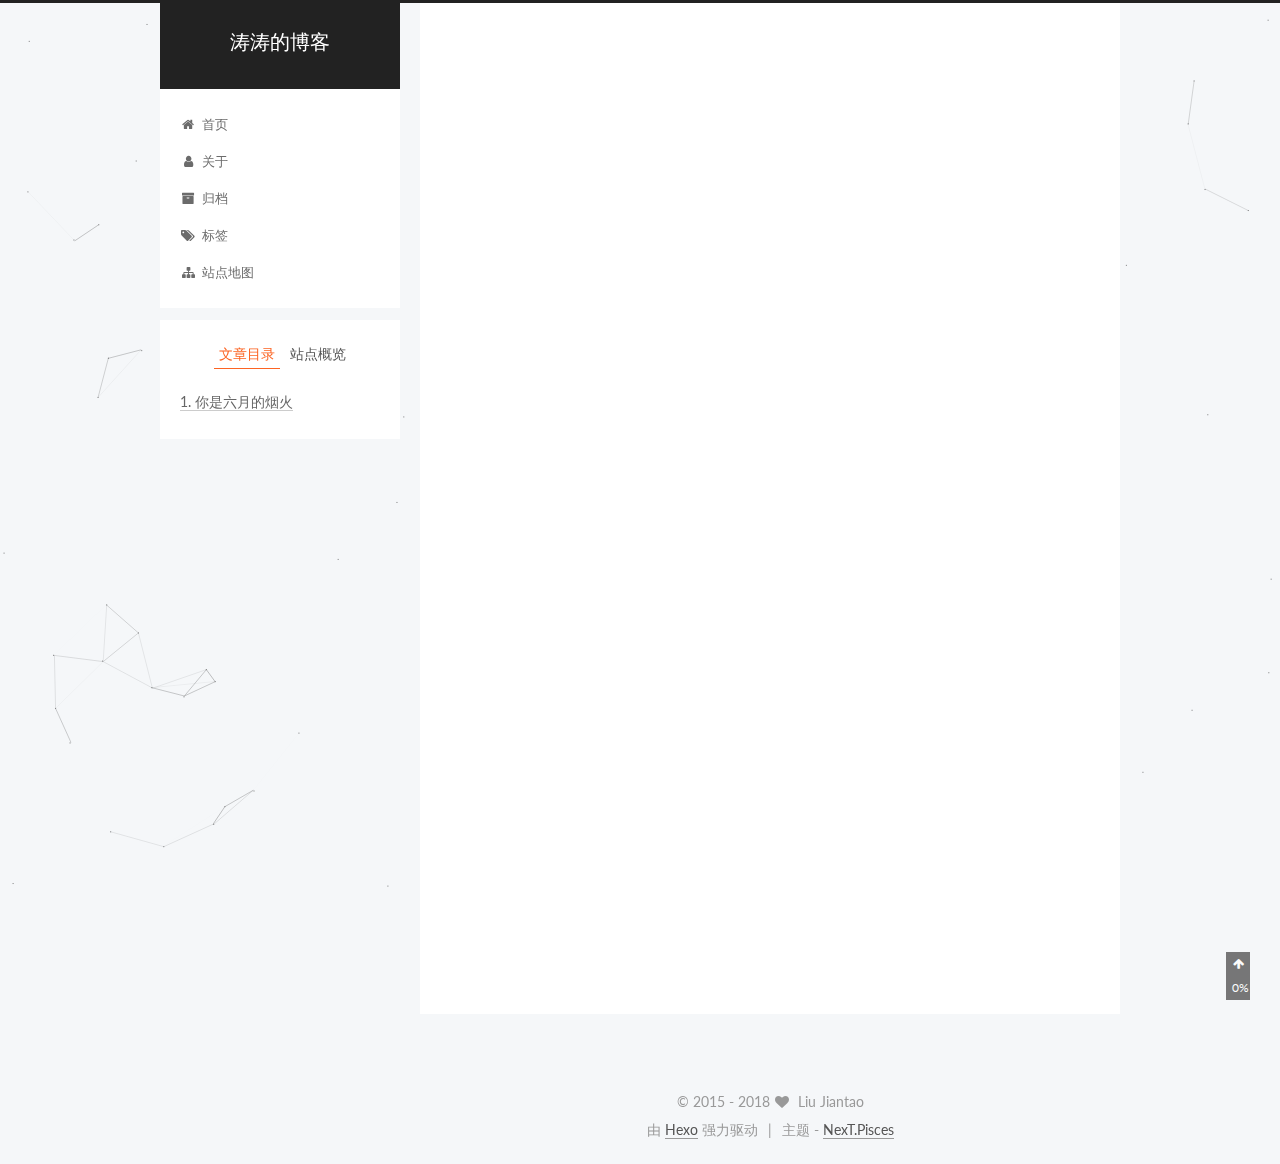
<file: 2018/05/29/你是六月的烟火/index.html>
<!DOCTYPE html><html class="theme-next pisces use-motion" lang="zh-Hans"><head><meta charset="UTF-8"><meta http-equiv="X-UA-Compatible" content="IE=edge"><meta name="viewport" content="width=device-width,initial-scale=1,maximum-scale=1"><script src="/lib/pace/pace.min.js?v=1.0.2"></script><link href="/lib/pace/pace-theme-minimal.min.css?v=1.0.2" rel="stylesheet"><meta http-equiv="Cache-Control" content="no-transform"><meta http-equiv="Cache-Control" content="no-siteapp"><link href="/lib/fancybox/source/jquery.fancybox.css?v=2.1.5" rel="stylesheet" type="text/css"><link href="//fonts.googleapis.com/css?family=Lato:300,300italic,400,400italic,700,700italic&subset=latin,latin-ext" rel="stylesheet" type="text/css"><link href="/lib/font-awesome/css/font-awesome.min.css?v=4.6.2" rel="stylesheet" type="text/css"><link href="/css/main.css?v=5.1.1" rel="stylesheet" type="text/css"><meta name="keywords" content="摄影,"><link rel="alternate" href="/atom.xml" title="涛涛的博客" type="application/atom+xml"><link rel="shortcut icon" type="image/x-icon" href="/favicon.ico?v=5.1.1"><meta name="description" content="你是六月的烟火"><meta name="keywords" content="摄影"><meta property="og:type" content="article"><meta property="og:title" content="你是六月的烟火"><meta property="og:url" content="http://liujiantao.me/2018/05/29/你是六月的烟火/index.html"><meta property="og:site_name" content="涛涛的博客"><meta property="og:description" content="你是六月的烟火"><meta property="og:image" content="http://liujiantao.me/2018/05/29/你是六月的烟火/1.jpg"><meta property="og:updated_time" content="2018-05-29T12:23:33.320Z"><meta name="twitter:card" content="summary"><meta name="twitter:title" content="你是六月的烟火"><meta name="twitter:description" content="你是六月的烟火"><meta name="twitter:image" content="http://liujiantao.me/2018/05/29/你是六月的烟火/1.jpg"><script type="text/javascript" id="hexo.configurations">var NexT=window.NexT||{},CONFIG={root:"/",scheme:"Pisces",sidebar:{position:"left",display:"post",offset:12,offset_float:0,b2t:!0,scrollpercent:!0,onmobile:!1},fancybox:!0,motion:!0,duoshuo:{userId:"0",author:"博主"},algolia:{applicationID:"",apiKey:"",indexName:"",hits:{per_page:10},labels:{input_placeholder:"Search for Posts",hits_empty:"We didn't find any results for the search: ${query}",hits_stats:"${hits} results found in ${time} ms"}}}</script><link rel="canonical" href="http://liujiantao.me/2018/05/29/你是六月的烟火/"><title>你是六月的烟火 | 涛涛的博客</title></head><body itemscope itemtype="http://schema.org/WebPage" lang="zh-Hans"><div class="container sidebar-position-left page-post-detail"><div class="headband"></div><header id="header" class="header" itemscope itemtype="http://schema.org/WPHeader"><div class="header-inner"><div class="site-brand-wrapper"><div class="site-meta"><div class="custom-logo-site-title"><a href="/" class="brand" rel="start"><span class="logo-line-before"><i></i></span> <span class="site-title">涛涛的博客</span><span class="logo-line-after"><i></i></span></a></div><p class="site-subtitle"></p></div><div class="site-nav-toggle"><button><span class="btn-bar"></span><span class="btn-bar"></span><span class="btn-bar"></span></button></div></div><nav class="site-nav"><ul id="menu" class="menu"><li class="menu-item menu-item-home"><a href="/" rel="section"><i class="menu-item-icon fa fa-fw fa-home"></i><br>首页</a></li><li class="menu-item menu-item-about"><a href="/about/" rel="section"><i class="menu-item-icon fa fa-fw fa-user"></i><br>关于</a></li><li class="menu-item menu-item-archives"><a href="/archives/" rel="section"><i class="menu-item-icon fa fa-fw fa-archive"></i><br>归档</a></li><li class="menu-item menu-item-tags"><a href="/tags/" rel="section"><i class="menu-item-icon fa fa-fw fa-tags"></i><br>标签</a></li><li class="menu-item menu-item-sitemap"><a href="/sitemap.xml" rel="section"><i class="menu-item-icon fa fa-fw fa-sitemap"></i><br>站点地图</a></li></ul></nav></div></header><main id="main" class="main"><div class="main-inner"><div class="content-wrap"><div id="content" class="content"><div id="posts" class="posts-expand"><article class="post post-type-normal" itemscope itemtype="http://schema.org/Article"><link itemprop="mainEntityOfPage" href="http://liujiantao.me/2018/05/29/你是六月的烟火/"><span hidden itemprop="author" itemscope itemtype="http://schema.org/Person"><meta itemprop="name" content="Liu Jiantao"><meta itemprop="description" content=""><meta itemprop="image" content="/uploads/my.jpeg"></span><span hidden itemprop="publisher" itemscope itemtype="http://schema.org/Organization"><meta itemprop="name" content="涛涛的博客"></span><header class="post-header"><h1 class="post-title" itemprop="name headline">你是六月的烟火</h1><div class="post-meta"><span class="post-time"><span class="post-meta-item-icon"><i class="fa fa-calendar-o"></i></span> <span class="post-meta-item-text">发表于</span> <time title="创建于" itemprop="dateCreated datePublished" datetime="2018-05-29T20:14:20+08:00">2018-05-29</time></span> <span class="post-comments-count"><span class="post-meta-divider">|</span><span class="post-meta-item-icon"><i class="fa fa-comment-o"></i></span><a href="/2018/05/29/你是六月的烟火/#comments" itemprop="discussionUrl"><span class="post-comments-count disqus-comment-count" data-disqus-identifier="2018/05/29/你是六月的烟火/" itemprop="commentCount"></span></a></span> <span id="/2018/05/29/你是六月的烟火/" class="leancloud_visitors" data-flag-title="你是六月的烟火"><span class="post-meta-divider">|</span><span class="post-meta-item-icon"><i class="fa fa-eye"></i></span> <span class="post-meta-item-text">阅读次数</span><span class="leancloud-visitors-count"></span></span></div></header><div class="post-body" itemprop="articleBody"><h2 id="你是六月的烟火"><a href="#你是六月的烟火" class="headerlink" title="你是六月的烟火"></a>你是六月的烟火</h2><p><img src="/2018/05/29/你是六月的烟火/1.jpg" alt="1"></p></div><div><div><div style="text-align:center;color:#ccc;font-size:14px">-------------本文结束<i class="fa fa-paw"></i>感谢您的阅读-------------</div></div></div><div></div><div></div><div><ul class="post-copyright"><li class="post-copyright-author"><strong>本文作者：</strong> Liu Jiantao</li><li class="post-copyright-link"><strong>本文链接：</strong> <a href="http://liujiantao.me/2018/05/29/你是六月的烟火/" title="你是六月的烟火">http://liujiantao.me/2018/05/29/你是六月的烟火/</a></li><li class="post-copyright-license"><strong>版权声明：</strong> 本博客所有文章除特别声明外，均采用 <a href="https://creativecommons.org/licenses/by-nc-sa/3.0/" rel="external nofollow" target="_blank">CC BY-NC-SA 3.0</a> 许可协议。转载请注明出处！</li></ul></div><footer class="post-footer"><div class="post-tags"><a href="/tags/摄影/" rel="tag"><i class="fa fa-tag"></i> 摄影</a></div><div class="post-nav"><div class="post-nav-next post-nav-item"><a href="/2018/05/29/上海-胶片摄影展示/" rel="next" title="上海-胶片摄影展示"><i class="fa fa-chevron-left"></i> 上海-胶片摄影展示</a></div><span class="post-nav-divider"></span><div class="post-nav-prev post-nav-item"></div></div></footer></article><div class="post-spread"></div></div></div><div class="comments" id="comments"><div id="disqus_thread"><noscript>Please enable JavaScript to view the <a href="https://disqus.com/?ref_noscript">comments powered by Disqus.</a></noscript></div></div></div><div class="sidebar-toggle"><div class="sidebar-toggle-line-wrap"><span class="sidebar-toggle-line sidebar-toggle-line-first"></span><span class="sidebar-toggle-line sidebar-toggle-line-middle"></span><span class="sidebar-toggle-line sidebar-toggle-line-last"></span></div></div><aside id="sidebar" class="sidebar"><div class="sidebar-inner"><ul class="sidebar-nav motion-element"><li class="sidebar-nav-toc sidebar-nav-active" data-target="post-toc-wrap">文章目录</li><li class="sidebar-nav-overview" data-target="site-overview">站点概览</li></ul><section class="site-overview sidebar-panel"><div class="site-author motion-element" itemprop="author" itemscope itemtype="http://schema.org/Person"><img class="site-author-image" itemprop="image" src="/uploads/my.jpeg" alt="Liu Jiantao"><p class="site-author-name" itemprop="name">Liu Jiantao</p><p class="site-description motion-element" itemprop="description"></p></div><nav class="site-state motion-element"><div class="site-state-item site-state-posts"><a href="/archives/"><span class="site-state-item-count">4</span> <span class="site-state-item-name">日志</span></a></div><div class="site-state-item site-state-tags"><span class="site-state-item-count">2</span> <span class="site-state-item-name">标签</span></div></nav><div class="feed-link motion-element"><a href="/atom.xml" rel="alternate"><i class="fa fa-rss"></i> RSS</a></div><div class="links-of-author motion-element"><span class="links-of-author-item"><a href="mailto:315delete@gmail.com" target="_blank" title="E-mail"><i class="fa fa-fw fa-envelope"></i> E-mail</a></span><span class="links-of-author-item"><a href="https://weibo.com/taoge315" target="_blank" title="WeiBo"><i class="fa fa-fw fa-globe"></i> WeiBo</a></span><span class="links-of-author-item"><a href="https://github.com/liujiantaoliu/" target="_blank" title="GitHub"><i class="fa fa-fw fa-github"></i> GitHub</a></span><span class="links-of-author-item"><a href="https://t.me/LiuJiantao/" target="_blank" title="Telegram"><i class="fa fa-fw fa-telegram"></i> Telegram</a></span></div></section><section class="post-toc-wrap motion-element sidebar-panel sidebar-panel-active"><div class="post-toc"><div class="post-toc-content"><ol class="nav"><li class="nav-item nav-level-2"><a class="nav-link" href="#你是六月的烟火"><span class="nav-number">1.</span> <span class="nav-text">你是六月的烟火</span></a></li></ol></div></div></section><div class="back-to-top"><i class="fa fa-arrow-up"></i> <span id="scrollpercent"><span>0</span>%</span></div></div></aside></div></main><footer id="footer" class="footer"><div class="footer-inner"><div class="copyright">&copy; 2015 - <span itemprop="copyrightYear">2018</span><span class="with-love"><i class="fa fa-heart"></i></span> <span class="author" itemprop="copyrightHolder">Liu Jiantao</span></div><div class="powered-by">由 <a class="theme-link" href="https://hexo.io">Hexo</a> 强力驱动</div><div class="theme-info">主题 - <a class="theme-link" href="https://github.com/iissnan/hexo-theme-next">NexT.Pisces</a></div></div></footer></div><script type="text/javascript">"[object Function]"!==Object.prototype.toString.call(window.Promise)&&(window.Promise=null)</script><script type="text/javascript" src="/lib/jquery/index.js?v=2.1.3"></script><script type="text/javascript" src="/lib/fastclick/lib/fastclick.min.js?v=1.0.6"></script><script type="text/javascript" src="/lib/jquery_lazyload/jquery.lazyload.js?v=1.9.7"></script><script type="text/javascript" src="/lib/velocity/velocity.min.js?v=1.2.1"></script><script type="text/javascript" src="/lib/velocity/velocity.ui.min.js?v=1.2.1"></script><script type="text/javascript" src="/lib/fancybox/source/jquery.fancybox.pack.js?v=2.1.5"></script><script type="text/javascript" src="/lib/canvas-nest/canvas-nest.min.js"></script><script type="text/javascript" src="/js/src/utils.js?v=5.1.1"></script><script type="text/javascript" src="/js/src/motion.js?v=5.1.1"></script><script type="text/javascript" src="/js/src/affix.js?v=5.1.1"></script><script type="text/javascript" src="/js/src/schemes/pisces.js?v=5.1.1"></script><script type="text/javascript" src="/js/src/scrollspy.js?v=5.1.1"></script><script type="text/javascript" src="/js/src/post-details.js?v=5.1.1"></script><script type="text/javascript" src="/js/src/bootstrap.js?v=5.1.1"></script><script id="dsq-count-scr" src="https://liujiantao.disqus.com/count.js" async></script><script type="text/javascript">var disqus_config=function(){this.page.url="http://liujiantao.me/2018/05/29/你是六月的烟火/",this.page.identifier="2018/05/29/你是六月的烟火/",this.page.title="你是六月的烟火"},d=document,s=d.createElement("script");s.src="https://liujiantao.disqus.com/embed.js",s.setAttribute("data-timestamp",""+ +new Date),(d.head||d.body).appendChild(s)</script><script src="https://cdn1.lncld.net/static/js/av-core-mini-0.6.4.js"></script><script>AV.initialize("h0unWbs6BUkSQUcJCv1wVqBu-gzGzoHsz","ksalfWzM1YhvYLICbATzzbup")</script><script>function showTime(e){var t=new AV.Query(e),n=[],o=$(".leancloud_visitors");o.each(function(){n.push($(this).attr("id").trim())}),t.containedIn("url",n),t.find().done(function(e){if(0!==e.length){for(c=0;c<e.length;c++){var t=e[c],i=t.get("url"),s=t.get("time"),l=document.getElementById(i);$(l).find(".leancloud-visitors-count").text(s)}for(var c=0;c<n.length;c++){var i=n[c],l=document.getElementById(i),r=$(l).find(".leancloud-visitors-count");""==r.text()&&r.text(0)}}else o.find(".leancloud-visitors-count").text(0)}).fail(function(e,t){console.log("Error: "+t.code+" "+t.message)})}function addCount(e){var t=$(".leancloud_visitors"),n=t.attr("id").trim(),o=t.attr("data-flag-title").trim(),i=new AV.Query(e);i.equalTo("url",n),i.find({success:function(t){if(t.length>0){var i=t[0];i.fetchWhenSave(!0),i.increment("time"),i.save(null,{success:function(e){$(document.getElementById(n)).find(".leancloud-visitors-count").text(e.get("time"))},error:function(e,t){console.log("Failed to save Visitor num, with error message: "+t.message)}})}else{var s=new e,l=new AV.ACL;l.setPublicReadAccess(!0),l.setPublicWriteAccess(!0),s.setACL(l),s.set("title",o),s.set("url",n),s.set("time",1),s.save(null,{success:function(e){$(document.getElementById(n)).find(".leancloud-visitors-count").text(e.get("time"))},error:function(e,t){console.log("Failed to create")}})}},error:function(e){console.log("Error:"+e.code+" "+e.message)}})}$(function(){var e=AV.Object.extend("Counter");1==$(".leancloud_visitors").length?addCount(e):$(".post-title-link").length>1&&showTime(e)})</script></body></html>
</file>
<file: css/main.css>
html{font-family:sans-serif;-ms-text-size-adjust:100%;-webkit-text-size-adjust:100%}body{margin:0}article,aside,details,figcaption,figure,footer,header,hgroup,main,menu,nav,section,summary{display:block}audio,canvas,progress,video{display:inline-block;vertical-align:baseline}audio:not([controls]){display:none;height:0}[hidden],template{display:none}a{background-color:transparent}a:active,a:hover{outline:0}abbr[title]{border-bottom:1px dotted}b,strong{font-weight:700}dfn{font-style:italic}h1{font-size:2em;margin:.67em 0}mark{background:#ff0;color:#000}small{font-size:80%}sub,sup{font-size:75%;line-height:0;position:relative;vertical-align:baseline}sup{top:-.5em}sub{bottom:-.25em}img{border:0}svg:not(:root){overflow:hidden}figure{margin:1em 40px}hr{-moz-box-sizing:content-box;box-sizing:content-box;height:0}pre{overflow:auto}code,kbd,pre,samp{font-family:monospace,monospace;font-size:1em}button,input,optgroup,select,textarea{color:inherit;font:inherit;margin:0}button{overflow:visible}button,select{text-transform:none}button,html input[type=button],input[type=reset],input[type=submit]{-webkit-appearance:button;cursor:pointer}button[disabled],html input[disabled]{cursor:default}button::-moz-focus-inner,input::-moz-focus-inner{border:0;padding:0}input{line-height:normal}input[type=checkbox],input[type=radio]{box-sizing:border-box;padding:0}input[type=number]::-webkit-inner-spin-button,input[type=number]::-webkit-outer-spin-button{height:auto}input[type=search]{-webkit-appearance:textfield;-moz-box-sizing:content-box;-webkit-box-sizing:content-box;box-sizing:content-box}input[type=search]::-webkit-search-cancel-button,input[type=search]::-webkit-search-decoration{-webkit-appearance:none}fieldset{border:1px solid silver;margin:0 2px;padding:.35em .625em .75em}legend{border:0;padding:0}textarea{overflow:auto}optgroup{font-weight:700}table{border-collapse:collapse;border-spacing:0}td,th{padding:0}::selection{background:#262a30;color:#fff}body{position:relative;font-family:Lato,"PingFang SC","Microsoft YaHei",sans-serif;font-size:14px;line-height:2;color:#555;background:#f5f7f9}@media (max-width:767px){body{padding-right:0!important}}@media (min-width:768px) and (max-width:991px){body{padding-right:0!important}}@media (min-width:1600px){body{font-size:16px}}h1,h2,h3,h4,h5,h6{margin:0;padding:0;font-weight:700;line-height:1.5;font-family:Lato,"PingFang SC","Microsoft YaHei",sans-serif}h2,h3,h4,h5,h6{margin:20px 0 15px}h1{font-size:22px}@media (max-width:767px){h1{font-size:18px}}h2{font-size:20px}@media (max-width:767px){h2{font-size:16px}}h3{font-size:18px}@media (max-width:767px){h3{font-size:14px}}h4{font-size:16px}@media (max-width:767px){h4{font-size:12px}}h5{font-size:14px}@media (max-width:767px){h5{font-size:10px}}h6{font-size:12px}@media (max-width:767px){h6{font-size:8px}}p{margin:0 0 25px 0}a{color:#555;text-decoration:none;border-bottom:1px solid #999;word-wrap:break-word}a:hover{color:#222;border-bottom-color:#222}blockquote{margin:0;padding:0}img{display:block;margin:auto;max-width:100%;height:auto}hr{margin:40px 0;height:3px;border:none;background-color:#ddd;background-image:repeating-linear-gradient(-45deg,#fff,#fff 4px,transparent 4px,transparent 8px)}blockquote{padding:0 15px;color:#666;border-left:4px solid #ddd}blockquote cite::before{content:"-";padding:0 5px}dt{font-weight:700}dd{margin:0;padding:0}.text-left{text-align:left}.text-center{text-align:center}.text-right{text-align:right}.text-justify{text-align:justify}.text-nowrap{white-space:nowrap}.text-lowercase{text-transform:lowercase}.text-uppercase{text-transform:uppercase}.text-capitalize{text-transform:capitalize}.center-block{display:block;margin-left:auto;margin-right:auto}.clearfix:after,.clearfix:before{content:" ";display:table}.clearfix:after{clear:both}.pullquote{width:45%}.pullquote.left{float:left;margin-left:5px;margin-right:10px}.pullquote.right{float:right;margin-left:10px;margin-right:5px}.affix.affix.affix{position:fixed}.translation{margin-top:-20px;font-size:14px;color:#999}.scrollbar-measure{width:100px;height:100px;overflow:scroll;position:absolute;top:-9999px}.use-motion .motion-element{opacity:0}table{margin:20px 0;width:100%;border-collapse:collapse;border-spacing:0;border:1px solid #ddd;font-size:14px;table-layout:fixed;word-wrap:break-all}table>tbody>tr:nth-of-type(odd){background-color:#f9f9f9}table>tbody>tr:hover{background-color:#f5f5f5}caption,td,th{padding:8px;text-align:left;vertical-align:middle;font-weight:400}td,th{border-bottom:3px solid #ddd;border-right:1px solid #eee}th{padding-bottom:10px;font-weight:700}td{border-bottom-width:1px}body,html{height:100%}.container{position:relative;min-height:100%}.header-inner{margin:0 auto;padding:100px 0 70px;width:700px}@media (min-width:1600px){.container .header-inner{width:900px}}.main{padding-bottom:150px}.main-inner{margin:0 auto;width:700px}@media (min-width:1600px){.container .main-inner{width:900px}}.footer{position:absolute;left:0;bottom:0;width:100%;min-height:50px}.footer-inner{box-sizing:border-box;margin:20px auto;width:700px}@media (min-width:1600px){.container .footer-inner{width:900px}}.highlight,pre{overflow:auto;margin:20px 0;padding:0;font-size:13px;color:#4d4d4c;background:#f7f7f7;line-height:1.6}code,pre{font-family:consolas,Menlo,"PingFang SC","Microsoft YaHei",monospace}code{padding:2px 4px;word-wrap:break-word;color:#555;background:#eee;border-radius:3px;font-size:13px}pre code{padding:0;color:#4d4d4c;background:0 0;text-shadow:none}.highlight{border-radius:1px}.highlight pre{border:none;margin:0;padding:10px 0}.highlight table{margin:0;width:auto;border:none}.highlight td{border:none;padding:0}.highlight figcaption{font-size:1em;color:#4d4d4c;line-height:1em;margin-bottom:1em}.highlight figcaption:after,.highlight figcaption:before{content:" ";display:table}.highlight figcaption:after{clear:both}.highlight figcaption a{float:right;color:#4d4d4c}.highlight figcaption a:hover{border-bottom-color:#4d4d4c}.highlight .gutter pre{padding-left:10px;padding-right:10px;color:#869194;text-align:right;background-color:#eff2f3}.highlight .code pre{width:100%;padding-left:10px;padding-right:10px;background-color:#f7f7f7}.highlight .line{height:20px}.gutter{-webkit-user-select:none;-moz-user-select:none;-ms-user-select:none;user-select:none}.gist table{width:auto}.gist table td{border:none}pre .deletion{background:#fdd}pre .addition{background:#dfd}pre .meta{color:#8959a8}pre .comment{color:#8e908c}pre .attribute,pre .css .class,pre .css .id,pre .css .pseudo,pre .html .doctype,pre .regexp,pre .ruby .constant,pre .tag,pre .variable,pre .xml .doctype,pre .xml .pi,pre .xml .tag .title{color:#c82829}pre .built_in,pre .command,pre .constant,pre .literal,pre .number,pre .params,pre .preprocessor{color:#f5871f}pre .css .rules .attribute,pre .formula,pre .header,pre .inheritance,pre .number,pre .ruby .class .title,pre .ruby .symbol,pre .special,pre .string,pre .value,pre .xml .cdata{color:#718c00}pre .css .hexcolor,pre .title{color:#3e999f}pre .coffeescript .title,pre .function,pre .javascript .title,pre .perl .sub,pre .python .decorator,pre .python .title,pre .ruby .function .title,pre .ruby .title .keyword{color:#4271ae}pre .javascript .function,pre .keyword{color:#8959a8}.full-image.full-image.full-image{border:none;max-width:100%;width:auto;margin:20px auto}@media (min-width:992px){.full-image.full-image.full-image{max-width:none;width:118%;margin:0 -9%}}.blockquote-center,.page-home .post-type-quote blockquote,.page-post-detail .post-type-quote blockquote{position:relative;margin:40px 0;padding:0;border-left:none;text-align:center}.blockquote-center::after,.blockquote-center::before,.page-home .post-type-quote blockquote::after,.page-home .post-type-quote blockquote::before,.page-post-detail .post-type-quote blockquote::after,.page-post-detail .post-type-quote blockquote::before{position:absolute;content:' ';display:block;width:100%;height:24px;opacity:.2;background-repeat:no-repeat;background-position:0 -6px;background-size:22px 22px}.blockquote-center::before,.page-home .post-type-quote blockquote::before,.page-post-detail .post-type-quote blockquote::before{top:-20px;background-image:url(../images/quote-l.svg);border-top:1px solid #ccc}.blockquote-center::after,.page-home .post-type-quote blockquote::after,.page-post-detail .post-type-quote blockquote::after{bottom:-20px;background-image:url(../images/quote-r.svg);border-bottom:1px solid #ccc;background-position:100% 8px}.blockquote-center div,.blockquote-center p,.page-home .post-type-quote blockquote div,.page-home .post-type-quote blockquote p,.page-post-detail .post-type-quote blockquote div,.page-post-detail .post-type-quote blockquote p{text-align:center}.post .post-body .group-picture img{box-sizing:border-box;padding:0 3px;border:none}.post .group-picture-row{overflow:hidden;margin-top:6px}.post .group-picture-row:first-child{margin-top:0}.post .group-picture-column{float:left}.page-post-detail .post-body .group-picture-column{float:none;margin-top:10px;width:auto!important}.page-post-detail .post-body .group-picture-column img{margin:0 auto}.page-archive .group-picture-container{overflow:hidden}.page-archive .group-picture-row{float:left}.page-archive .group-picture-row:first-child{margin-top:6px}.page-archive .group-picture-column{max-width:150px;max-height:150px}.note{padding:20px;margin:20px 0;border:1px solid #eee;border-left-width:5px;border-radius:3px}.note h2,.note h3,.note h4,.note h5,.note h6{margin-top:0;margin-bottom:5px;padding-top:0!important}.note p:last-child{margin-bottom:0}.note code{border-radius:3px}.note+.note{margin-top:-5px}.default{border-left-color:#777}.default h2,.default h3,.default h4,.default h5,.default h6{color:#777}.primary{border-left-color:#428bca}.primary h2,.primary h3,.primary h4,.primary h5,.primary h6{color:#428bca}.success{border-left-color:#5cb85c}.success h2,.success h3,.success h4,.success h5,.success h6{color:#5cb85c}.danger{border-left-color:#d9534f}.danger h2,.danger h3,.danger h4,.danger h5,.danger h6{color:#d9534f}.warning{border-left-color:#f0ad4e}.warning h2,.warning h3,.warning h4,.warning h5,.warning h6{color:#f0ad4e}.info{border-left-color:#5bc0de}.info h2,.info h3,.info h4,.info h5,.info h6{color:#5bc0de}.btn{display:inline-block;padding:0 20px;font-size:14px;color:#fff;background:#222;border:2px solid #555;text-decoration:none;border-radius:0;transition-property:background-color;transition-duration:.2s;transition-timing-function:ease-in-out;transition-delay:0s}.btn:hover,.post-button .btn:hover{border-color:#222;color:#fff;background:#222}.btn-bar{display:block;width:22px;height:2px;background:#555;border-radius:1px}.btn-bar+.btn-bar{margin-top:4px}.pagination{margin:120px 0 40px;text-align:center;border-top:1px solid #eee}.page-number-basic,.pagination .next,.pagination .page-number,.pagination .prev,.pagination .space{display:inline-block;position:relative;top:-1px;margin:0 10px;padding:0 10px;line-height:30px}@media (max-width:767px){.page-number-basic,.pagination .next,.pagination .page-number,.pagination .prev,.pagination .space{margin:0 5px}}.pagination .next,.pagination .page-number,.pagination .prev{border-bottom:0;border-top:1px solid #eee;transition-property:border-color;transition-duration:.2s;transition-timing-function:ease-in-out;transition-delay:0s}.pagination .next:hover,.pagination .page-number:hover,.pagination .prev:hover{border-top-color:#222}.pagination .space{padding:0;margin:0}.pagination .prev{margin-left:0}.pagination .next{margin-right:0}.pagination .page-number.current{color:#fff;background:#ccc;border-top-color:#ccc}@media (max-width:767px){.pagination{border-top:none}.pagination .next,.pagination .page-number,.pagination .prev{margin-bottom:10px;border-top:0;border-bottom:1px solid #eee}.pagination .next:hover,.pagination .page-number:hover,.pagination .prev:hover{border-bottom-color:#222}}.comments{margin:60px 20px 0}.tag-cloud{text-align:center}.tag-cloud a{display:inline-block;margin:10px}.back-to-top{box-sizing:border-box;position:fixed;bottom:-100px;right:30px;z-index:1050;padding:0 6px;width:24px;background:#222;font-size:12px;opacity:.6;color:#fff;cursor:pointer;text-align:center;-webkit-transform:translateZ(0);transition-property:bottom;transition-duration:.2s;transition-timing-function:ease-in-out;transition-delay:0s}@media (min-width:768px) and (max-width:991px){.back-to-top{display:none!important}}@media (max-width:767px){.back-to-top{display:none!important}}.back-to-top.back-to-top-on{bottom:30px}.header{background:0 0}.header-inner{position:relative}.headband{height:3px;background:#222}.site-meta{margin:0;text-align:center}@media (max-width:767px){.site-meta{text-align:center}}.brand{position:relative;display:inline-block;padding:0 40px;color:#fff;background:#222;border-bottom:none}.brand:hover{color:#fff}.logo{display:inline-block;margin-right:5px;line-height:36px;vertical-align:top}.site-title{display:inline-block;vertical-align:top;line-height:36px;font-size:20px;font-weight:400;font-family:Lato,"PingFang SC","Microsoft YaHei",sans-serif}.site-subtitle{margin-top:10px;font-size:13px;color:#ddd}.use-motion .brand{opacity:0}.use-motion .logo,.use-motion .site-subtitle,.use-motion .site-title{opacity:0;position:relative;top:-10px}.site-nav-toggle{display:none;position:absolute;top:10px;left:10px}@media (max-width:767px){.site-nav-toggle{display:block}}.site-nav-toggle button{margin-top:2px;padding:9px 10px;background:0 0;border:none}@media (max-width:767px){.site-nav{display:none;margin:0 -10px;padding:0 10px;clear:both;border-top:1px solid #ddd}}@media (min-width:768px) and (max-width:991px){.site-nav{display:block!important}}@media (min-width:992px){.site-nav{display:block!important}}.menu{margin-top:20px;padding-left:0;text-align:center}.menu .menu-item{display:inline-block;margin:0 10px;list-style:none}@media screen and (max-width:767px){.menu .menu-item{margin-top:10px}}.menu .menu-item a{display:block;font-size:13px;line-height:inherit;border-bottom:1px solid transparent;transition-property:border-color;transition-duration:.2s;transition-timing-function:ease-in-out;transition-delay:0s}.menu .menu-item a:hover,.menu-item-active a{border-bottom-color:#222}.menu .menu-item .fa{margin-right:5px}.use-motion .menu-item{opacity:0}.post-body{font-family:Lato,"PingFang SC","Microsoft YaHei",sans-serif}@media (max-width:767px){.post-body{word-break:break-word}}.post-body .fancybox img{display:block!important;margin:0 auto;cursor:pointer;cursor:zoom-in;cursor:-webkit-zoom-in}.post-body .figure .caption,.post-body .image-caption{margin:10px auto 15px;text-align:center;font-size:14px;color:#999;font-weight:700;line-height:1}.post-sticky-flag{display:inline-block;font-size:16px;-ms-transform:rotate(30deg);-webkit-transform:rotate(30deg);-moz-transform:rotate(30deg);-ms-transform:rotate(30deg);-o-transform:rotate(30deg);transform:rotate(30deg)}.posts-expand{padding-top:40px}@media (max-width:767px){.posts-expand{margin:0 20px}.post-body pre{padding:10px}.post-body pre .gutter pre{padding-right:10px}.post-body .highlight{margin-left:0;margin-right:0;padding:0}.post-body .highlight .gutter pre{padding-right:10px}}@media (min-width:992px){.posts-expand .post-body{text-align:justify}}.posts-expand .post-body h2,.posts-expand .post-body h3,.posts-expand .post-body h4,.posts-expand .post-body h5,.posts-expand .post-body h6{padding-top:10px}.posts-expand .post-body h2 .header-anchor,.posts-expand .post-body h3 .header-anchor,.posts-expand .post-body h4 .header-anchor,.posts-expand .post-body h5 .header-anchor,.posts-expand .post-body h6 .header-anchor{float:right;margin-left:10px;color:#ccc;border-bottom-style:none;visibility:hidden}.posts-expand .post-body h2 .header-anchor:hover,.posts-expand .post-body h3 .header-anchor:hover,.posts-expand .post-body h4 .header-anchor:hover,.posts-expand .post-body h5 .header-anchor:hover,.posts-expand .post-body h6 .header-anchor:hover{color:inherit}.posts-expand .post-body h2:hover .header-anchor,.posts-expand .post-body h3:hover .header-anchor,.posts-expand .post-body h4:hover .header-anchor,.posts-expand .post-body h5:hover .header-anchor,.posts-expand .post-body h6:hover .header-anchor{visibility:visible}.posts-expand .post-body ul li{list-style:circle}.posts-expand .post-body img{box-sizing:border-box;margin:auto;padding:3px;border:1px solid #ddd}.posts-expand .fancybox img{margin:0 auto}@media (max-width:767px){.posts-collapse{margin:0 20px}.posts-collapse .post-meta,.posts-collapse .post-title{display:block;width:auto;text-align:left}}.posts-collapse{position:relative;z-index:1010;margin-left:55px}.posts-collapse::after{content:" ";position:absolute;top:20px;left:0;margin-left:-2px;width:4px;height:100%;background:#f5f5f5;z-index:-1}@media (max-width:767px){.posts-collapse{margin:0 20px}}.posts-collapse .collection-title{position:relative;margin:60px 0}.posts-collapse .collection-title h1,.posts-collapse .collection-title h2{margin-left:20px}.posts-collapse .collection-title small{color:#bbb;margin-left:5px}.posts-collapse .collection-title::before{content:" ";position:absolute;left:0;top:50%;margin-left:-4px;margin-top:-4px;width:8px;height:8px;background:#bbb;border-radius:50%}.posts-collapse .post{margin:30px 0}.posts-collapse .post-header{position:relative;transition-duration:.2s;transition-timing-function:ease-in-out;transition-delay:0s;transition-property:border;border-bottom:1px dashed #ccc}.posts-collapse .post-header::before{content:" ";position:absolute;left:0;top:12px;width:6px;height:6px;margin-left:-4px;background:#bbb;border-radius:50%;border:1px solid #fff;transition-duration:.2s;transition-timing-function:ease-in-out;transition-delay:0s;transition-property:background}.posts-collapse .post-header:hover{border-bottom-color:#666}.posts-collapse .post-header:hover::before{background:#222}.posts-collapse .post-meta{position:absolute;font-size:12px;left:20px;top:5px}.posts-collapse .post-comments-count{display:none}.posts-collapse .post-title{margin-left:60px;font-size:16px;font-weight:400;line-height:inherit}.posts-collapse .post-title::after{margin-left:3px;opacity:.6}.posts-collapse .post-title a{color:#666;border-bottom:none}.page-home .post-type-quote .post-header,.page-home .post-type-quote .post-tags,.page-post-detail .post-type-quote .post-header,.page-post-detail .post-type-quote .post-tags{display:none}.posts-expand .post-title{font-size:26px;text-align:center;word-break:break-word;font-weight:400}@media (max-width:767px){.posts-expand .post-title{font-size:22px}}.posts-expand .post-title-link{display:inline-block;position:relative;color:#555;border-bottom:none;line-height:1.2;vertical-align:top}.posts-expand .post-title-link::before{content:"";position:absolute;width:100%;height:2px;bottom:0;left:0;background-color:#000;visibility:hidden;-webkit-transform:scaleX(0);-moz-transform:scaleX(0);-ms-transform:scaleX(0);-o-transform:scaleX(0);transform:scaleX(0);transition-duration:.2s;transition-timing-function:ease-in-out;transition-delay:0s}.posts-expand .post-title-link:hover::before{visibility:visible;-webkit-transform:scaleX(1);-moz-transform:scaleX(1);-ms-transform:scaleX(1);-o-transform:scaleX(1);transform:scaleX(1)}.posts-expand .post-title-link .fa{font-size:16px}.posts-expand .post-meta{margin:3px 0 60px 0;color:#999;font-family:Lato,"PingFang SC","Microsoft YaHei",sans-serif;font-size:12px;text-align:center}.posts-expand .post-meta .post-category-list{display:inline-block;margin:0;padding:3px}.posts-expand .post-meta .post-category-list-link{color:#999}.posts-expand .post-meta .post-description{font-size:14px;margin-top:2px}.post-wordcount{display:inline-block}.post-meta-divider{margin:0 .5em}.post-meta-item-icon{margin-right:3px}@media (min-width:768px) and (max-width:991px){.post-meta-item-icon{display:inline-block}}@media (max-width:767px){.post-meta-item-icon{display:inline-block}}@media (min-width:768px) and (max-width:991px){.post-meta-item-text{display:none}}@media (max-width:767px){.post-meta-item-text{display:none}}@media (max-width:767px){.posts-expand .post-comments-count{display:none}}.post-button{margin-top:50px}.post-button .btn{color:#555;font-size:14px;background:#fff;border-radius:2px;line-height:2;margin:0 4px 8px 4px}.post-button .fa-fw{width:1.285714285714286em;text-align:left}.posts-expand .post-tags{margin-top:40px;text-align:center}.posts-expand .post-tags a{display:inline-block;margin-right:10px;font-size:13px}.post-nav{display:table;margin-top:15px;width:100%;border-top:1px solid #eee}.post-nav-divider{display:table-cell;width:10%}.post-nav-item{display:table-cell;padding:10px 0 0 0;width:45%;vertical-align:top}.post-nav-item a{position:relative;display:block;line-height:25px;font-size:14px;color:#555;border-bottom:none}.post-nav-item a:hover{color:#222;border-bottom:none}.post-nav-item a:active{top:2px}.post-nav-item .fa{position:absolute;top:8px;left:0;font-size:12px}.post-nav-next a{padding-left:15px}.post-nav-prev{text-align:right}.post-nav-prev a{padding-right:15px}.post-nav-prev .fa{right:0;left:auto}.posts-expand .post-eof{display:block;margin:80px auto 60px;width:8%;height:1px;background:#ccc;text-align:center}.post:last-child .post-eof.post-eof.post-eof{display:none}.post-gallery{display:table;table-layout:fixed;width:100%;border-collapse:separate}.post-gallery-row{display:table-row}.post-gallery .post-gallery-img{display:table-cell;text-align:center;vertical-align:middle;border:none}.post-gallery .post-gallery-img img{max-width:100%;max-height:100%;border:none}.fancybox-close,.fancybox-close:hover{border:none}.sidebar{position:fixed;right:0;top:0;bottom:0;width:0;z-index:1040;box-shadow:inset 0 2px 6px #000;background:#222;-webkit-transform:translateZ(0)}.sidebar a{color:#999;border-bottom-color:#555}.sidebar a:hover{color:#eee}@media (min-width:768px) and (max-width:991px){.sidebar{display:none!important}}@media (max-width:767px){.sidebar{display:none!important}}.sidebar-inner{position:relative;padding:20px 10px;color:#999;text-align:center}.sidebar-toggle{position:fixed;right:30px;bottom:45px;width:14px;height:14px;padding:5px;background:#222;line-height:0;z-index:1050;cursor:pointer;-webkit-transform:translateZ(0)}@media (min-width:768px) and (max-width:991px){.sidebar-toggle{display:none!important}}@media (max-width:767px){.sidebar-toggle{display:none!important}}.sidebar-toggle-line{position:relative;display:inline-block;vertical-align:top;height:2px;width:100%;background:#fff;margin-top:3px}.sidebar-toggle-line:first-child{margin-top:0}.site-author-image{display:block;margin:0 auto;padding:2px;max-width:120px;height:auto;border:1px solid #eee}.site-author-name{margin:0;text-align:center;color:#222;font-weight:600}.site-description{margin-top:0;text-align:center;font-size:13px;color:#999}.site-state{overflow:hidden;line-height:1.4;white-space:nowrap;text-align:center}.site-state-item{display:inline-block;padding:0 15px;border-left:1px solid #eee}.site-state-item:first-child{border-left:none}.site-state-item a{border-bottom:none}.site-state-item-count{display:block;text-align:center;color:inherit;font-weight:600;font-size:16px}.site-state-item-name{font-size:13px;color:#999}.feed-link{margin-top:20px}.feed-link a{display:inline-block;padding:0 15px;color:#fc6423;border:1px solid #fc6423;border-radius:4px}.feed-link a i{color:#fc6423;font-size:14px}.feed-link a:hover{color:#fff;background:#fc6423}.feed-link a:hover i{color:#fff}.links-of-author{margin-top:20px}.links-of-author a{display:inline-block;vertical-align:middle;margin-right:10px;margin-bottom:10px;border-bottom-color:#555;font-size:13px}.links-of-author a:before{display:inline-block;vertical-align:middle;margin-right:3px;content:" ";width:4px;height:4px;border-radius:50%;background:#4253ff}.links-of-blogroll{font-size:13px}.links-of-blogroll-title{margin-top:20px;font-size:14px;font-weight:600}.links-of-blogroll-list{margin:0;padding:0;list-style:none}.links-of-blogroll-item{padding:2px 10px}.sidebar-nav{margin:0 0 20px;padding-left:0}.sidebar-nav li{display:inline-block;cursor:pointer;border-bottom:1px solid transparent;font-size:14px;color:#555}.sidebar-nav li:hover{color:#fc6423}.page-post-detail .sidebar-nav-toc{padding:0 5px}.page-post-detail .sidebar-nav-overview{margin-left:10px}.sidebar-nav .sidebar-nav-active{color:#fc6423;border-bottom-color:#fc6423}.sidebar-nav .sidebar-nav-active:hover{color:#fc6423}.sidebar-panel{display:none}.sidebar-panel-active{display:block}.post-toc-empty{font-size:14px;color:#666}.post-toc-wrap{overflow:hidden}.post-toc{overflow:auto}.post-toc ol{margin:0;padding:0 2px 5px 10px;text-align:left;list-style:none;font-size:14px}.post-toc ol>ol{padding-left:0}.post-toc ol a{transition-duration:.2s;transition-timing-function:ease-in-out;transition-delay:0s;transition-property:all;color:#666;border-bottom-color:#ccc}.post-toc ol a:hover{color:#000;border-bottom-color:#000}.post-toc .nav-item{overflow:hidden;text-overflow:ellipsis;white-space:nowrap;line-height:1.8}.post-toc .nav .nav-child{display:none}.post-toc .nav .active>.nav-child{display:block}.post-toc .nav .active-current>.nav-child{display:block}.post-toc .nav .active-current>.nav-child>.nav-item{display:block}.post-toc .nav .active>a{color:#fc6423;border-bottom-color:#fc6423}.post-toc .nav .active-current>a{color:#fc6423}.post-toc .nav .active-current>a:hover{color:#fc6423}.footer{font-size:14px;color:#999}.footer img{border:none}.footer-inner{text-align:center}.with-love{display:inline-block;margin:0 5px}.powered-by,.theme-info{display:inline-block}.powered-by{margin-right:10px}.powered-by::after{content:"|";padding-left:10px}.cc-license{margin-top:10px;text-align:center}.cc-license .cc-opacity{opacity:.7;border-bottom:none}.cc-license .cc-opacity:hover{opacity:.9}.cc-license img{display:inline-block}.theme-next #ds-thread #ds-reset{color:#555}.theme-next #ds-thread #ds-reset .ds-replybox{margin-bottom:30px}.theme-next #ds-reset .ds-avatar img,.theme-next #ds-thread #ds-reset .ds-replybox .ds-avatar{box-shadow:none}.theme-next #ds-thread #ds-reset .ds-textarea-wrapper{border-color:#c7d4e1;background:0 0;border-top-right-radius:3px;border-top-left-radius:3px}.theme-next #ds-thread #ds-reset .ds-textarea-wrapper textarea{height:60px}.theme-next #ds-reset .ds-rounded-top{border-radius:0}.theme-next #ds-thread #ds-reset .ds-post-toolbar{box-sizing:border-box;border:1px solid #c7d4e1;background:#f6f8fa}.theme-next #ds-thread #ds-reset .ds-post-options{height:40px;border:none;background:0 0}.theme-next #ds-thread #ds-reset .ds-toolbar-buttons{top:11px}.theme-next #ds-thread #ds-reset .ds-sync{top:5px}.theme-next #ds-thread #ds-reset .ds-post-button{top:4px;right:5px;width:90px;height:30px;border:1px solid #c5ced7;border-radius:3px;background-image:linear-gradient(#fbfbfc,#f5f7f9);color:#60676d}.theme-next #ds-thread #ds-reset .ds-post-button:hover{background-position:0 -30px;color:#60676d}.theme-next #ds-thread #ds-reset .ds-comments-info{padding:10px 0}.theme-next #ds-thread #ds-reset .ds-sort{display:none}.theme-next #ds-thread #ds-reset li.ds-tab a.ds-current{border:none;background:#f6f8fa;color:#60676d}.theme-next #ds-thread #ds-reset li.ds-tab a.ds-current:hover{background-color:#e9f0f7;color:#60676d}.theme-next #ds-thread #ds-reset li.ds-tab a{border-radius:2px;padding:5px}.theme-next #ds-thread #ds-reset .ds-login-buttons p{color:#999;line-height:36px}.theme-next #ds-thread #ds-reset .ds-login-buttons .ds-service-list li{height:28px}.theme-next #ds-thread #ds-reset .ds-service-list a{background:0 0;padding:5px;border:1px solid;border-radius:3px;text-align:center}.theme-next #ds-thread #ds-reset .ds-service-list a:hover{color:#fff;background:#666}.theme-next #ds-thread #ds-reset .ds-service-list .ds-weibo{color:#fc9b00;border-color:#fc9b00}.theme-next #ds-thread #ds-reset .ds-service-list .ds-weibo:hover{background:#fc9b00}.theme-next #ds-thread #ds-reset .ds-service-list .ds-qq{color:#60a3ec;border-color:#60a3ec}.theme-next #ds-thread #ds-reset .ds-service-list .ds-qq:hover{background:#60a3ec}.theme-next #ds-thread #ds-reset .ds-service-list .ds-renren{color:#2e7ac4;border-color:#2e7ac4}.theme-next #ds-thread #ds-reset .ds-service-list .ds-renren:hover{background:#2e7ac4}.theme-next #ds-thread #ds-reset .ds-service-list .ds-douban{color:#37994c;border-color:#37994c}.theme-next #ds-thread #ds-reset .ds-service-list .ds-douban:hover{background:#37994c}.theme-next #ds-thread #ds-reset .ds-service-list .ds-kaixin{color:#fef20d;border-color:#fef20d}.theme-next #ds-thread #ds-reset .ds-service-list .ds-kaixin:hover{background:#fef20d}.theme-next #ds-thread #ds-reset .ds-service-list .ds-netease{color:red;border-color:red}.theme-next #ds-thread #ds-reset .ds-service-list .ds-netease:hover{background:red}.theme-next #ds-thread #ds-reset .ds-service-list .ds-sohu{color:#ffcb05;border-color:#ffcb05}.theme-next #ds-thread #ds-reset .ds-service-list .ds-sohu:hover{background:#ffcb05}.theme-next #ds-thread #ds-reset .ds-service-list .ds-baidu{color:#2831e0;border-color:#2831e0}.theme-next #ds-thread #ds-reset .ds-service-list .ds-baidu:hover{background:#2831e0}.theme-next #ds-thread #ds-reset .ds-service-list .ds-google{color:#166bec;border-color:#166bec}.theme-next #ds-thread #ds-reset .ds-service-list .ds-google:hover{background:#166bec}.theme-next #ds-thread #ds-reset .ds-service-list .ds-weixin{color:#00ce0d;border-color:#00ce0d}.theme-next #ds-thread #ds-reset .ds-service-list .ds-weixin:hover{background:#00ce0d}.theme-next #ds-thread #ds-reset .ds-service-list .ds-more-services{border:none}.theme-next #ds-thread #ds-reset .ds-service-list .ds-more-services:hover{background:0 0}.theme-next #ds-reset .duoshuo-ua-admin{display:inline-block;color:red}.theme-next #ds-reset .duoshuo-ua-browser,.theme-next #ds-reset .duoshuo-ua-platform{color:#ccc}.theme-next #ds-reset .duoshuo-ua-browser .fa,.theme-next #ds-reset .duoshuo-ua-platform .fa{display:inline-block;margin-right:3px}.theme-next #ds-reset .duoshuo-ua-separator{display:inline-block;margin-left:5px}.theme-next .this_ua{background-color:#ccc!important;border-radius:4px;padding:0 5px!important;margin:1px 1px!important;border:1px solid #bbb!important;color:#fff;display:inline-block!important}.theme-next .this_ua.admin{background-color:#d9534f!important;border-color:#d9534f!important}.theme-next .this_ua.platform.Mac,.theme-next .this_ua.platform.Windows,.theme-next .this_ua.platform.iOS{background-color:#39b3d7!important;border-color:#46b8da!important}.theme-next .this_ua.platform.Linux{background-color:#3a3a3a!important;border-color:#1f1f1f!important}.theme-next .this_ua.platform.Android{background-color:#00c47d!important;border-color:#01b171!important}.theme-next .this_ua.browser.Chrome,.theme-next .this_ua.browser.Mobile{background-color:#5cb85c!important;border-color:#4cae4c!important}.theme-next .this_ua.browser.Firefox{background-color:#f0ad4e!important;border-color:#eea236!important}.theme-next .this_ua.browser.IE,.theme-next .this_ua.browser.Maxthon{background-color:#428bca!important;border-color:#357ebd!important}.theme-next .this_ua.browser.Opera,.theme-next .this_ua.browser.UCBrowser,.theme-next .this_ua.browser.baidu{background-color:#d9534f!important;border-color:#d43f3a!important}.theme-next .this_ua.browser.Android,.theme-next .this_ua.browser.QQBrowser{background-color:#78ace9!important;border-color:#4cae4c!important}.post-spread{margin-top:20px;text-align:center}.jiathis_style{display:inline-block}.jiathis_style a{border:none}.fa{font-family:FontAwesome!important}.post-spread{margin-top:20px;text-align:center}.bdshare-slide-button-box a{border:none}.bdsharebuttonbox{display:inline-block}.bdsharebuttonbox a{border:none}.local-search-pop-overlay{position:fixed;width:100%;height:100%;top:0;left:0;z-index:2080;background-color:rgba(0,0,0,.3)}.local-search-popup{display:none;position:fixed;top:10%;left:50%;margin-left:-350px;width:700px;height:80%;padding:0;background:#fff;color:#333;z-index:9999;border-radius:5px}@media (max-width:767px){.local-search-popup{padding:0;top:0;left:0;margin:0;width:100%;height:100%;border-radius:0}}.local-search-popup ul.search-result-list{padding:0;margin:0 5px}.local-search-popup p.search-result{border-bottom:1px dashed #ccc;padding:5px 0}.local-search-popup a.search-result-title{font-weight:700;font-size:16px}.local-search-popup .search-keyword{border-bottom:1px dashed red;font-weight:700;color:red}.local-search-popup .local-search-header{padding:5px;height:36px;background:#f5f5f5;border-top-left-radius:5px;border-top-right-radius:5px}.local-search-popup #local-search-result{overflow:auto;position:relative;padding:5px 25px;height:calc(100% - 55px)}.local-search-popup .local-search-input-wrapper{display:inline-block;width:calc(100% - 90px);height:36px;line-height:36px;padding:0 5px}.local-search-popup .local-search-input-wrapper input{padding:8px 0;height:20px;display:block;width:100%;outline:0;border:none;background:0 0;vertical-align:middle}.local-search-popup .popup-btn-close,.local-search-popup .search-icon{display:inline-block;font-size:18px;color:#999;height:36px;width:18px;padding-left:10px;padding-right:10px}.local-search-popup .search-icon{float:left}.local-search-popup .popup-btn-close{border-left:1px solid #eee;float:right;cursor:pointer}.local-search-popup #no-result{position:absolute;left:50%;top:50%;-webkit-transform:translate(-50%,-50%);-webkit-transform:translate(-50%,-50%);-moz-transform:translate(-50%,-50%);-ms-transform:translate(-50%,-50%);-o-transform:translate(-50%,-50%);transform:translate(-50%,-50%);color:#ccc}@media (min-width:768px) and (max-width:991px){.busuanzi-count{width:auto}}@media (max-width:767px){.busuanzi-count{width:auto}}.page-pv,.site-pv,.site-uv{display:inline-block}.page-pv .busuanzi-value,.site-pv .busuanzi-value,.site-uv .busuanzi-value{margin:0 5px}.site-uv{margin-right:10px}.site-uv::after{content:"|";padding-left:10px}.use-motion .post{opacity:0}.page-archive .archive-page-counter{position:relative;top:3px;left:20px}@media (max-width:767px){.page-archive .archive-page-counter{top:5px}}.page-archive .posts-collapse .archive-move-on{position:absolute;top:11px;left:0;margin-left:-6px;width:10px;height:10px;opacity:.5;background:#555;border:1px solid #fff;border-radius:50%}.category-all-page .category-all-title{text-align:center}.category-all-page .category-all{margin-top:20px}.category-all-page .category-list{margin:0;padding:0;list-style:none}.category-all-page .category-list-item{margin:5px 10px}.category-all-page .category-list-count{color:#bbb}.category-all-page .category-list-count:before{display:inline;content:" ("}.category-all-page .category-list-count:after{display:inline;content:") "}.category-all-page .category-list-child{padding-left:10px}#schedule ul#event-list{padding-left:30px}#schedule ul#event-list hr{margin:20px 0 45px 0!important;background:#222}#schedule ul#event-list hr:after{display:inline-block;content:'NOW';background:#222;color:#fff;font-weight:700;text-align:right;padding:0 5px}#schedule ul#event-list li.event{margin:20px 0;background:#f9f9f9;padding-left:10px;min-height:40px}#schedule ul#event-list li.event h2.event-summary{margin:0;padding-bottom:3px}#schedule ul#event-list li.event h2.event-summary:before{display:inline-block;font-family:FontAwesome;font-size:8px;content:'\f111';vertical-align:middle;margin-right:25px;color:#bbb}#schedule ul#event-list li.event span.event-relative-time{display:inline-block;font-size:12px;font-weight:400;padding-left:12px;color:#bbb}#schedule ul#event-list li.event span.event-details{display:block;color:#bbb;margin-left:56px;padding-top:3px;padding-bottom:6px;text-indent:-24px;line-height:18px}#schedule ul#event-list li.event span.event-details:before{text-indent:0;display:inline-block;width:14px;font-family:FontAwesome;text-align:center;margin-right:9px;color:#bbb}#schedule ul#event-list li.event span.event-details.event-location:before{content:'\f041'}#schedule ul#event-list li.event span.event-details.event-duration:before{content:'\f017'}#schedule ul#event-list li.event-past{background:#fcfcfc}#schedule ul#event-list li.event-past>*{opacity:.6}#schedule ul#event-list li.event-past h2.event-summary{color:#bbb}#schedule ul#event-list li.event-past h2.event-summary:before{color:#dfdfdf}#schedule ul#event-list li.event-now{background:#222;color:#fff;padding:15px 0 15px 10px}#schedule ul#event-list li.event-now h2.event-summary:before{-webkit-transform:scale(1.2);-moz-transform:scale(1.2);-ms-transform:scale(1.2);-o-transform:scale(1.2);transform:scale(1.2);color:#fff;animation:dot-flash 1s alternate infinite ease-in-out}#schedule ul#event-list li.event-now *{color:#fff!important}@-moz-keyframes dot-flash{from{opacity:1;-webkit-transform:scale(1.1);-moz-transform:scale(1.1);-ms-transform:scale(1.1);-o-transform:scale(1.1);transform:scale(1.1)}to{opacity:0;-webkit-transform:scale(1);-moz-transform:scale(1);-ms-transform:scale(1);-o-transform:scale(1);transform:scale(1)}}@-webkit-keyframes dot-flash{from{opacity:1;-webkit-transform:scale(1.1);-moz-transform:scale(1.1);-ms-transform:scale(1.1);-o-transform:scale(1.1);transform:scale(1.1)}to{opacity:0;-webkit-transform:scale(1);-moz-transform:scale(1);-ms-transform:scale(1);-o-transform:scale(1);transform:scale(1)}}@-o-keyframes dot-flash{from{opacity:1;-webkit-transform:scale(1.1);-moz-transform:scale(1.1);-ms-transform:scale(1.1);-o-transform:scale(1.1);transform:scale(1.1)}to{opacity:0;-webkit-transform:scale(1);-moz-transform:scale(1);-ms-transform:scale(1);-o-transform:scale(1);transform:scale(1)}}@keyframes dot-flash{from{opacity:1;-webkit-transform:scale(1.1);-moz-transform:scale(1.1);-ms-transform:scale(1.1);-o-transform:scale(1.1);transform:scale(1.1)}to{opacity:0;-webkit-transform:scale(1);-moz-transform:scale(1);-ms-transform:scale(1);-o-transform:scale(1);transform:scale(1)}}.page-post-detail .sidebar-toggle-line{background:#fc6423}.page-post-detail .comments{overflow:hidden}.header{position:relative;margin:0 auto;width:960px}@media (min-width:768px) and (max-width:991px){.header{width:auto}}@media (max-width:767px){.header{width:auto}}.header-inner{position:absolute;top:0;overflow:hidden;padding:0;width:240px;background:#fff;box-shadow:initial;border-radius:initial}@media (min-width:1600px){.container .header-inner{width:240px}}@media (min-width:768px) and (max-width:991px){.header-inner{position:relative;width:auto;border-radius:initial}}@media (max-width:767px){.header-inner{position:relative;width:auto;border-radius:initial}}.main:after,.main:before{content:" ";display:table}.main:after{clear:both}@media (min-width:768px) and (max-width:991px){.main{padding-bottom:100px}}@media (max-width:767px){.main{padding-bottom:100px}}.container .main-inner{width:960px}@media (min-width:768px) and (max-width:991px){.container .main-inner{width:auto}}@media (max-width:767px){.container .main-inner{width:auto}}.content-wrap{float:right;box-sizing:border-box;padding:40px;width:700px;background:#fff;min-height:700px;box-shadow:initial;border-radius:initial}@media (min-width:768px) and (max-width:991px){.content-wrap{width:100%;padding:20px;border-radius:initial}}@media (max-width:767px){.content-wrap{width:100%;padding:20px;min-height:auto;border-radius:initial}}.sidebar{position:static;float:left;margin-top:300px;width:240px;background:#f5f7f9;box-shadow:none}@media (min-width:768px) and (max-width:991px){.sidebar{display:none}}@media (max-width:767px){.sidebar{display:none}}.sidebar-toggle{display:none}.footer-inner{width:960px;padding-left:260px}@media (min-width:768px) and (max-width:991px){.footer-inner{width:auto;padding-left:0!important;padding-right:0!important}}@media (max-width:767px){.footer-inner{width:auto;padding-left:0!important;padding-right:0!important}}.sidebar-position-right .header-inner{right:0}.sidebar-position-right .content-wrap{float:left}.sidebar-position-right .sidebar{float:right}.sidebar-position-right .footer-inner{padding-left:0;padding-right:260px}.site-brand-wrapper{position:relative}.site-meta{padding:20px 0;color:#fff;background:#222}@media (min-width:768px) and (max-width:991px){.site-meta{box-shadow:0 0 16px rgba(0,0,0,.5)}}@media (max-width:767px){.site-meta{box-shadow:0 0 16px rgba(0,0,0,.5)}}.brand{padding:0;background:0 0}.brand:hover{color:#fff}.site-subtitle{margin:10px 10px 0;font-weight:initial}.site-search form{display:none}.site-nav{border-top:none}@media (min-width:768px) and (max-width:991px){.site-nav{display:none!important}}@media (min-width:768px) and (max-width:991px){.site-nav-on{display:block!important}}.menu .menu-item{display:block;margin:0}.menu .menu-item a{position:relative;box-sizing:border-box;padding:5px 20px;text-align:left;line-height:inherit;transition-property:background-color;transition-duration:.2s;transition-timing-function:ease-in-out;transition-delay:0s}.menu .menu-item a:hover,.menu-item-active a{background:#f9f9f9;border-bottom-color:#fff}.menu .menu-item br{display:none}.menu-item-active a:after{content:" ";position:absolute;top:50%;margin-top:-3px;right:15px;width:6px;height:6px;border-radius:50%;background-color:#bbb}.btn-bar{background-color:#fff}.site-nav-toggle{left:20px;top:50%;-webkit-transform:translateY(-50%);-webkit-transform:translateY(-50%);-moz-transform:translateY(-50%);-ms-transform:translateY(-50%);-o-transform:translateY(-50%);transform:translateY(-50%)}@media (min-width:768px) and (max-width:991px){.site-nav-toggle{display:block}}.use-motion .sidebar .motion-element{opacity:1}.sidebar{display:none;right:auto;bottom:auto;-webkit-transform:none}.sidebar-inner{box-sizing:border-box;width:240px;color:#555;background:#fff;box-shadow:initial;border-radius:initial}.sidebar-inner.affix{position:fixed;top:0}.site-overview{margin:0 2px;text-align:left}.site-author:after,.site-author:before{content:" ";display:table}.site-author:after{clear:both}.sidebar a{color:#555}.sidebar a:hover{color:#222}.links-of-author-item a:before{display:none}.links-of-author-item a{border-bottom:none;text-decoration:underline}.feed-link{border-top:1px dotted #ccc;border-bottom:1px dotted #ccc;text-align:center}.feed-link a{display:block;color:#fc6423;border:none}.feed-link a:hover{background:0 0;color:#e34603}.feed-link a:hover i{color:#e34603}.links-of-author:after,.links-of-author:before{content:" ";display:table}.links-of-author:after{clear:both}.links-of-author-item{float:left;margin:5px 0 0;width:50%}.links-of-author-item a{box-sizing:border-box;display:inline-block;margin-right:0;margin-bottom:0;padding:0 5px;overflow:hidden;white-space:nowrap;text-overflow:ellipsis}.links-of-author-item a{display:block;text-decoration:none}.links-of-author-item a:hover{border-radius:4px;background:#eee}.links-of-author-item .fa{margin-right:2px;font-size:16px}.links-of-author-item .fa-globe{font-size:15px}.links-of-blogroll{margin-top:20px;padding:3px 0 0;border-top:1px dotted #ccc}.links-of-blogroll-title{margin-top:0}.links-of-blogroll-item{padding:0}.links-of-blogroll-inline:after,.links-of-blogroll-inline:before{content:" ";display:table}.links-of-blogroll-inline:after{clear:both}.links-of-blogroll-inline .links-of-blogroll-item{float:left;margin:5px 0 0;width:50%}.links-of-blogroll-inline .links-of-blogroll-item a{box-sizing:border-box;display:inline-block;margin-right:0;margin-bottom:0;padding:0 5px;overflow:hidden;white-space:nowrap;text-overflow:ellipsis}@media (max-width:767px){.post-body{text-align:justify}}
</file>
